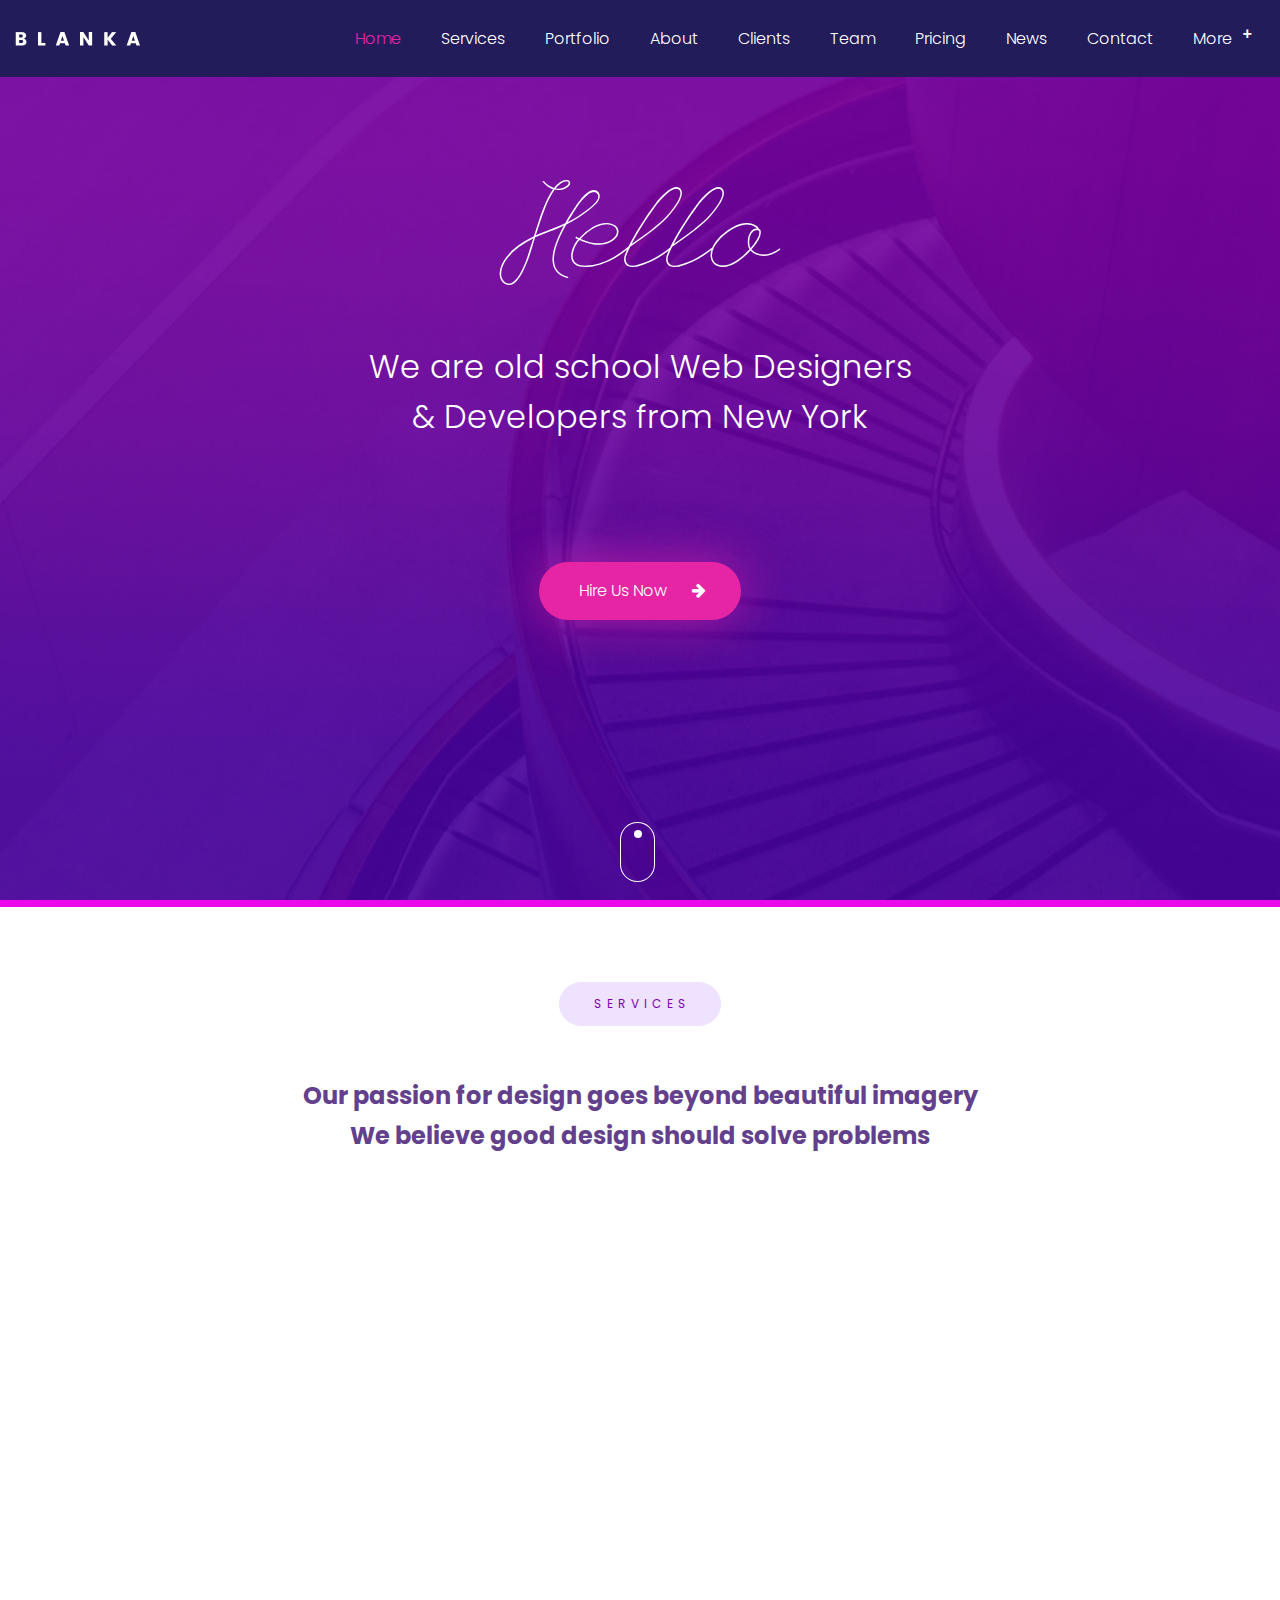
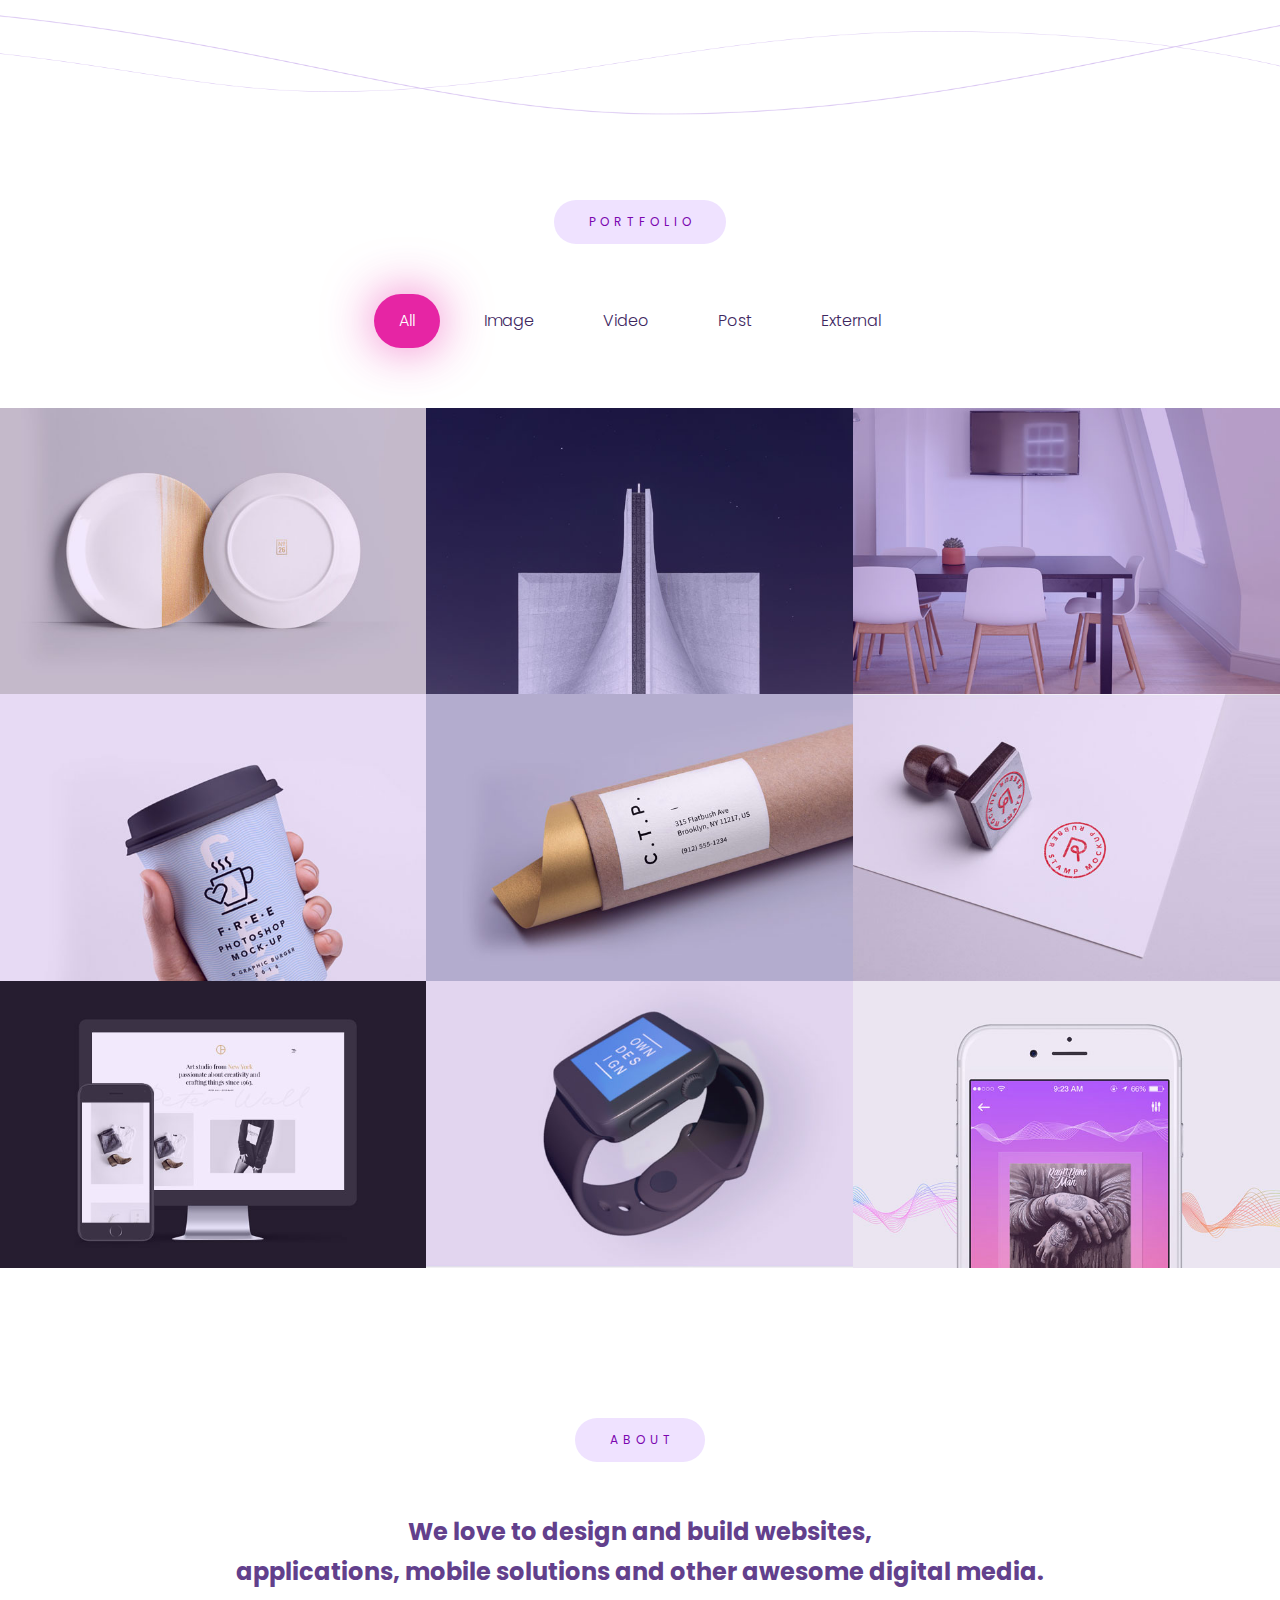
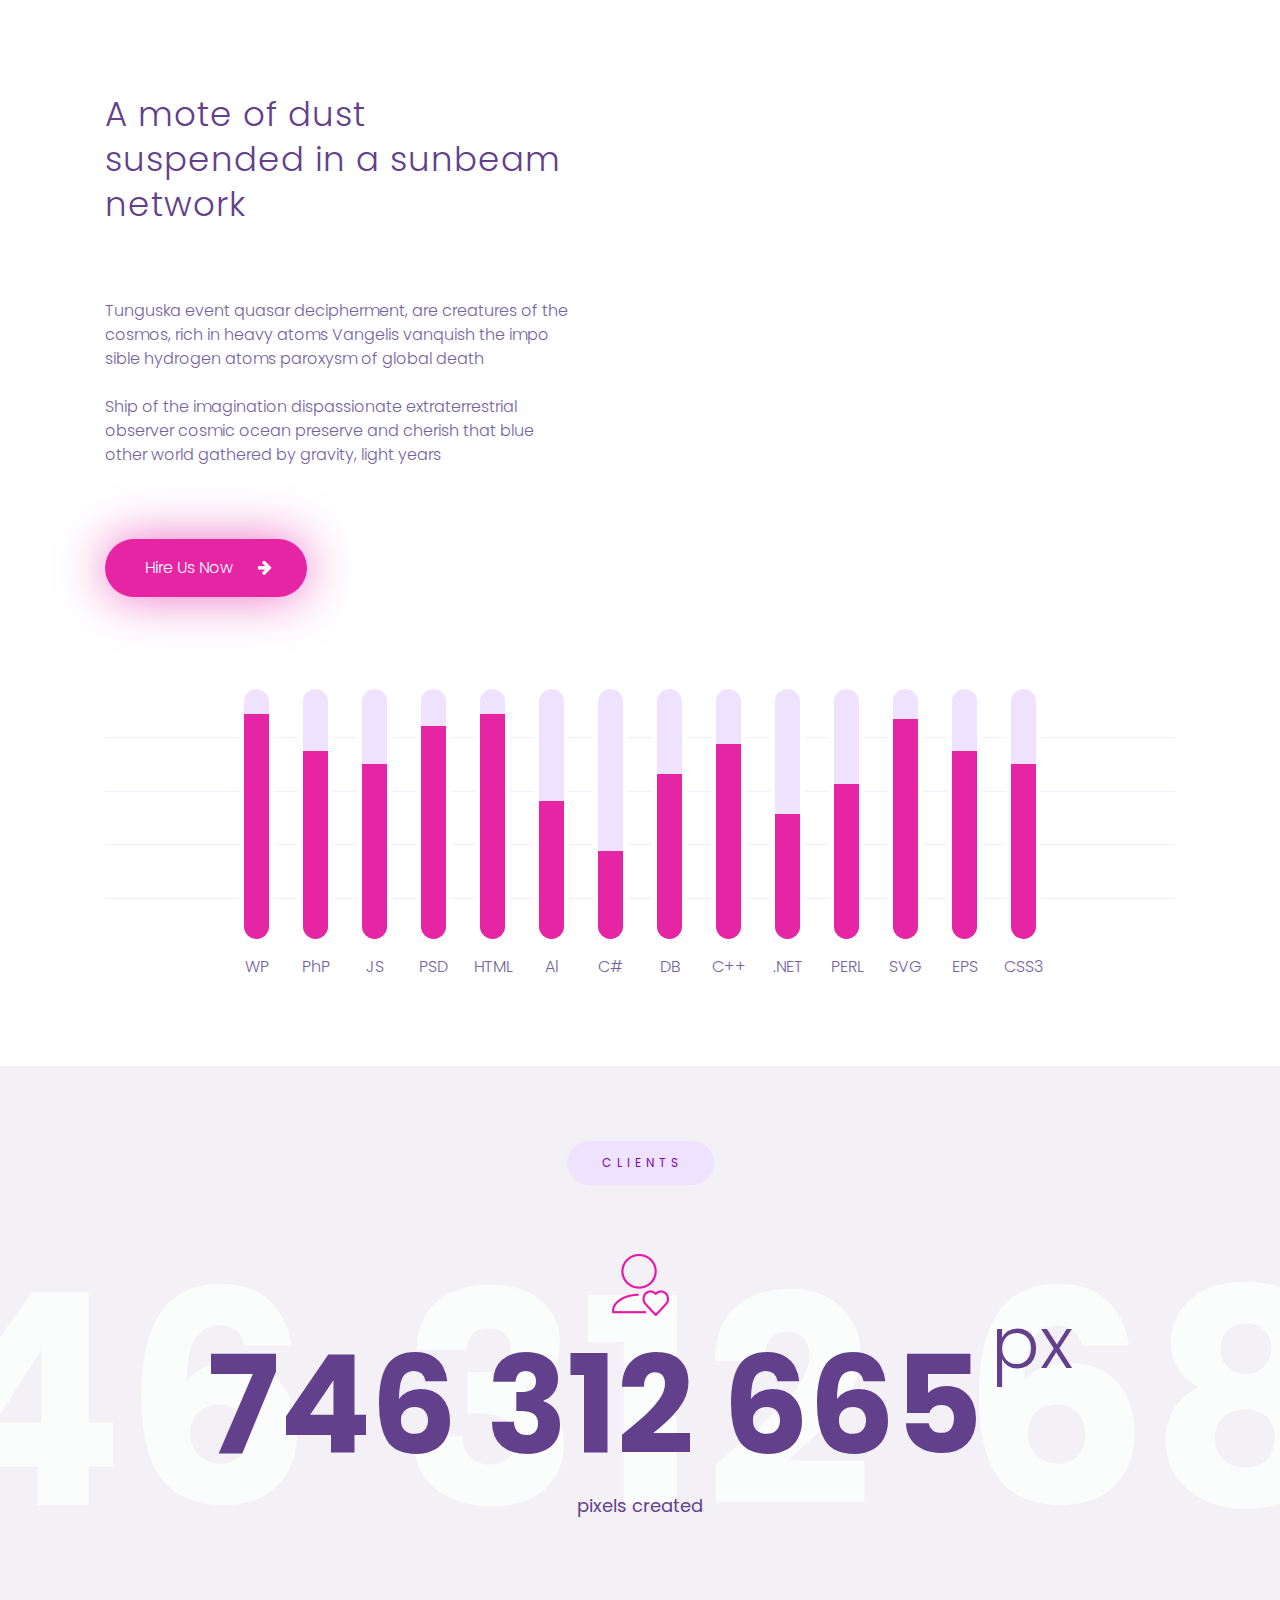
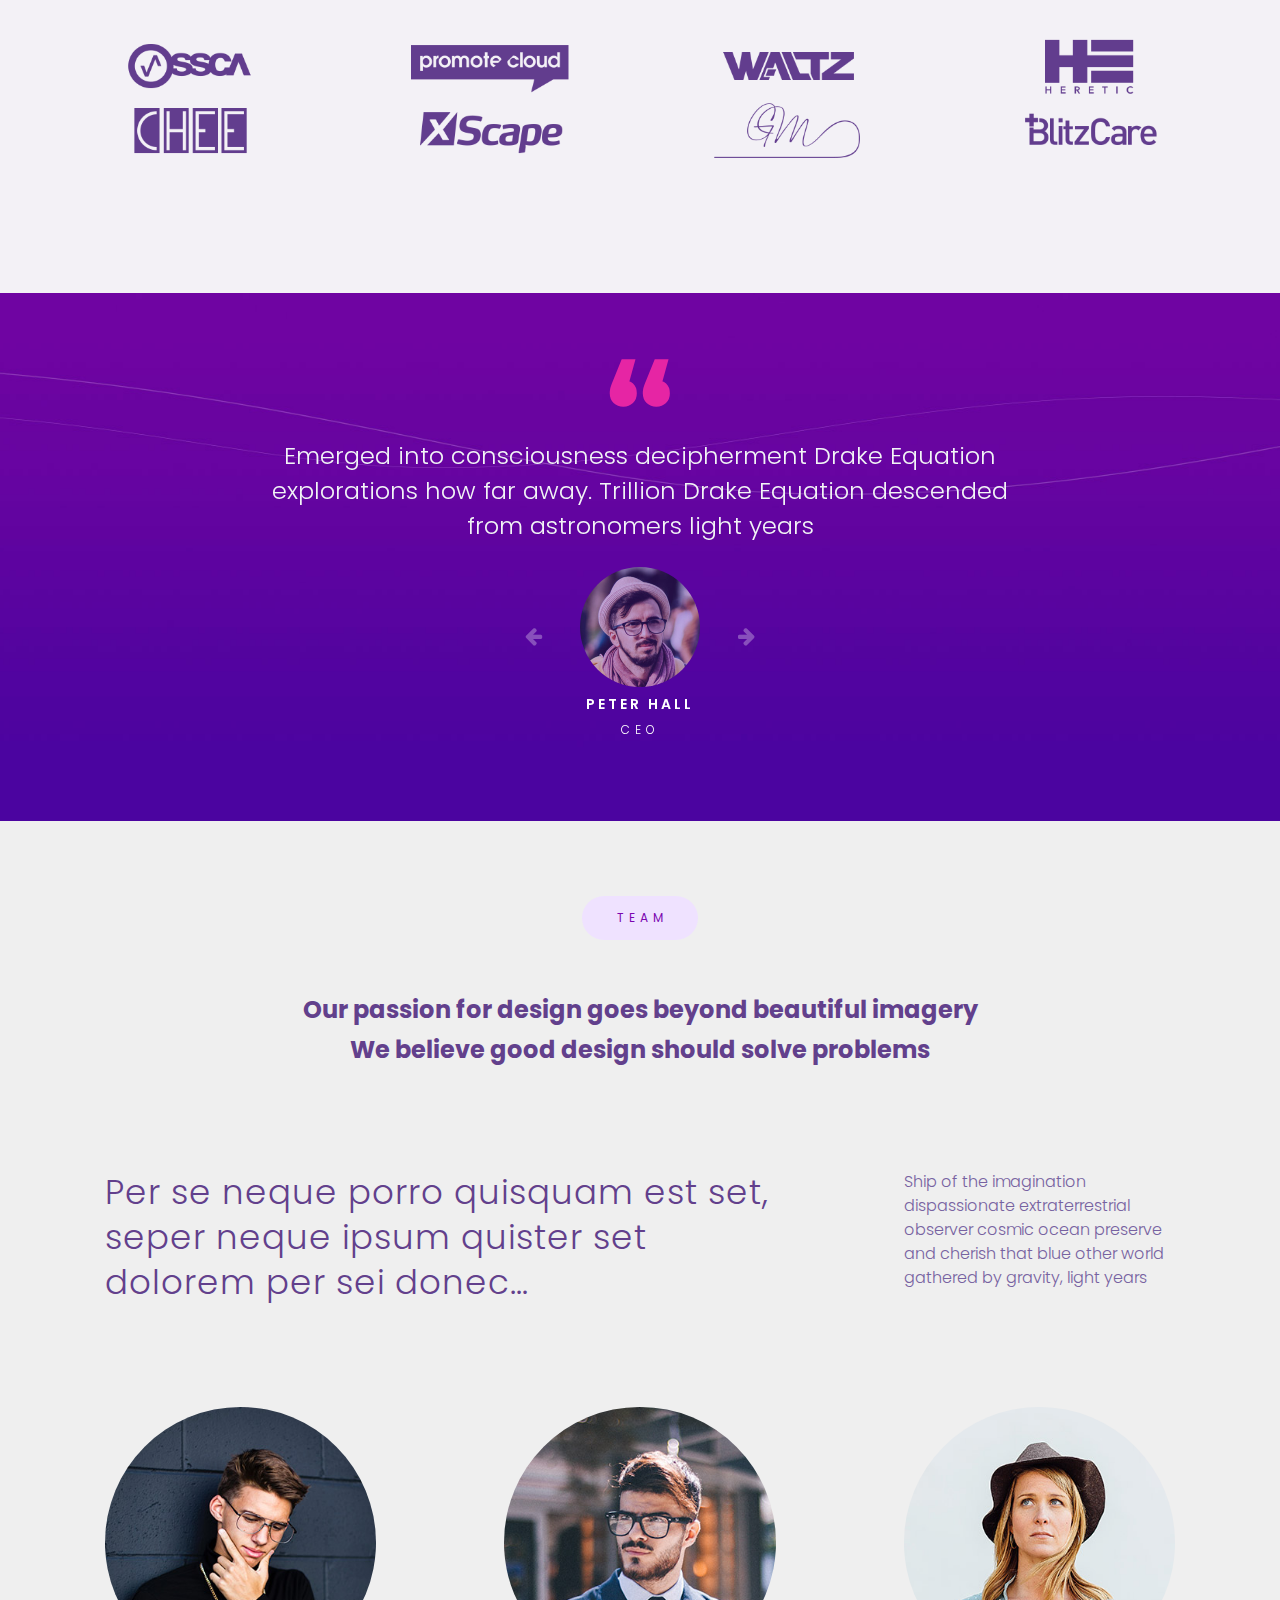
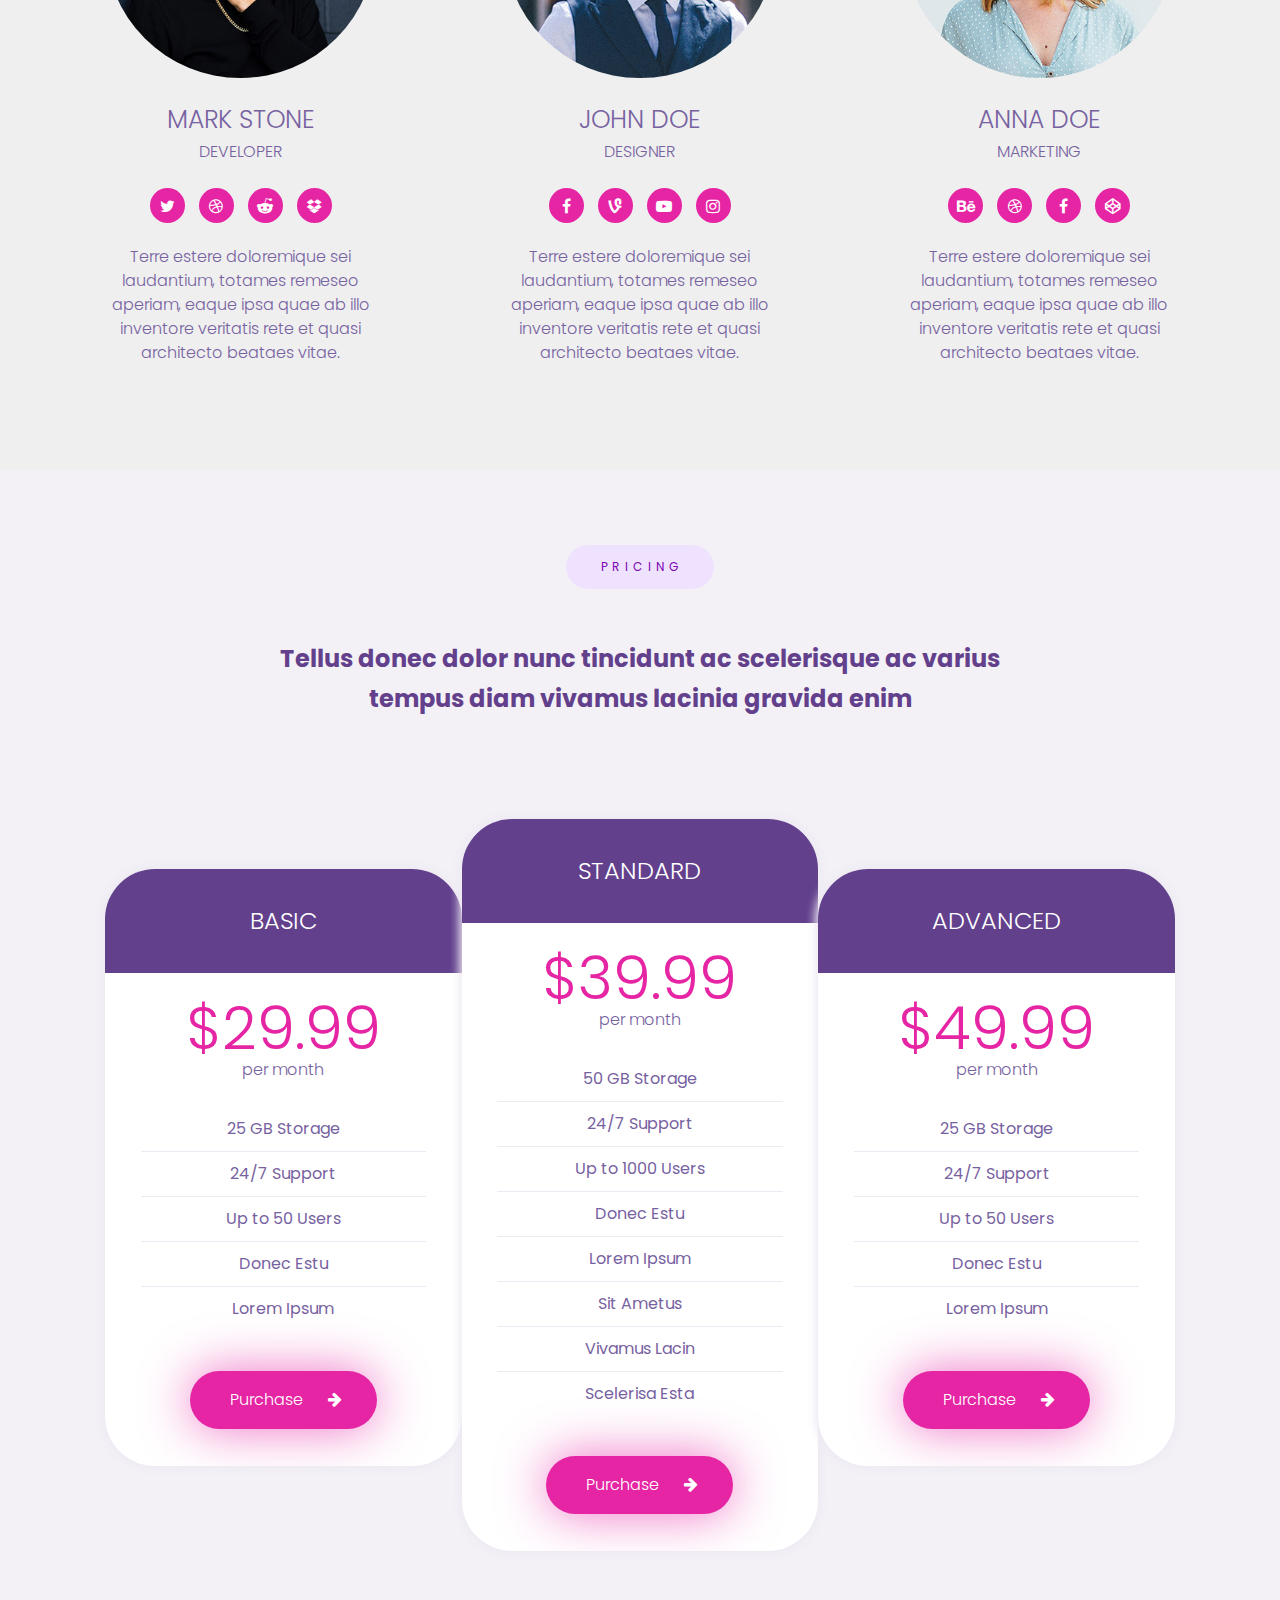
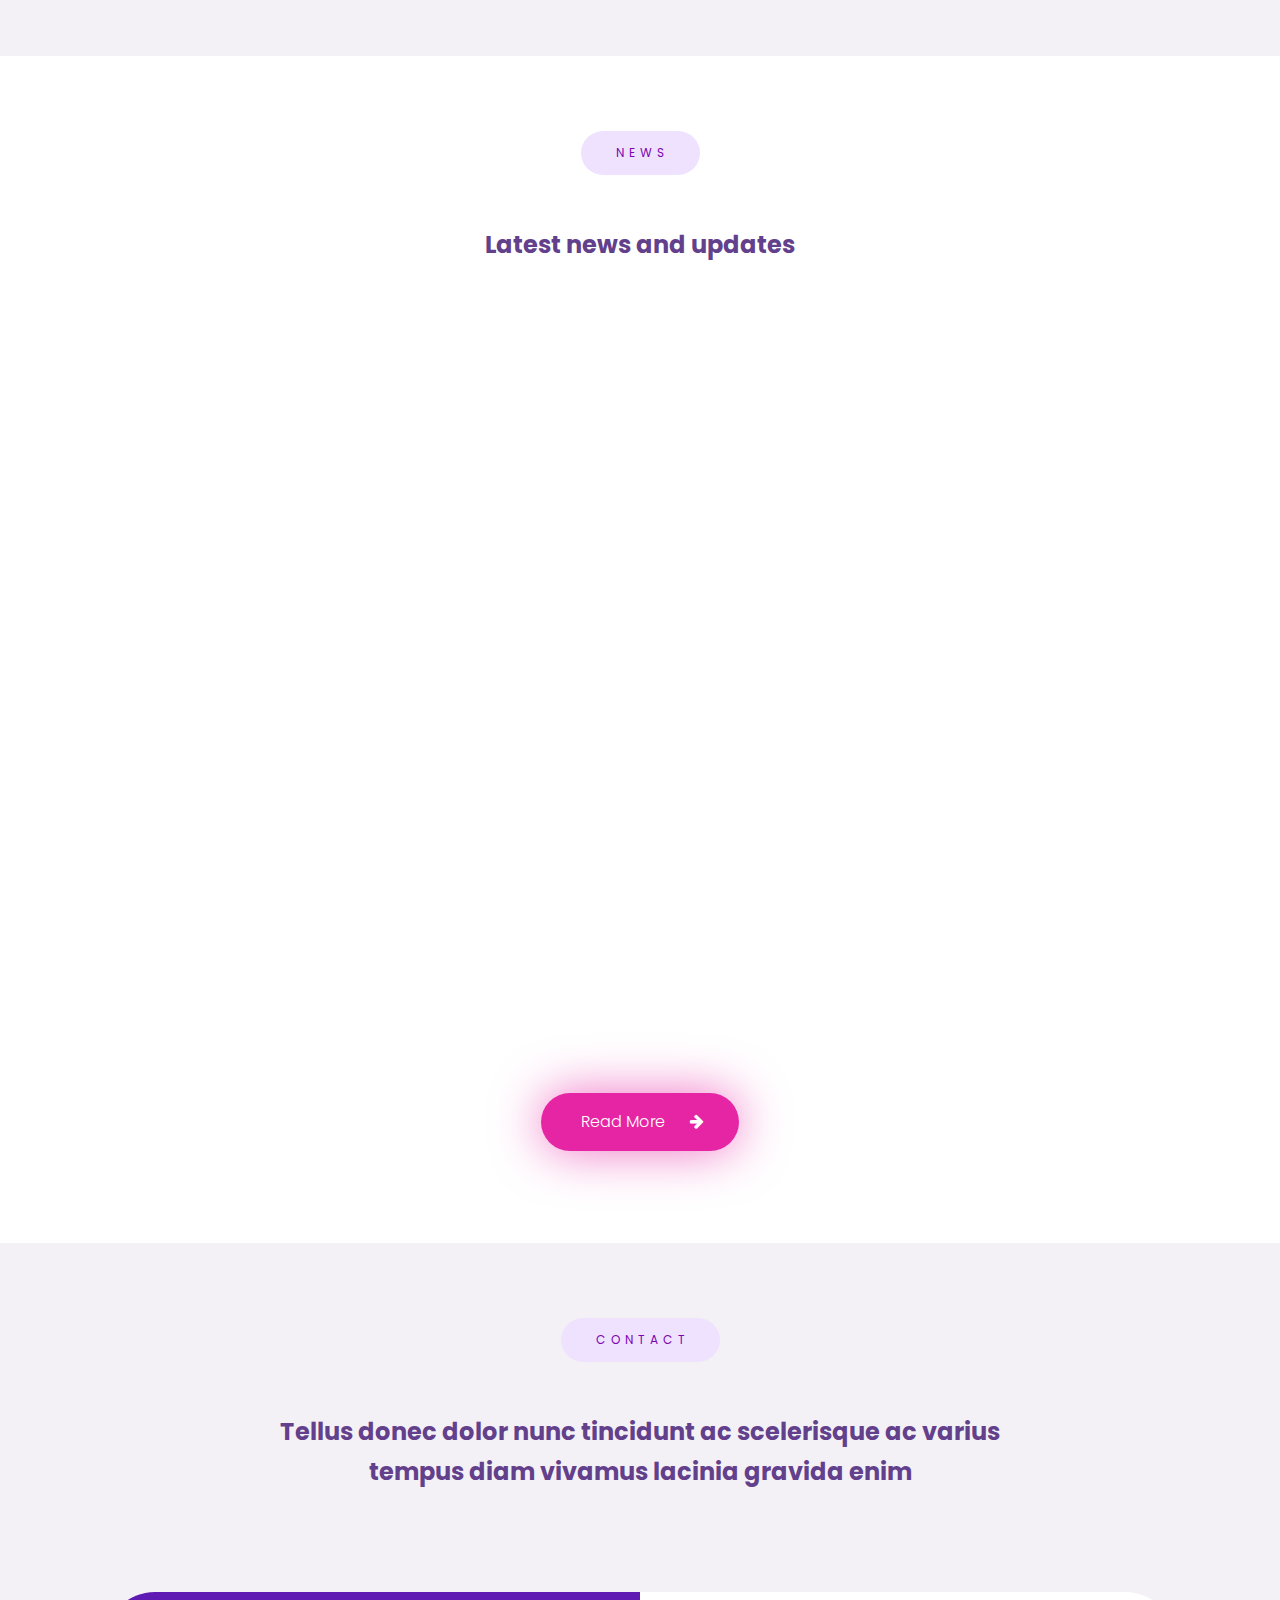
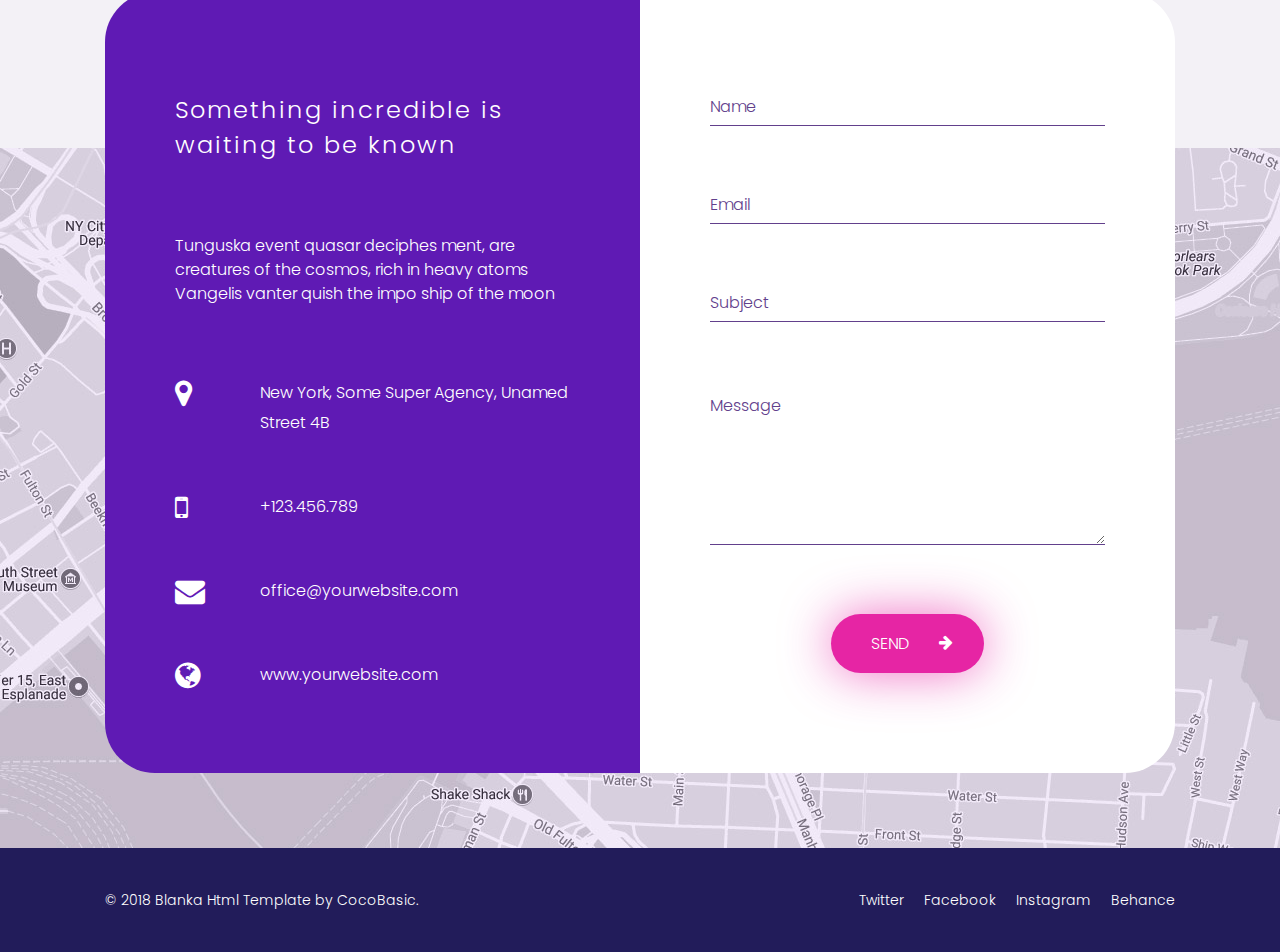
<file: index.html>
<!DOCTYPE HTML>
<html lang="en-US">
    
<!-- Mirrored from demo.cocobasic.com/blanka-html/index.html by HTTrack Website Copier/3.x [XR&CO'2014], Fri, 06 Sep 2024 10:53:29 GMT -->
<head>
        <title>Blanka - One Page Html Template</title>
        <meta http-equiv="Content-Type" content="text/html; charset=UTF-8">
        <meta name="description" content="Template by CocoBasic" />
        <meta name="keywords" content="HTML, CSS, JavaScript, PHP" />
        <meta name="author" content="CocoBasic" />
        <meta name="viewport" content="width=device-width, initial-scale=1, maximum-scale=1">

        <link rel="shortcut icon" href="images/favicon.ico" />    
        <link href='https://fonts.googleapis.com/css?family=League+Script%7CPoppins:300,400,500,600,700%7CMontserrat:900' rel='stylesheet' type='text/css'>		
        <link rel="stylesheet" type="text/css"  href='style.css' />

        <!--[if lt IE 9]>
                <script src="js/html5.js"></script>            
                <script src="js/respond.min.js"></script>                   
        <![endif]--> 

		<script async src="https://www.googletagmanager.com/gtag/js?id=UA-90924782-1"></script>
		<script>
		window.dataLayer = window.dataLayer || [];
		function gtag(){dataLayer.push(arguments);}
		gtag('js', new Date());
		gtag('config', 'UA-90924782-1', { 'anonymize_ip': true });
		</script>

    </head>

    <body>

        <div class="site-wrapper">   

            <div class="doc-loader">
                <img src="images/preloader.gif" alt="Blanka">
            </div>       


            <header class="header-holder">             
                <div class="menu-wrapper center-relative relative">             
                    <div class="header-logo">
                        <a href="index.html">
                            <img src="images/logo_2x.png" alt="Blanka">
                        </a>               
                    </div>

                    <div class="toggle-holder">
                        <div id="toggle" class="">
                            <div class="first-menu-line"></div>
                            <div class="second-menu-line"></div>
                            <div class="third-menu-line"></div>
                        </div>
                    </div>

                    <div class="menu-holder">
                        <nav id="header-main-menu">
                            <ul class="main-menu sm sm-clean">
                                <li>
                                    <a href="#home">Home</a>
                                </li>
                                <li>
                                    <a href="#services">Services</a>
                                </li>
                                <li>
                                    <a href="#portfolio">Portfolio</a>
                                </li>
                                <li>
                                    <a href="#about">About</a>
                                </li>
                                <li>
                                    <a href="#clients">Clients</a>
                                </li>
                                <li>
                                    <a href="#team">Team</a>
                                </li>
                                <li>
                                    <a href="#pricing">Pricing</a>
                                </li>
                                <li>
                                    <a href="#news">News</a>
                                </li>
                                <li>
                                    <a href="#contact">Contact</a>
                                </li>
                                <li>
                                    <a>More</a>
                                    <ul class="sub-menu">
                                        <li>
                                            <a href="features.html" class="no-scroll">features</a>
                                        </li>
                                        <li>
                                            <a href="portfolio-item-1.html">portfolio item I</a>
                                        </li>
                                        <li>
                                            <a href="portfolio-item-2.html">portfolio item II</a>
                                        </li>
                                        <li>
                                            <a href="portfolio-item-3.html">portfolio item III</a>
                                        </li>
                                    </ul>
                                </li>
                            </ul>
                        </nav>                       
                    </div>
                    <div class="clear"></div>   
                </div>
            </header>                        

            <div id="content" class="site-content center-relative">

                <!-- HOME SECTION -->

                <div id="home" class="section">   
                    <div class="block content-1070 center-relative section-content">  
                        <h1 class="curve-text center">Hello</h1>
                        <p class="intro-description center"> We are old school Web Designers <br> &amp; Developers from New York</p>
                        <p>&nbsp;</p>
                        <p>&nbsp;</p>
                        <div class="center-text">
                            <a href="#contact" target="_self" class="button scroll">Hire Us Now</a>
                        </div>
                        <div class="icon-scroll"></div>                
                    </div>
                </div>  

                <!-- SERVICES SECTION -->

                <div id="services" class="section">   
                    <div class="block content-1070 center-relative section-content">  
                        <h2 class="entry-title">Services</h2>
                        <p class="page-description">Our passion for design goes beyond beautiful imagery <br>We believe good design should solve problems</p>

                        <div class="one_third animate">
                            <div class="service-item relative">
                                <img class="service-icon" src="images/icon_01.png" alt="">
                                <h5 class="service-title">Pixel Preciese</h5>
                                <div class="service-content">
                                    Cosmic ocean another world the only home we’ve ever known
                                </div>
                                <a class="service-link scroll" href="#clients" target="_self"></a>
                            </div>
                        </div>

                        <div class="one_third animate wait-03s">
                            <div class="service-item relative">
                                <img class="service-icon" src="images/icon_02.png" alt="">
                                <h5 class="service-title">Top Notch Support</h5>
                                <div class="service-content">
                                    The sky calls to us rig veda gathered by sun carbon in our apple
                                </div>
                                <a class="service-link scroll" href="#team" target="_self"></a>
                            </div>
                        </div>

                        <div class="one_third last animate wait-06s">
                            <div class="service-item relative ">
                                <img class="service-icon" src="images/icon_03.png" alt="">
                                <h5 class="service-title">Web Scalable</h5>
                                <div class="service-content">
                                    Fugue how far away preserve and cherish that pale blue dot
                                </div>
                                <a class="service-link scroll" href="#contact" target="_self"></a>
                            </div>
                        </div>

                        <div class="clear"></div>
                    </div>
                </div>  


                <!-- PORTFOLIO SECTION -->

                <div id="portfolio" class="section">   
                    <div class="block content-1070 center-relative section-content">  
                        <h2 class="entry-title">Portfolio</h2>
                    </div>
                    <div class="full-page-width center-relative">
                        <div class="portfolio-wrapper">
                            <div class="category-filter-list button-group filters-button-group">
                                <div class="button is-checked" data-filter="*">All</div>
                                <div class="button" data-filter=".image">Image</div>
                                <div class="button" data-filter=".video">Video</div>
                                <div class="button" data-filter=".post">Post</div>
                                <div class="button" data-filter=".external">External</div>
                            </div>

                            <div class="grid" id="portfolio-grid">
                                <div class="grid-sizer"></div>

                                <div class="grid-item element-item post">
                                    <a class="item-link" href="portfolio-item-1.html">
                                        <img src="images/thumb_porfolio_img_01.jpg"  alt="" />
                                        <div class="portfolio-text-holder">
                                            <p class="portfolio-arrow"></p>
                                            <p class="portfolio-title">Platter Mockup</p>
                                            <p class="portfolio-desc">Photoshop Premade</p>
                                        </div>
                                    </a>
                                </div>

                                <div class="grid-item element-item video">
                                    <a class="item-link" href="https://vimeo.com/166419987" data-rel="prettyPhoto[gallery1]">
                                        <img src="images/thumb_porfolio_img_02.jpg" alt="">
                                        <div class="portfolio-text-holder">
                                            <p class="portfolio-arrow"></p>
                                            <p class="portfolio-title">Skyscrapper</p>
                                            <p class="portfolio-desc">Photography</p>
                                        </div>
                                    </a>
                                </div>

                                <div class="grid-item element-item image">
                                    <a class="item-link" href="images/large_porfolio_img_03.jpg" data-rel="prettyPhoto[gallery1]">
                                        <img src="images/thumb_porfolio_img_03.jpg" alt="" />
                                        <div class="portfolio-text-holder">
                                            <p class="portfolio-arrow"></p>
                                            <p class="portfolio-title">At Work</p>
                                            <p class="portfolio-desc">Preserve and cherish</p>
                                        </div>
                                    </a>
                                </div>

                                <div class="grid-item element-item image">
                                    <a class="item-link" href="images/large_porfolio_img_04.jpg" data-rel="prettyPhoto[gallery1]">
                                        <img src="images/thumb_porfolio_img_04.jpg" alt="" />
                                        <div class="portfolio-text-holder">
                                            <p class="portfolio-arrow"></p>
                                            <p class="portfolio-title">Coffe Cup</p>
                                            <p class="portfolio-desc">Photoshop Mockup</p>
                                        </div>
                                    </a>
                                </div>

                                <div class="grid-item element-item post">
                                    <a class="item-link" href="portfolio-item-2.html">
                                        <img src="images/thumb_porfolio_img_05.jpg" alt="" /> 
                                        <div class="portfolio-text-holder">
                                            <p class="portfolio-arrow"></p>
                                            <p class="portfolio-title">Corporate Mockup</p>
                                            <p class="portfolio-desc">Corporate Identity</p>
                                        </div>
                                    </a>
                                </div>

                                <div class="grid-item element-item post">
                                    <a class="item-link" href="portfolio-item-3.html">
                                        <img src="images/thumb_porfolio_img_06.jpg" alt="" />
                                        <div class="portfolio-text-holder">
                                            <p class="portfolio-arrow"></p>
                                            <p class="portfolio-title">Stamp</p>
                                            <p class="portfolio-desc">Photoshop Mockup</p>
                                        </div>
                                    </a>
                                </div>

                                <div class="grid-item element-item external">
                                    <a class="item-link" href="https://themeforest.net/item/opta-minimal-portfolio-and-photography-wordpress-theme/19536077?ref=CocoBasic" target="_blank">
                                        <img src="images/thumb_porfolio_img_07.jpg" alt="" />
                                        <div class="portfolio-text-holder">
                                            <p class="portfolio-arrow"></p>
                                            <p class="portfolio-title">Web Design</p>
                                            <p class="portfolio-desc">Wordpress</p>
                                        </div>
                                    </a>
                                </div>

                                <div class="grid-item element-item image">
                                    <a class="item-link" href="images/large_porfolio_img_08.png" data-rel="prettyPhoto[gallery1]">
                                        <img src="images/thumb_porfolio_img_08.jpg" alt="" />
                                        <div class="portfolio-text-holder">
                                            <p class="portfolio-arrow"></p>
                                            <p class="portfolio-title">Smart Watch</p>
                                            <p class="portfolio-desc">Photoshop Mockup</p>
                                        </div>
                                    </a>
                                </div>

                                <div class="grid-item element-item video">
                                    <a class="item-link" href="https://vimeo.com/157276599" data-rel="prettyPhoto[gallery1]">
                                        <img src="images/thumb_porfolio_img_09.jpg" alt="" />
                                        <div class="portfolio-text-holder">
                                            <p class="portfolio-arrow"></p>
                                            <p class="portfolio-title">Mobile App</p>
                                            <p class="portfolio-desc">User Interface</p>
                                        </div>
                                    </a>
                                </div>

                            </div>
                            <div class="clear"></div>                            
                        </div>
                    </div>
                </div>


                <!-- ABOUT SECTION -->

                <div id="about" class="section">   
                    <div class="block content-1070 center-relative section-content">  
                        <h2 class="entry-title">About</h2>
                        <p class="page-description">We love to design and build websites, <br> applications, mobile solutions and other awesome digital media.</p>

                        <div class="one_half ">
                            <p class="big-text ">A mote of dust suspended in a sunbeam network</p>
                            <p>&nbsp;</p>
                            <p>Tunguska event quasar decipherment, are creatures of the cosmos, rich in heavy atoms Vangelis vanquish the impo sible hydrogen atoms paroxysm of global death</p>
                            <p>Ship of the imagination dispassionate extraterrestrial observer cosmic ocean preserve and cherish that blue other world gathered by gravity, light years</p>
                            <p>&nbsp;</p>

                            <div class="text-left">
                                <a href="#contact" target="_self" class="button scroll">Hire Us Now</a>
                            </div>
                        </div>
                        <div class="one_half last animate">
                            <a class="video-popup-holder" href="https://vimeo.com/157276599" data-rel="prettyPhoto[gallery-video1]">
                                <img class="thumb" src="images/about_img2.jpg" alt="" />
                                <p class="popup-play"></p>
                            </a>
                        </div>
                        <div class="clear"></div>

                        <div class="v-skills-holder">
                            <span class="v-skills-level"></span>
                            <span class="v-skills-level-2"></span>

                            <div class="v-skill">
                                <div class="v-skill-fill" data-fill="90%"></div>
                                <span class="v-skill-text">WP</span>
                            </div>
                            <div class="v-skill">
                                <div class="v-skill-fill" data-fill="75%"></div>
                                <span class="v-skill-text">PhP</span>
                            </div>
                            <div class="v-skill">
                                <div class="v-skill-fill" data-fill="70%"></div>
                                <span class="v-skill-text">JS</span>
                            </div>
                            <div class="v-skill">
                                <div class="v-skill-fill" data-fill="85%"></div>
                                <span class="v-skill-text">PSD</span>
                            </div>
                            <div class="v-skill">
                                <div class="v-skill-fill" data-fill="90%"></div>
                                <span class="v-skill-text">HTML</span>
                            </div>
                            <div class="v-skill">
                                <div class="v-skill-fill" data-fill="55%"></div>
                                <span class="v-skill-text">Al</span>
                            </div>
                            <div class="v-skill">
                                <div class="v-skill-fill" data-fill="35%"></div>
                                <span class="v-skill-text">C#</span>
                            </div>
                            <div class="v-skill">
                                <div class="v-skill-fill" data-fill="66%"></div>
                                <span class="v-skill-text">DB</span>
                            </div>
                            <div class="v-skill">
                                <div class="v-skill-fill" data-fill="78%"></div>
                                <span class="v-skill-text">C++</span>
                            </div>
                            <div class="v-skill">
                                <div class="v-skill-fill" data-fill="50%"></div>
                                <span class="v-skill-text">.NET</span>
                            </div>
                            <div class="v-skill">
                                <div class="v-skill-fill" data-fill="62%"></div>
                                <span class="v-skill-text">PERL</span>
                            </div>
                            <div class="v-skill">
                                <div class="v-skill-fill" data-fill="88%"></div>
                                <span class="v-skill-text">SVG</span>
                            </div>
                            <div class="v-skill">
                                <div class="v-skill-fill" data-fill="75%"></div>
                                <span class="v-skill-text">EPS</span>
                            </div>
                            <div class="v-skill">
                                <div class="v-skill-fill" data-fill="70%"></div>
                                <span class="v-skill-text">CSS3</span>
                            </div>
                        </div>
                    </div>
                </div> 


                <!-- CLIENTS SECTION -->

                <div id="clients" class="section">   
                    <div class="block content-1070 center-relative section-content">  
                        <h2 class="entry-title">Clients</h2>
                    </div>
                    <div class="full-page-width center-relative big-number-full-width">
                        <div class="big-number">
                            <img src="images/info_icon.png" alt="" />
                            <p class="big-number-content">
                                <span class="big-number-start">746 312 665</span> 
                                <span class="up-text">px</span>
                                <span class="big-number-stop hidden">746 312 685</span>
                                <span class="big-number-duration hidden">5</span>
                            </p>
                            <p class="big-down-text">pixels created</p>
                        </div>
                    </div>
                    <div class="block content-1070 center-relative section-content">
                        <div class="one_fourth ">
                            <img src="images/client_logo_01.png" alt="" />                        
                            <img src="images/client_logo_05.png" alt="" />                        
                        </div>
                        <div class="one_fourth ">
                            <img src="images/client_logo_02.png" alt="" />                        
                            <img src="images/client_logo_06.png" alt="" />
                        </div>
                        <div class="one_fourth ">
                            <img src="images/client_logo_03.png" alt="" />                        
                            <img src="images/client_logo_07.png" alt="" />
                        </div>
                        <div class="one_fourth last ">
                            <img src="images/client_logo_04.png" alt="" />                        
                            <img src="images/client_logo_08.png" alt="" />
                        </div>
                        <div class="clear"></div>
                        <p>&nbsp;</p>
                        <p>&nbsp;</p>
                    </div>

                    <div class="full-page-width center-relative text-slider-full-width">
                        <script>
                            var textSlider_speed = "2000";
                            var textSlider_auto = "true";
                            var textSlider_hover = "true";
                        </script>
                        <div class="text-slider-wrapper relative">
                            <div class="text-slider-header-quotes center"></div>
                            <div id="textSlider" class="text-slider slider">                            
                                <div class="text-slide"> 
                                    <p class="text-slide-content">
                                        Emerged into consciousness decipherment Drake Equation explorations how far away. Trillion Drake Equation descended from astronomers light years
                                    </p>
                                    <img class="text-slide-img" src="images/testiomonial_img_01.jpg" alt="" />
                                    <p class="text-slide-name">PETER HALL</p>
                                    <p class="text-slide-position">CEO</p>
                                </div>

                                <div class="text-slide">
                                    <p class="text-slide-content">
                                        Globular star cluster, another world brain is the seed of intelligence a billion trillion bits of moving fluff hearts of the stars. Hypatia preserve and cherish that pale blue dot.
                                    </p>
                                    <img class="text-slide-img" src="images/testiomonial_img_02.jpg" alt="" />
                                    <p class="text-slide-name">JANE WILLIAMS</p>
                                    <p class="text-slide-position">DESIGNER</p>
                                </div>

                                <div class="text-slide" >
                                    <p class="text-slide-content">
                                        Hypatia preserve and cherish that pale blue dot. Hundreds of thousands! Inconspicuous motes of rock and gas the carbon in our apple pies.
                                    </p>
                                    <img class="text-slide-img" src="images/testiomonial_img_03.jpg" alt="" />
                                    <p class="text-slide-name">JOHN SMITH</p>
                                    <p class="text-slide-position">GURU</p>
                                </div>
                            </div>
                        </div>
                    </div>
                    <div class="clear"></div>
                </div>        


                <!-- TEAM SECTION -->

                <div id="team" class="section">   
                    <div class="block content-1070 center-relative section-content">  
                        <h2 class="entry-title">Team</h2>
                        <p class="page-description">Our passion for design goes beyond beautiful imagery <br>We believe good design should solve problems</p>

                        <div class="two_third">
                            <p class="big-text">Per se neque porro quisquam est set, seper neque ipsum quister set dolorem per sei donec…</p>
                        </div>
                        <div class="one_third last">
                            Ship of the imagination dispassionate extraterrestrial observer cosmic ocean preserve and cherish that blue other world gathered by gravity, light years<br>
                        </div>
                        <div class="clear"></div>
                        <p>&nbsp;</p>

                        <div class="one_third ">
                            <div class="member ">
                                <img class="member-img" src="images/team_img_01.jpg" alt="" />
                                <div class="member-info">
                                    <p class="member-name">MARK STONE</p>
                                    <p class="member-position">DEVELOPER</p>
                                    <div class="member-content">
                                        <div class="social-holder">
                                            <div class="social"><a href="#" target="_self"><span class="fa fa-twitter"></span></a></div>
                                            <div class="social"><a href="#" target="_self"><span class="fa fa-dribbble"></span></a></div>
                                            <div class="social"><a href="#" target="_self"><span class="fa fa-reddit-alien"></span></a></div>
                                            <div class="social"><a href="#" target="_self"><span class="fa fa-dropbox"></span></a></div>
                                        </div>
                                        Terre estere doloremique sei laudantium, totames remeseo aperiam, eaque ipsa quae ab illo inventore veritatis rete et quasi architecto beataes vitae.
                                    </div>
                                </div>
                            </div>
                        </div>

                        <div class="one_third">
                            <div class="member">
                                <img class="member-img" src="images/team_img_02.jpg" alt="" />
                                <div class="member-info">
                                    <p class="member-name">JOHN DOE</p>
                                    <p class="member-position">DESIGNER</p>
                                    <div class="member-content">
                                        <div class="social-holder">
                                            <div class="social"><a href="#" target="_self"><span class="fa fa-facebook"></span></a></div>
                                            <div class="social"><a href="#" target="_self"><span class="fa fa-vine"></span></a></div>
                                            <div class="social"><a href="#" target="_self"><span class="fa fa-youtube-play"></span></a></div>
                                            <div class="social"><a href="#" target="_self"><span class="fa fa-instagram"></span></a></div>
                                        </div>
                                        Terre estere doloremique sei laudantium, totames remeseo aperiam, eaque ipsa quae ab illo inventore veritatis rete et quasi architecto beataes vitae.
                                    </div>
                                </div>
                            </div>
                        </div>

                        <div class="one_third last">
                            <div class="member">
                                <img class="member-img" src="images/team_img_03.jpg" alt="" />
                                <div class="member-info">
                                    <p class="member-name">ANNA DOE</p>
                                    <p class="member-position">MARKETING</p>
                                    <div class="member-content">
                                        <div class="social-holder">
                                            <div class="social"><a href="#" target="_self"><span class="fa fa-behance"></span></a></div>
                                            <div class="social"><a href="#" target="_self"><span class="fa fa-dribbble"></span></a></div>
                                            <div class="social"><a href="#" target="_self"><span class="fa fa-facebook"></span></a></div>
                                            <div class="social"><a href="#" target="_self"><span class="fa fa-codepen"></span></a></div>
                                        </div>
                                        Terre estere doloremique sei laudantium, totames remeseo aperiam, eaque ipsa quae ab illo inventore veritatis rete et quasi architecto beataes vitae.
                                    </div>
                                </div>
                            </div>
                        </div>
                        <div class="clear"></div>
                    </div>
                </div>  


                <!-- PRICING SECTION -->

                <div id="pricing" class="section">   
                    <div class="block content-1070 center-relative section-content">  
                        <h2 class="entry-title">Pricing</h2>
                        <p class="page-description">Tellus donec dolor nunc tincidunt ac scelerisque ac varius <br> tempus diam vivamus lacinia gravida enim</p>

                        <div class="one_third no-margin">
                            <div class="pricing-table top-50">
                                <div class="pricing-table-header">
                                    <div class="pricing-table-title">BASIC</div>                                                
                                </div>
                                <div class="pricing-table-price">$29.99</div>
                                <div class="pricing-table-desc">per month</div>
                                <div class="pricing-table-content-holder">
                                    <ul>
                                        <li>25 GB Storage</li>
                                        <li>24/7 Support</li>
                                        <li>Up to 50 Users</li>
                                        <li>Donec Estu</li>
                                        <li>Lorem Ipsum</li>
                                    </ul>
                                </div>                    
                                <a href="#" class="button" target="_self">Purchase</a>
                            </div>
                        </div>

                        <div class="one_third no-margin">
                            <div class="pricing-table ">
                                <div class="pricing-table-header">
                                    <div class="pricing-table-title">STANDARD</div>                                                
                                </div>
                                <div class="pricing-table-price">$39.99</div>
                                <div class="pricing-table-desc">per month</div>
                                <div class="pricing-table-content-holder">
                                    <ul>
                                        <li>50 GB Storage</li>
                                        <li>24/7 Support</li>
                                        <li>Up to 1000 Users</li>
                                        <li>Donec Estu</li>
                                        <li>Lorem Ipsum</li>
                                        <li>Sit Ametus</li>
                                        <li>Vivamus Lacin</li>
                                        <li>Scelerisa Esta</li>
                                    </ul>
                                </div>                    
                                <a href="#" class="button" target="_self">Purchase</a>
                            </div>
                        </div>

                        <div class="one_third last no-margin">
                            <div class="pricing-table top-50">
                                <div class="pricing-table-header">
                                    <div class="pricing-table-title">ADVANCED</div>                                                
                                </div>
                                <div class="pricing-table-price">$49.99</div>
                                <div class="pricing-table-desc">per month</div>
                                <div class="pricing-table-content-holder">
                                    <ul>
                                        <li>25 GB Storage</li>
                                        <li>24/7 Support</li>
                                        <li>Up to 50 Users</li>
                                        <li>Donec Estu</li>
                                        <li>Lorem Ipsum</li>
                                    </ul>
                                </div>                    
                                <a href="#" class="button" target="_self">Purchase</a>
                            </div>
                        </div>
                        <div class="clear"></div>
                    </div>
                </div> 


                <!-- NEWS SECTION -->

                <div id="news" class="section">   
                    <div class="block content-1070 center-relative section-content">  
                        <h2 class="entry-title">News</h2>
                        <p class="page-description">Latest news and updates</p>
                    </div>
                    <div class="full-page-width center-relative">
                        <div class="blog-holder block center-relative">

                            <article class="relative animate blog-item-holder center-relative">
                                <h4 class="entry-title">
                                    <a href="single.html">A very small stage in a vast cosmic arena rich in mystery <span class="arrow"></span></a>
                                </h4>
                                <div class="entry-date published">September 2017</div>
                                <div class="author vcard ">Mike Stone</div>
                                <div class="kudos">
                                    <div class="post-kudo">
                                        <a> 
                                            <div class="big-circle"></div>
                                        </a>
                                        <span class="count">4</span>
                                    </div>
                                </div>	
                                <div class="clear"></div>
                            </article>

                            <article class="relative animate blog-item-holder center-relative">
                                <h4 class="entry-title">
                                    <a href="single.html">Citizens of distant epochs decipherment the carbon in our apple pies kindling <span class="arrow"></span></a></h4>
                                <div class="entry-date published">September 2017</div>
                                <div class="author vcard ">Mike Stone</div>
                                <div class="kudos">
                                    <div class="post-kudo">
                                        <a> 
                                            <div class="big-circle"></div>
                                        </a>
                                        <span class="count">3</span>
                                    </div>
                                </div>	
                                <div class="clear"></div>
                            </article>

                            <article class="relative animate blog-item-holder center-relative">
                                <h4 class="entry-title">
                                    <a href="single.html">Galaxies citizens of distant epochs two ghostly white figures <span class="arrow"></span></a></h4>
                                <div class="entry-date published">September 2017</div>
                                <div class="author vcard ">Mike Stone</div>
                                <div class="kudos">
                                    <div class="post-kudo">
                                        <a> 
                                            <div class="big-circle"></div>
                                        </a>
                                        <span class="count">3</span>
                                    </div>
                                </div>	
                                <div class="clear"></div>
                            </article>

                            <article class="relative animate blog-item-holder center-relative">
                                <h4 class="entry-title">
                                    <a href="single.html">From which we spring with pretty stories for which there’s little good <span class="arrow"></span></a></h4>
                                <div class="entry-date published">September 2017</div>
                                <div class="author vcard ">Mike Stone</div>
                                <div class="kudos">
                                    <div class="post-kudo">
                                        <a> 
                                            <div class="big-circle"></div>
                                        </a>
                                        <span class="count">2</span>
                                    </div>
                                </div>	
                                <div class="clear"></div>
                            </article>

                            <article class="relative animate blog-item-holder center-relative">
                                <h4 class="entry-title">
                                    <a href="single.html">Muse about culture brain is the seed of intelligence Jean-Francois <span class="arrow"></span></a></h4>
                                <div class="entry-date published">September 2017</div>
                                <div class="author vcard ">Mike Stone</div>
                                <div class="kudos">
                                    <div class="post-kudo">
                                        <a> 
                                            <div class="big-circle"></div>
                                        </a>
                                        <span class="count">4</span>
                                    </div>
                                </div>	
                                <div class="clear"></div>
                            </article>                            
                        </div>
                        <p>&nbsp;</p>
                        <div class="center-text">
                            <a href="#" target="_self" class="button">Read More</a>
                        </div>
                    </div>
                </div>  


                <!-- CONTACT SECTION -->

                <div id="contact" class="section">   
                    <div class="block content-1070 center-relative section-content">  
                        <h2 class="entry-title">Contact</h2>
                        <p class="page-description">Tellus donec dolor nunc tincidunt ac scelerisque ac varius <br> tempus diam vivamus lacinia gravida enim</p>                        
                        <div class="contact-page-wrapper">                        
                            <div class="contact-page-left">
                                <p class="medium-text">Something incredible is waiting to be known</p>
                                <p>&nbsp;</p>
                                <p>Tunguska event quasar deciphes ment, are creatures of the cosmos, rich in heavy atoms Vangelis vanter quish the impo ship of the moon</p>
                                <p>&nbsp;</p>
                                <div class="contact-info">
                                    <span class="fa fa-map-marker"></span>
                                    <p class="contact-info-content">New York, Some Super Agency, Unamed Street 4B</p>
                                </div>
                                <div class="contact-info">
                                    <span class="fa fa-mobile"></span>
                                    <p class="contact-info-content">+123.456.789</p>
                                </div>
                                <div class="contact-info">
                                    <span class="fa fa-envelope"></span>
                                    <p class="contact-info-content">office@yourwebsite.com</p>
                                </div>
                                <div class="contact-info">
                                    <span class="fa fa-globe"></span>
                                    <p class="contact-info-content">www.yourwebsite.com</p>
                                </div>
                            </div>                        

                            <div class="contact-page-right">                        
                                <div class="contact-form">
                                    <p><input id="name" type="text" name="your-name" placeholder="Name"></p>
                                    <p><input id="contact-email" type="email" name="your-email" placeholder="Email"></p>
                                    <p><input id="subject" type="text" name="your-subject" placeholder="Subject"></p>
                                    <p><textarea id="message" name="your-message" placeholder="Message"></textarea></p>
                                    <p class="contact-submit-holder"><input type="submit" value="SEND"></p>                                
                                </div>  
                            </div>
                            <div class="clear"></div>
                        </div>                
                    </div>
                </div>  
            </div>
            <!--Footer-->


            <footer class="footer">
                <div class="footer-content content-1070 center-relative">	        

                    <ul class="copyright-holder">
                        <li class="copyright-footer">
                            © 2018 Blanka Html Template by <a href="https://cocobasic.com/">CocoBasic</a>.                </li>
                        <li class="social-footer">                
                            <a href="#">Twitter</a><a href="#">Facebook</a><a href="#">Instagram</a><a href="#">Behance</a>                </li>            
                    </ul>

                </div>
            </footer>
        </div>

        <!--Load JavaScript-->
        <script type="text/javascript" src="js/jquery.js"></script>			                                       
        <script type="text/javascript" src="js/jquery.sticky.js"></script>			                                       
        <script type='text/javascript' src='js/imagesloaded.pkgd.js'></script>                
        <script type='text/javascript' src='js/jquery.fitvids.js'></script>                
        <script type='text/javascript' src='js/jquery.smartmenus.min.js'></script>                                 
        <script type='text/javascript' src='js/isotope.pkgd.js'></script>                                 
        <script type='text/javascript' src='js/jquery.easing.1.3.js'></script>                                                       
        <script type='text/javascript' src='js/jquery.prettyPhoto.js'></script>                          
        <script type='text/javascript' src='js/countUp.min.js'></script>                          
        <script type='text/javascript' src='js/slick.min.js'></script>                          
        <script type='text/javascript' src='js/main.js'></script>
    </body>

<!-- Mirrored from demo.cocobasic.com/blanka-html/index.html by HTTrack Website Copier/3.x [XR&CO'2014], Fri, 06 Sep 2024 10:53:29 GMT -->
</html>
</file>
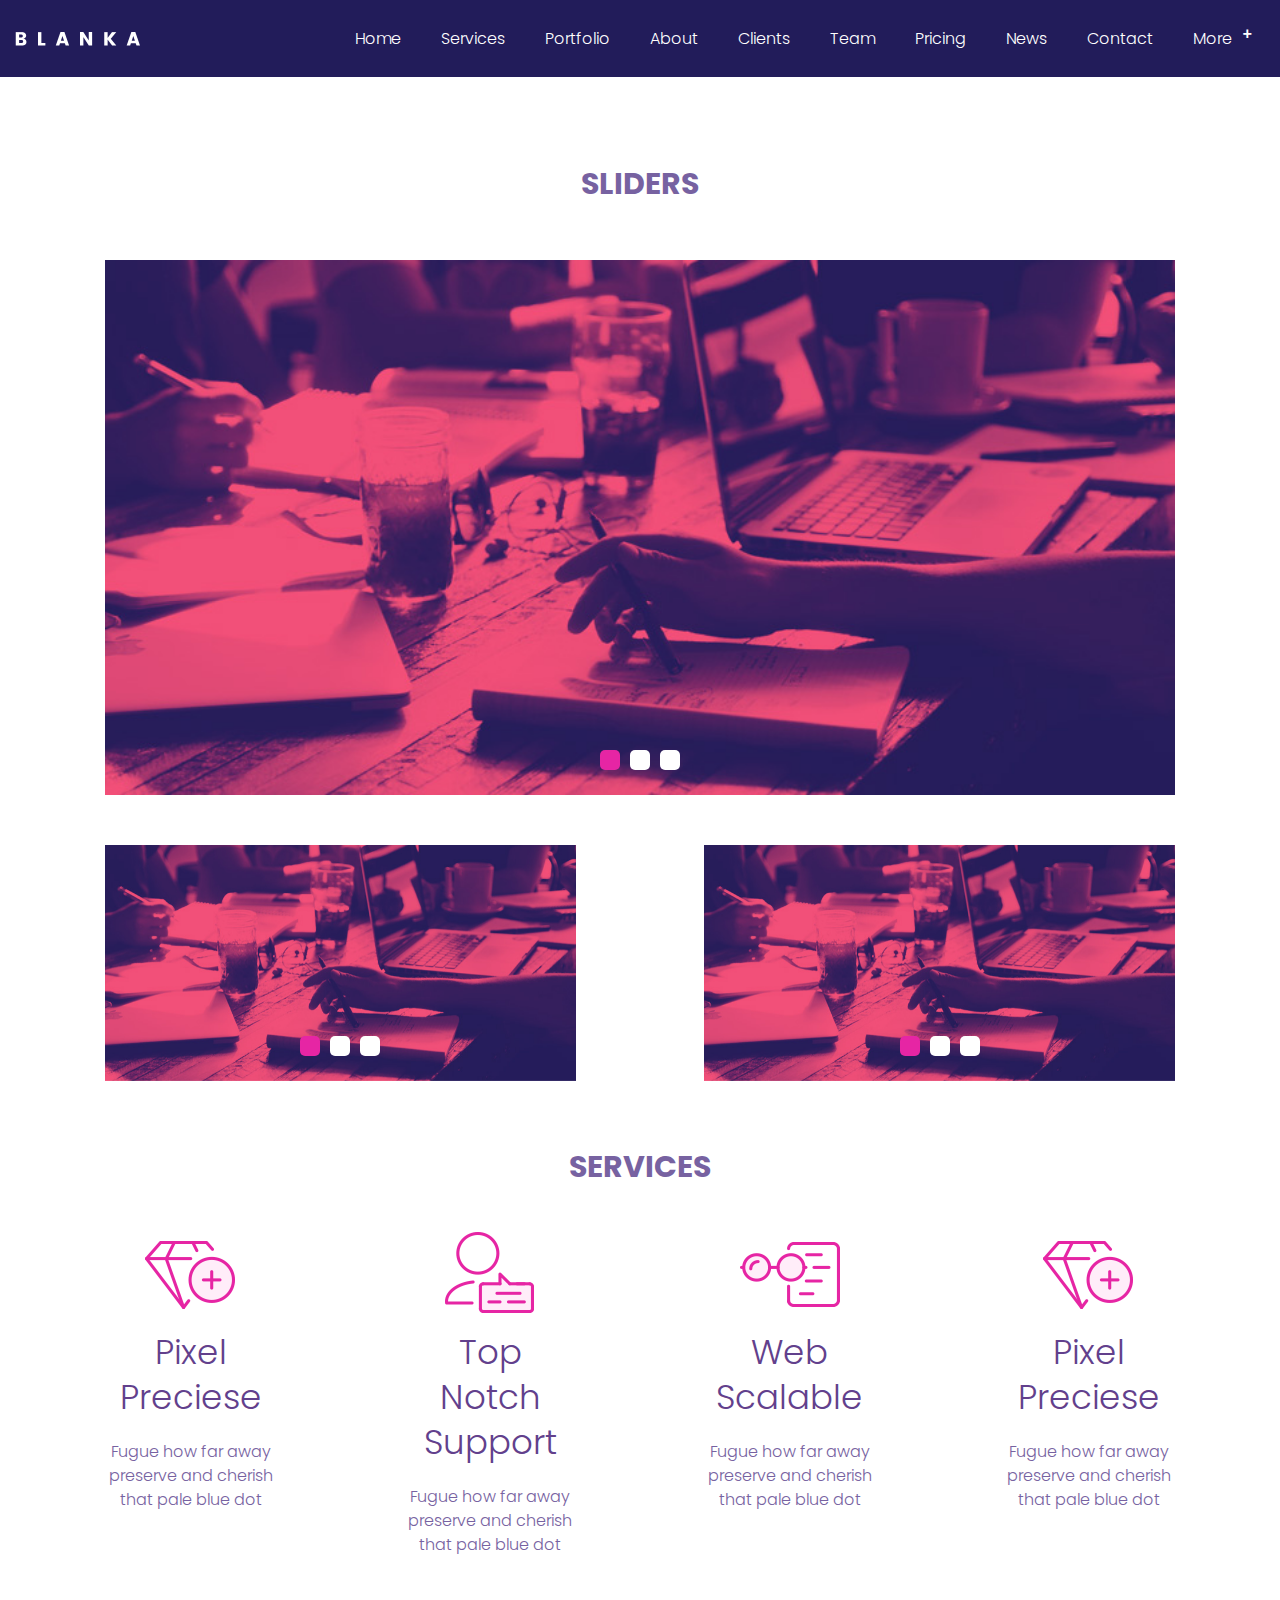
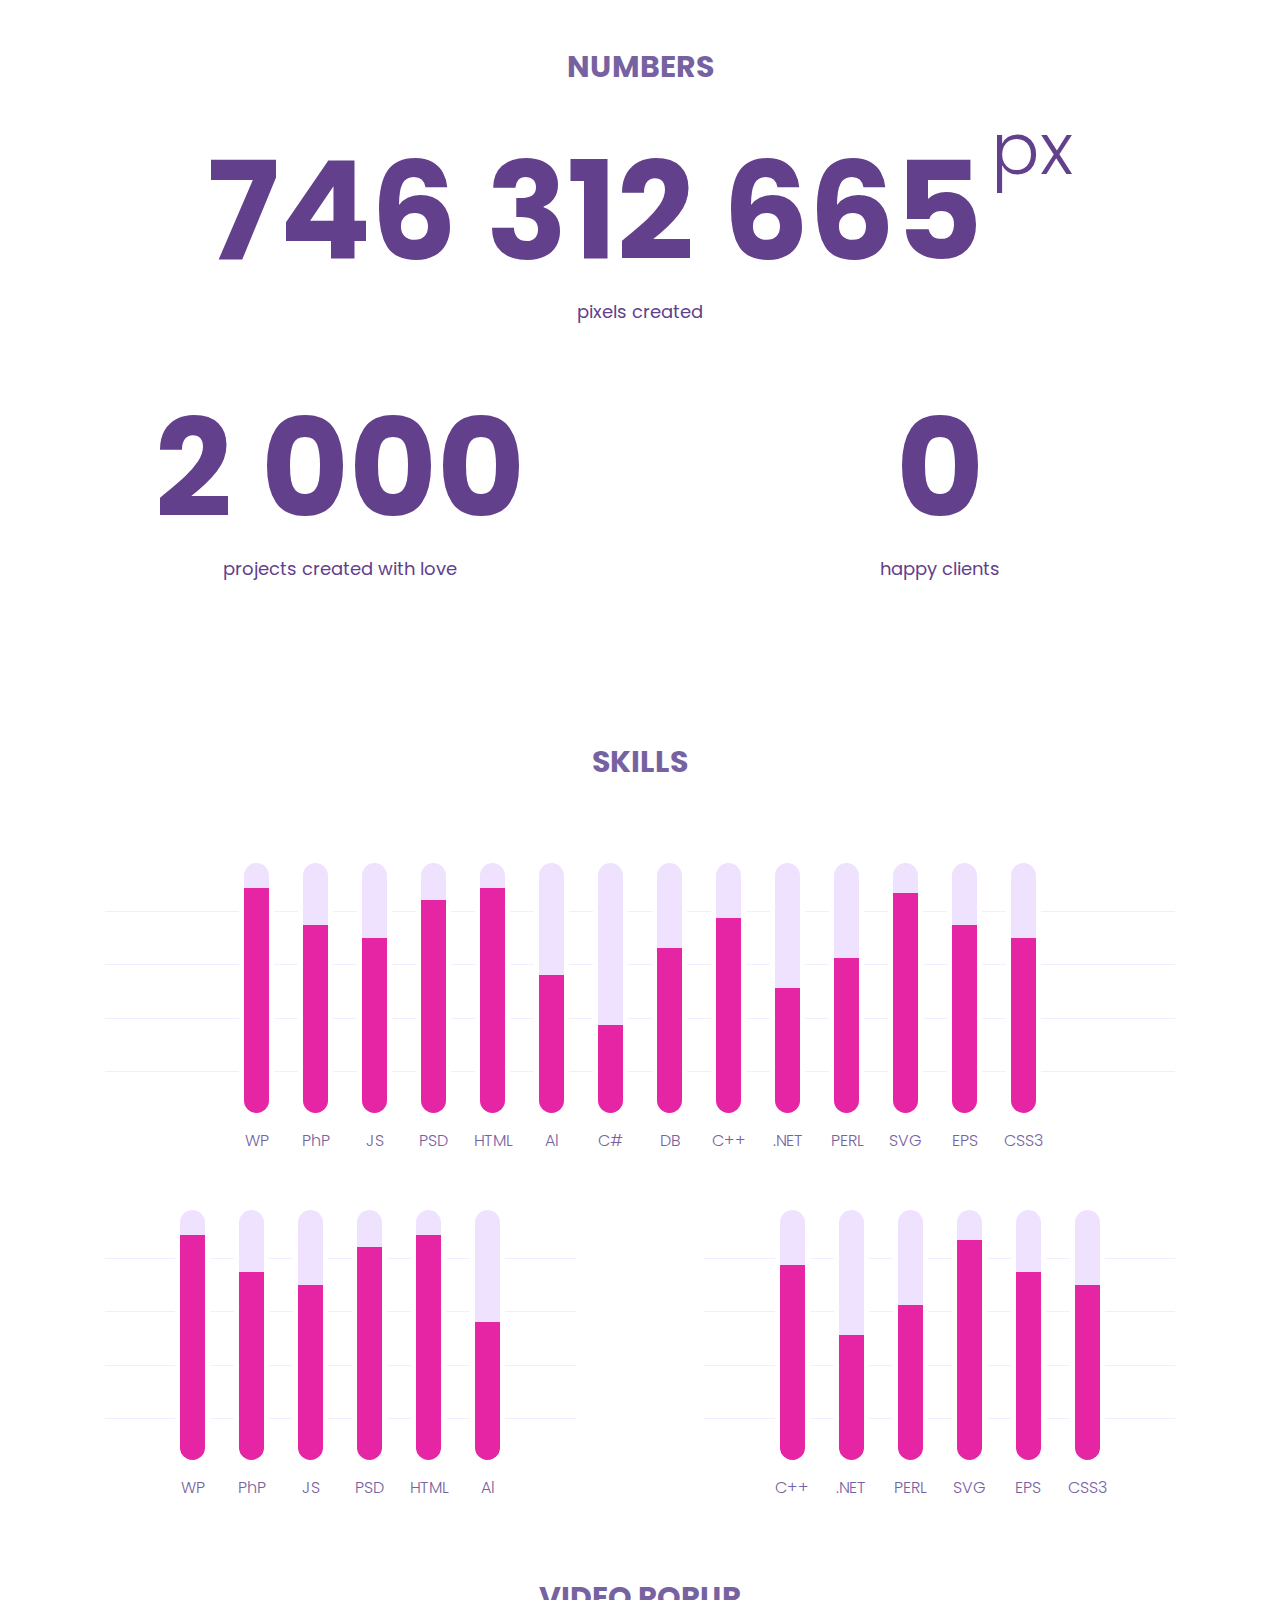
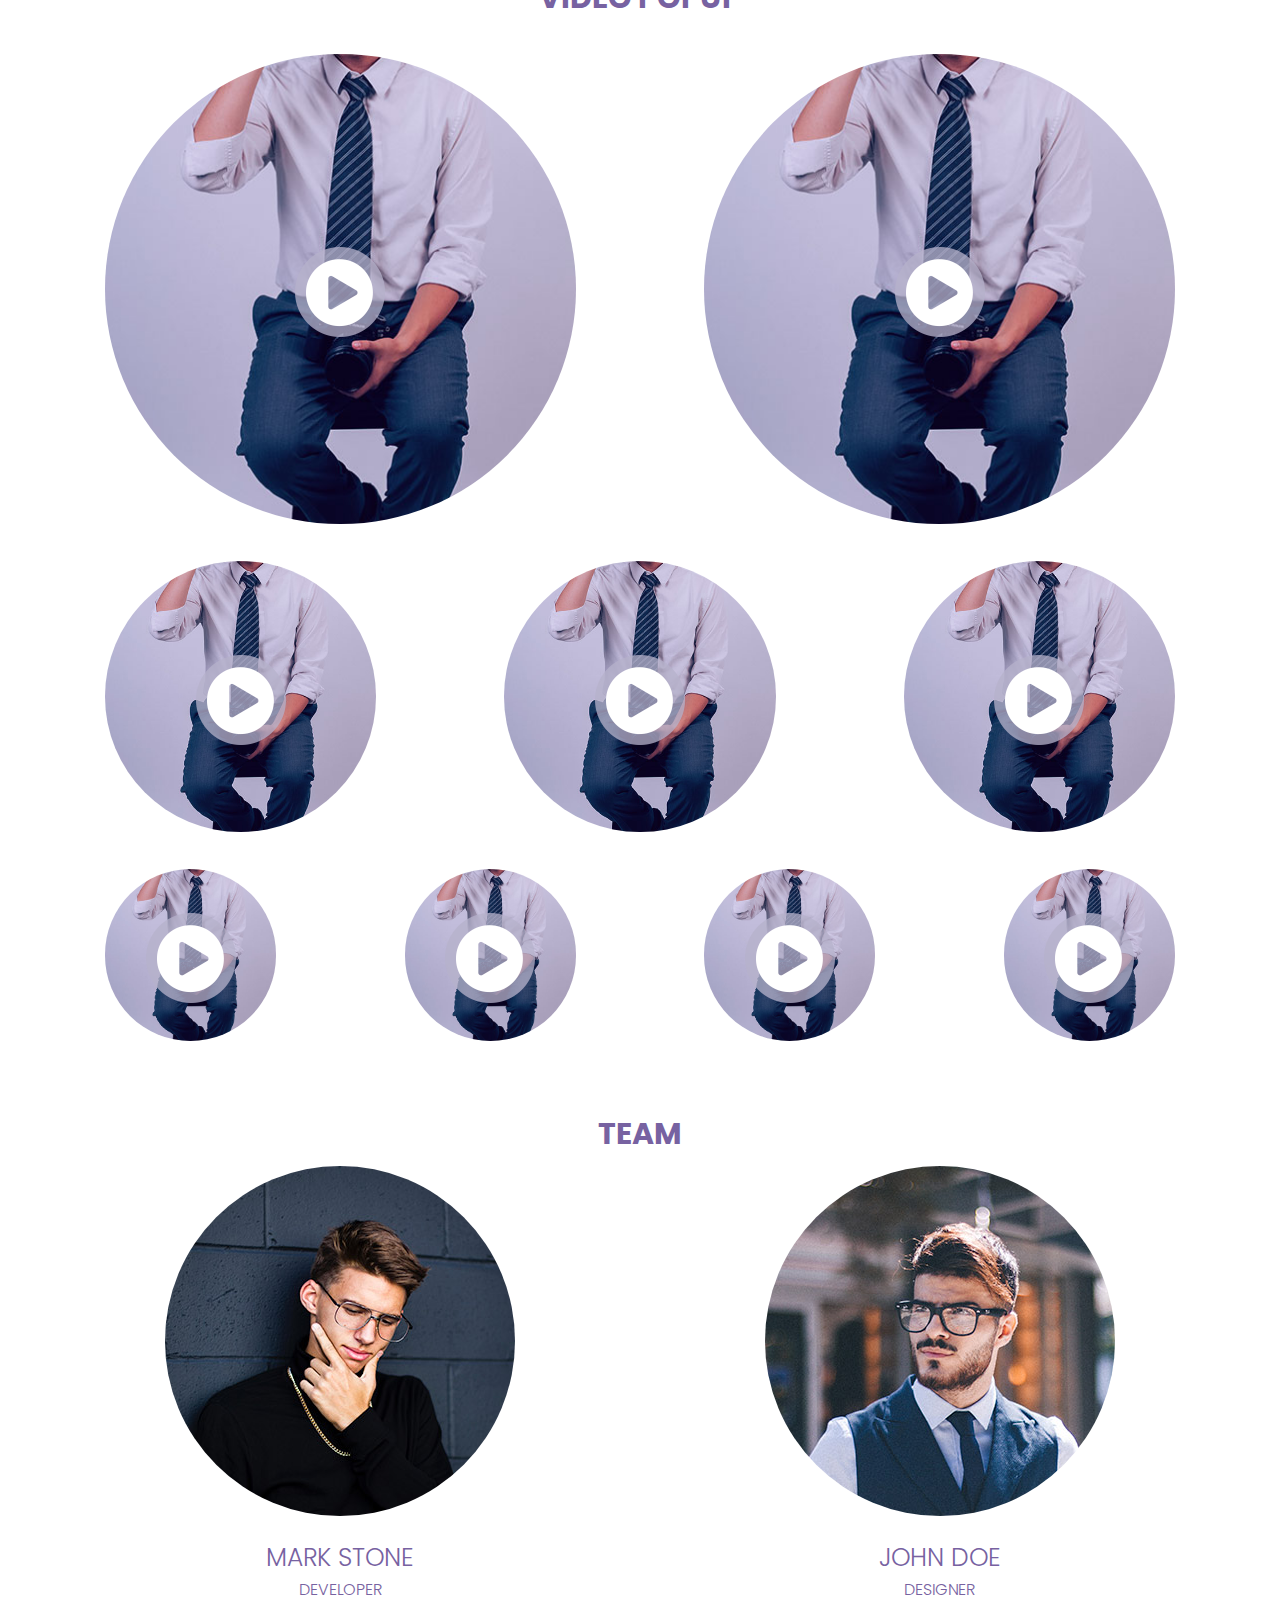
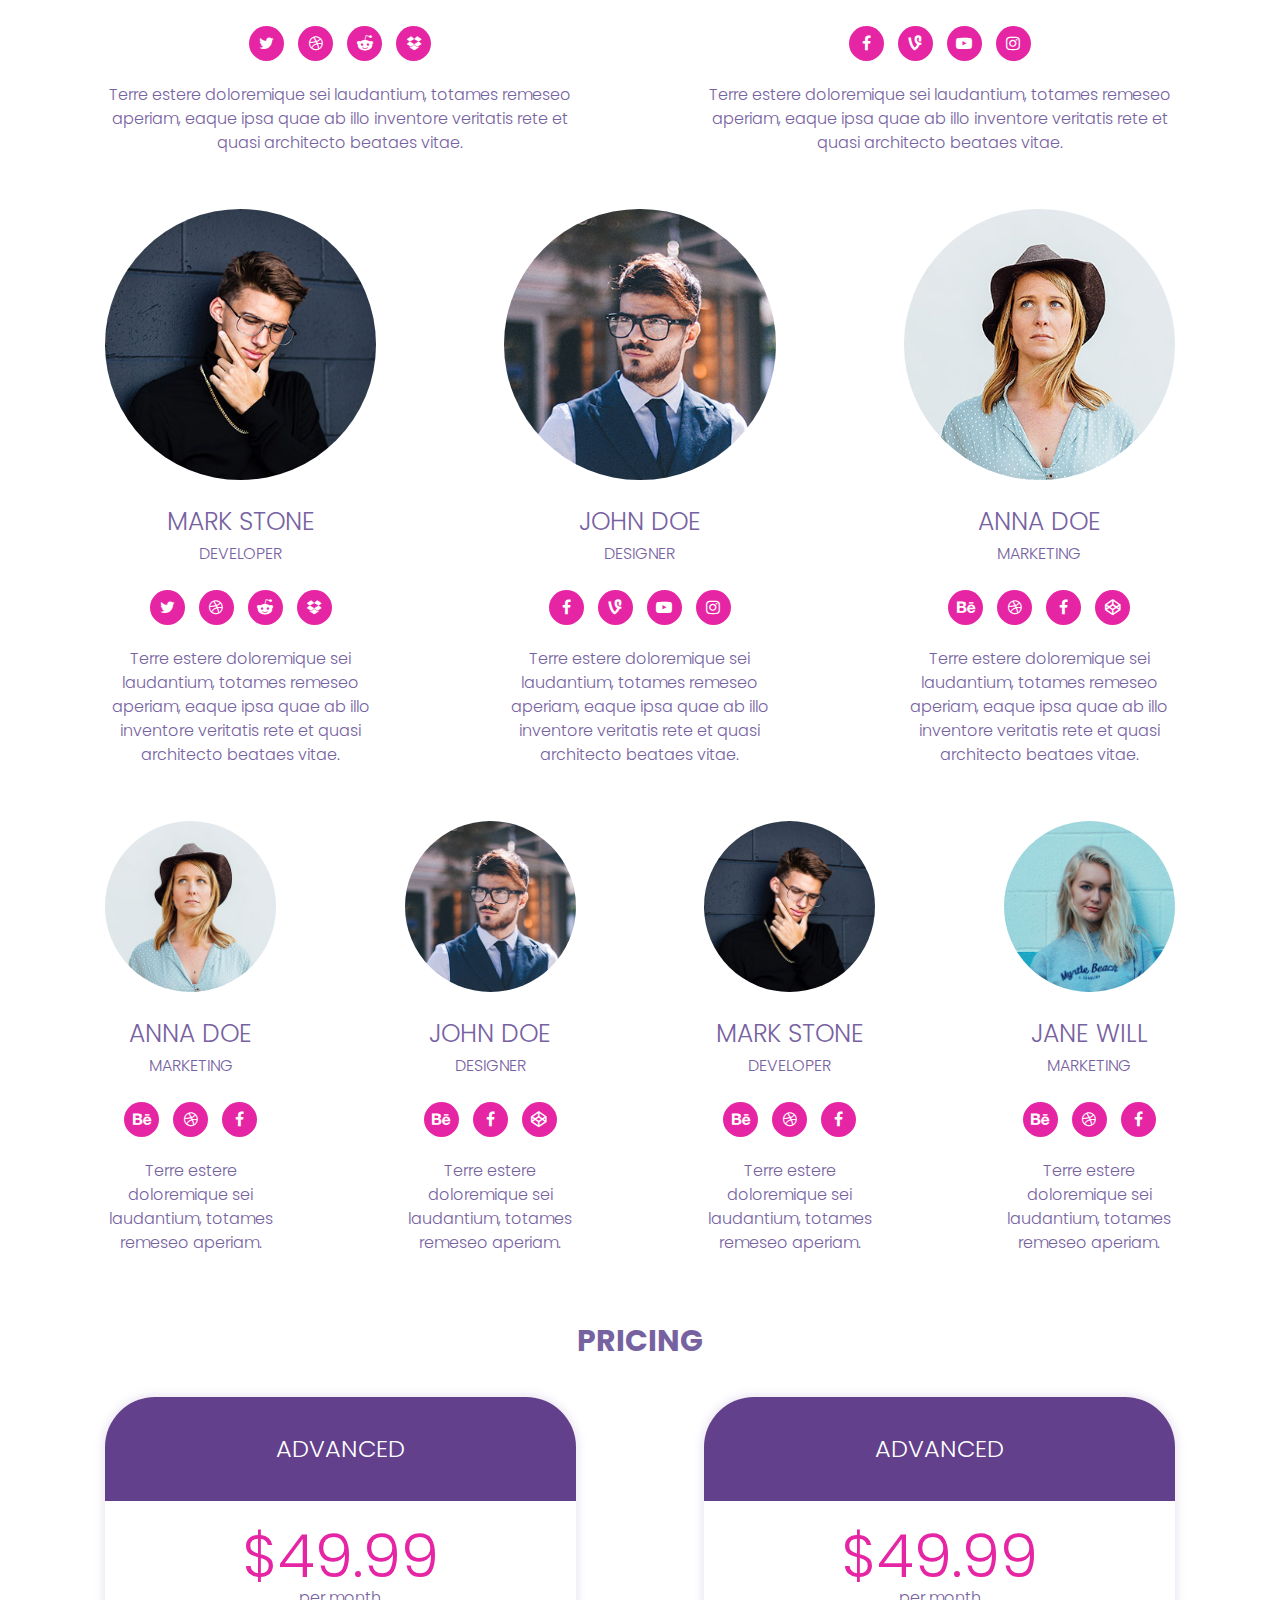
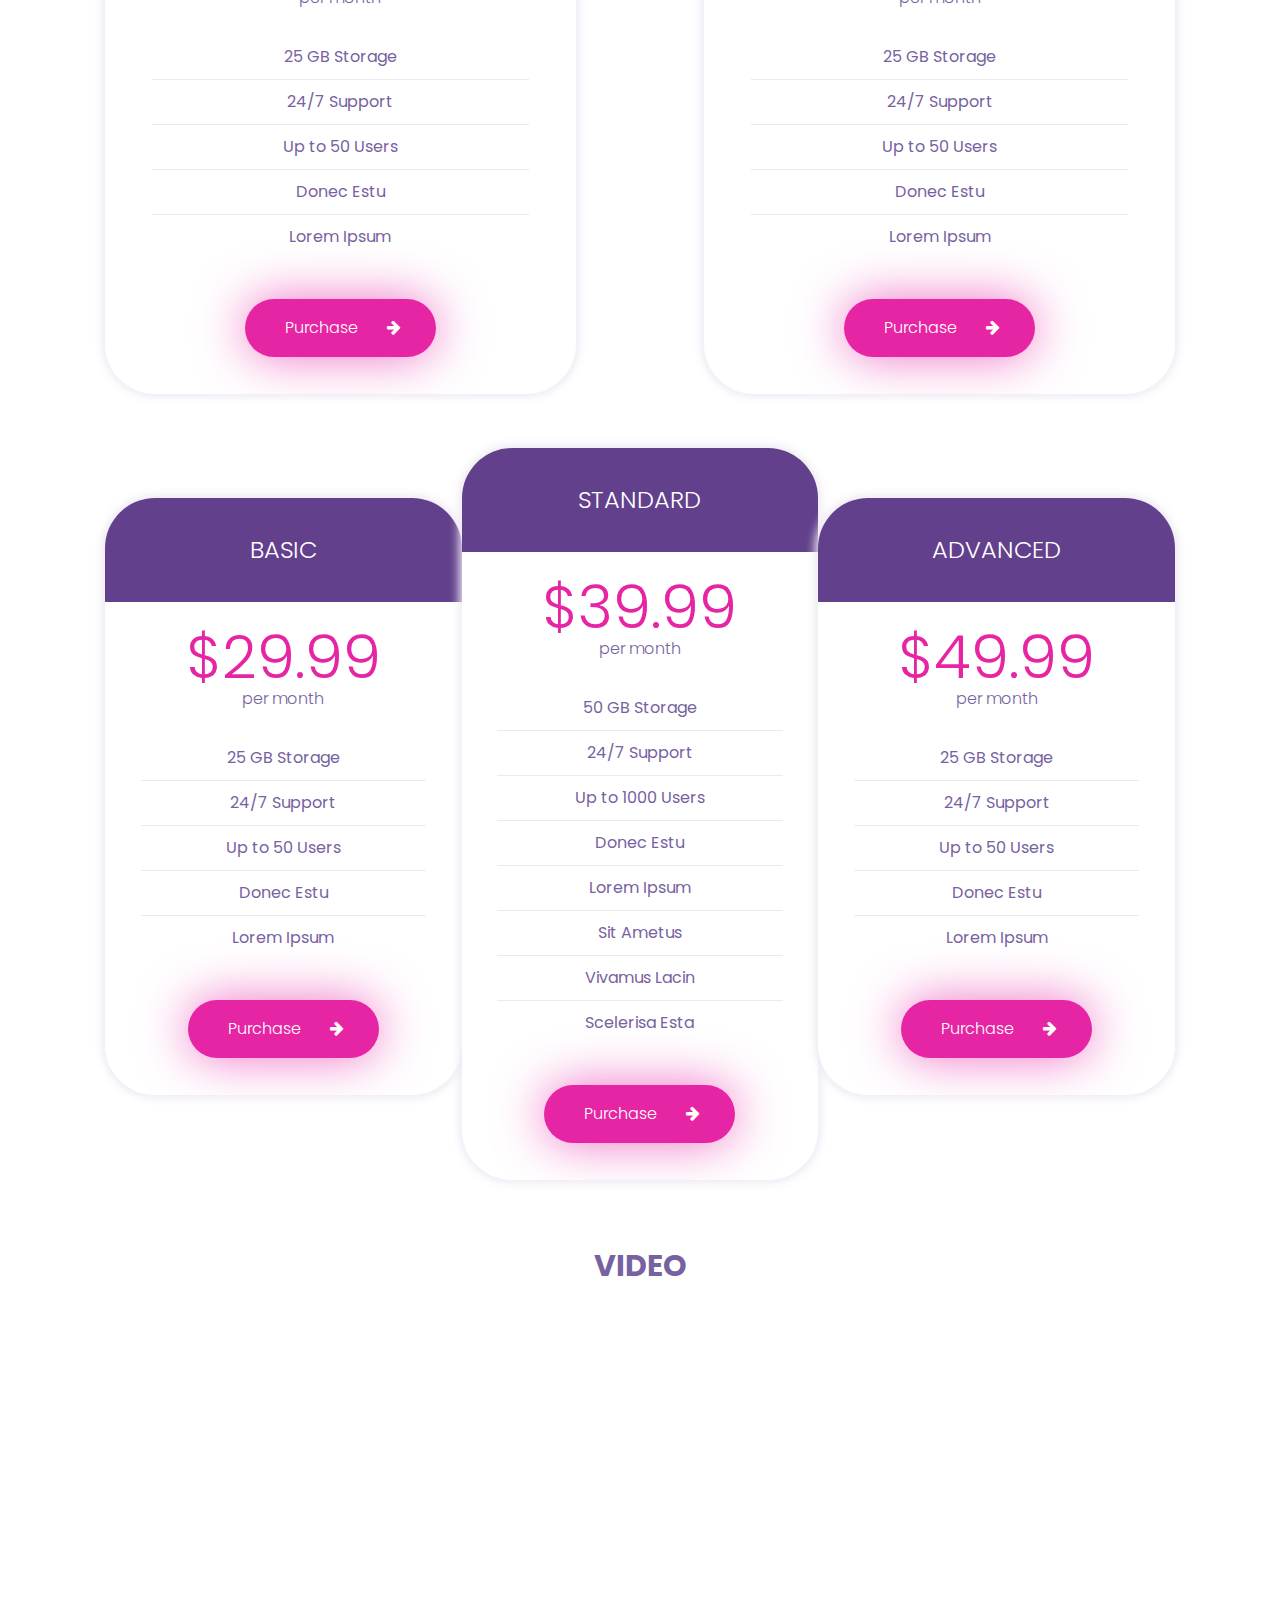
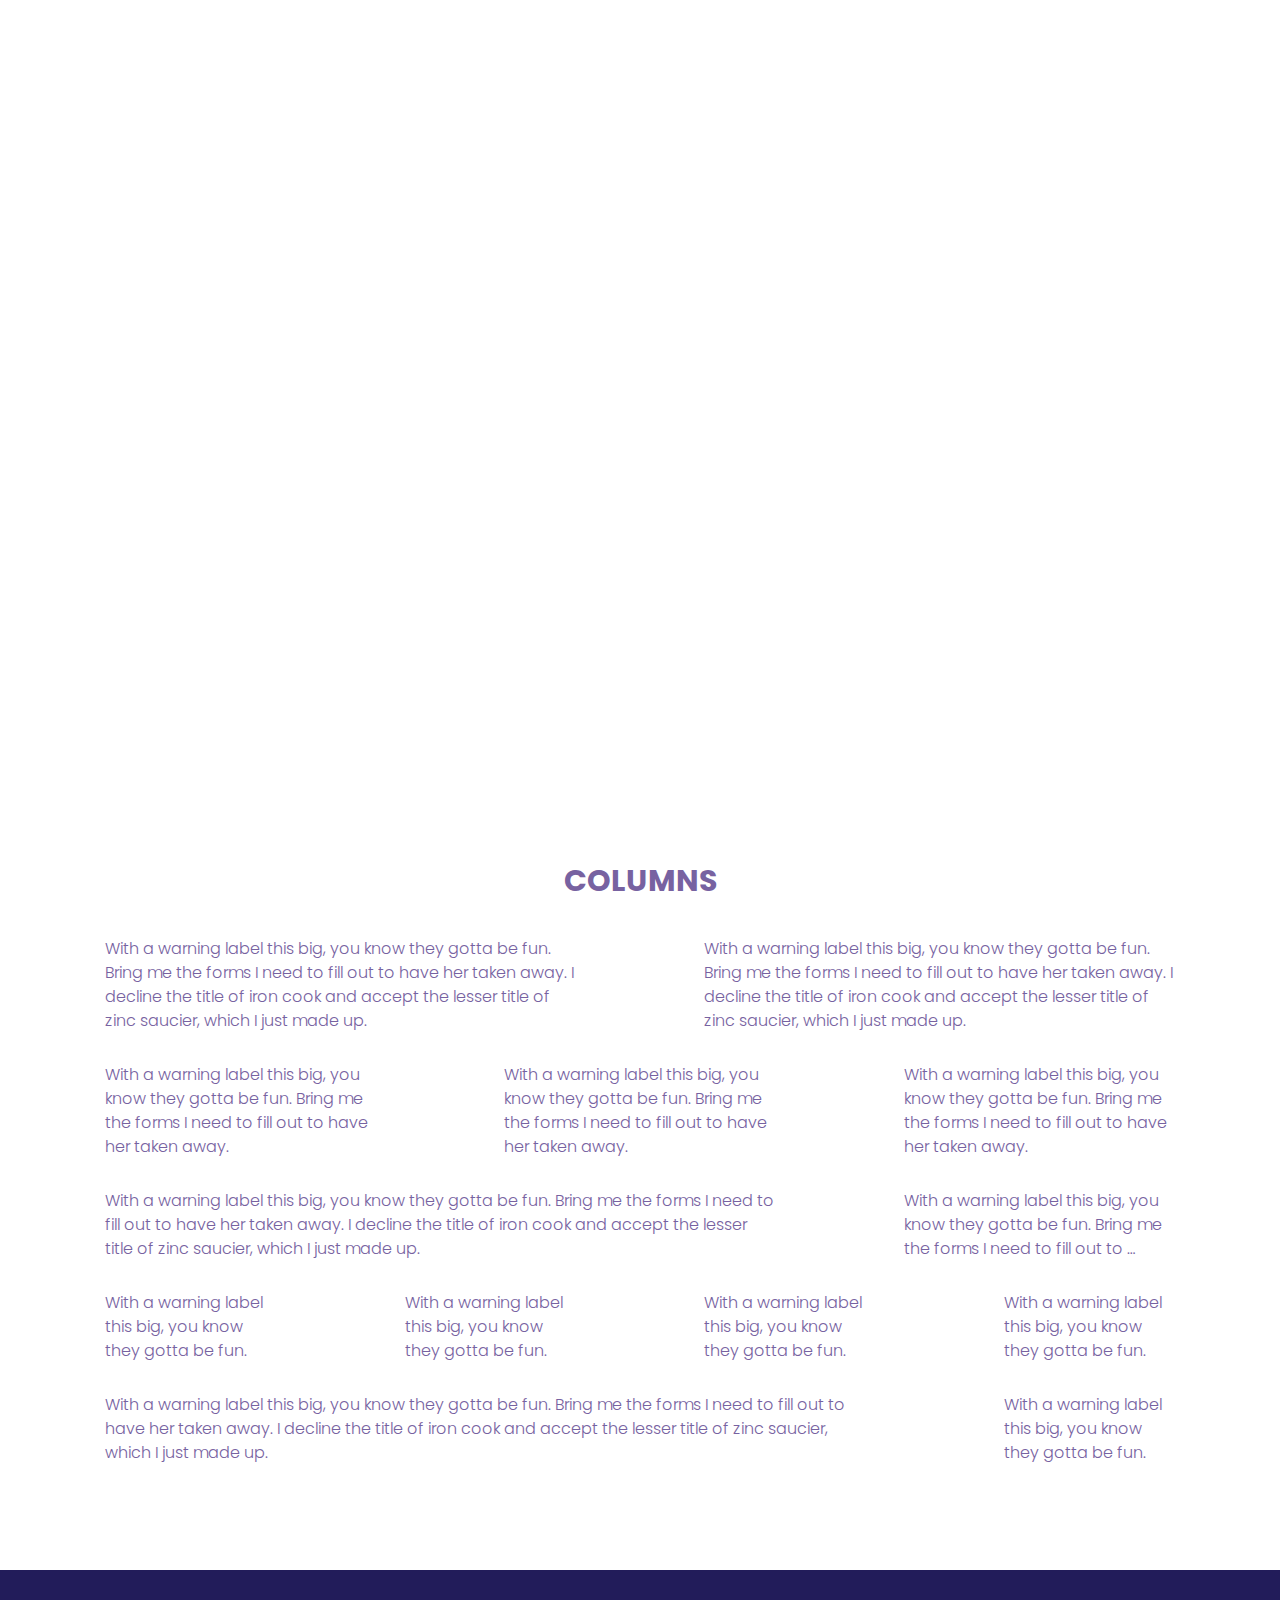
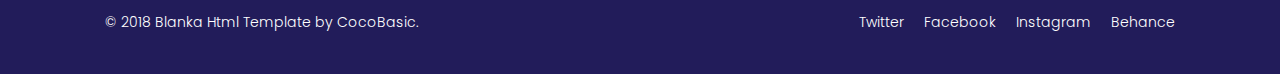
<file: features.html>
<!DOCTYPE HTML>
<html lang="en-US">
    
<!-- Mirrored from demo.cocobasic.com/blanka-html/features.html by HTTrack Website Copier/3.x [XR&CO'2014], Fri, 06 Sep 2024 10:53:29 GMT -->
<head>
        <title>Blanka - One Page Html Template</title>
        <meta http-equiv="Content-Type" content="text/html; charset=UTF-8">
        <meta name="description" content="Template by CocoBasic" />
        <meta name="keywords" content="HTML, CSS, JavaScript, PHP" />
        <meta name="author" content="CocoBasic" />
        <meta name="viewport" content="width=device-width, initial-scale=1, maximum-scale=1">

        <link rel="shortcut icon" href="images/favicon.ico" />    
        <link href='https://fonts.googleapis.com/css?family=League+Script%7CPoppins:300,400,500,600,700%7CMontserrat:900' rel='stylesheet' type='text/css'>		
        <link rel="stylesheet" type="text/css"  href='style.css' />

        <!--[if lt IE 9]>
                <script src="js/html5.js"></script>            
                <script src="js/respond.min.js"></script>                   
        <![endif]-->  

		<script async src="https://www.googletagmanager.com/gtag/js?id=UA-90924782-1"></script>
		<script>
		window.dataLayer = window.dataLayer || [];
		function gtag(){dataLayer.push(arguments);}
		gtag('js', new Date());
		gtag('config', 'UA-90924782-1', { 'anonymize_ip': true });
		</script>

    </head>

    <body class="page">

        <div class="site-wrapper">   

            <div class="doc-loader">
                <img src="images/preloader.gif" alt="Blanka">
            </div>       


            <header class="header-holder">             
                <div class="menu-wrapper center-relative relative">             
                    <div class="header-logo">
                        <a href="index.html">
                            <img src="images/logo_2x.png" alt="Blanka">
                        </a>               
                    </div>

                    <div class="toggle-holder">
                        <div id="toggle" class="">
                            <div class="first-menu-line"></div>
                            <div class="second-menu-line"></div>
                            <div class="third-menu-line"></div>
                        </div>
                    </div>

                    <div class="menu-holder">
                        <nav id="header-main-menu">
                            <ul class="main-menu sm sm-clean">
                                <li>
                                    <a href="index.html">Home</a>
                                </li>
                                <li>
                                    <a href="index.html#services">Services</a>
                                </li>
                                <li>
                                    <a href="index.html#portfolio">Portfolio</a>
                                </li>
                                <li>
                                    <a href="index.html#about">About</a>
                                </li>
                                <li>
                                    <a href="index.html#clients">Clients</a>
                                </li>
                                <li>
                                    <a href="index.html#team">Team</a>
                                </li>
                                <li>
                                    <a href="index.html#pricing">Pricing</a>
                                </li>
                                <li>
                                    <a href="index.html#news">News</a>
                                </li>
                                <li>
                                    <a href="index.html#contact">Contact</a>
                                </li>
                                <li>
                                    <a>More</a>
                                    <ul class="sub-menu">
                                        <li>
                                            <a href="features.html" class="no-scroll">features</a>
                                        </li>
                                        <li>
                                            <a href="portfolio-item-1.html">portfolio item I</a>
                                        </li>
                                        <li>
                                            <a href="portfolio-item-2.html">portfolio item II</a>
                                        </li>
                                        <li>
                                            <a href="portfolio-item-3.html">portfolio item III</a>
                                        </li>
                                    </ul>
                                </li>
                            </ul>
                        </nav>                       
                    </div>
                    <div class="clear"></div>   
                </div>
            </header>                        

            <div id="content" class="site-content center-relative">
                <div class="section">   
                    <div class="page-content-wrapper center-relative section-content block content-1070">  
                        <h4 class="center-text">SLIDERS</h4>
                        <br>
                        <div class="one ">
                            <script>
                                var slider1_speed = "1500";
                                var slider1_auto = "true";
                                var slider1_hover = "true";
                            </script>
                            <div class="image-slider-wrapper relative">
                                <div id="slider1" class="image-slider slider">
                                    <div class="slick-slide">
                                        <img src="images/about_img_04.jpg" alt="" />
                                    </div>
                                    <div class="slick-slide">
                                        <img src="images/about_img_05.jpg" alt="" />
                                    </div>
                                    <div class="slick-slide">
                                        <img src="images/about_img_06.jpg" alt="" />
                                    </div>
                                </div>
                            </div>                            

                        </div>
                        <div class="one_half ">
                            <script>
                                var slider2_speed = "1200";
                                var slider2_auto = "true";
                                var slider2_hover = "true";
                            </script>
                            <div class="image-slider-wrapper relative">
                                <div id="slider2" class="image-slider slider">
                                    <div class="slick-slide">
                                        <img src="images/about_img_04.jpg" alt="" />
                                    </div>
                                    <div class="slick-slide">
                                        <img src="images/about_img_05.jpg" alt="" />
                                    </div>
                                    <div class="slick-slide">
                                        <img src="images/about_img_06.jpg" alt="" />
                                    </div>
                                </div>
                            </div>                            
                        </div>
                        <div class="one_half last ">
                            <script>
                                var slider3_speed = "1700";
                                var slider3_auto = "true";
                                var slider3_hover = "true";
                            </script>
                            <div class="image-slider-wrapper relative">
                                <div id="slider3" class="image-slider slider">
                                    <div class="slick-slide">
                                        <img src="images/about_img_04.jpg" alt="" />
                                    </div>
                                    <div class="slick-slide">
                                        <img src="images/about_img_05.jpg" alt="" />
                                    </div>
                                    <div class="slick-slide">
                                        <img src="images/about_img_06.jpg" alt="" />
                                    </div>
                                </div>
                            </div>    
                        </div>
                        <div class="clear"></div>
                        <br>

                        <h4 class="center-text">SERVICES</h4>
                        <br>
                        <div class="one_fourth ">
                            <div class="service-item relative">
                                <img class="service-icon" src="images/icon_01.png" alt="" />
                                <h5 class="service-title">Pixel Preciese</h5>
                                <div class="service-content">
                                    Fugue how far away preserve and cherish that pale blue dot
                                </div>
                            </div>
                        </div>
                        <div class="one_fourth ">
                            <div class="service-item relative">
                                <img class="service-icon" src="images/icon_02.png" alt="" />
                                <h5 class="service-title">Top Notch Support</h5>
                                <div class="service-content">
                                    Fugue how far away preserve and cherish that pale blue dot
                                </div>
                            </div>
                        </div>
                        <div class="one_fourth ">
                            <div class="service-item relative ">
                                <img class="service-icon" src="images/icon_03.png" alt="" />
                                <h5 class="service-title">Web Scalable</h5>
                                <div class="service-content">
                                    Fugue how far away preserve and cherish that pale blue dot
                                </div>                                    
                            </div>
                        </div>
                        <div class="one_fourth last ">
                            <div class="service-item relative">
                                <img class="service-icon" src="images/icon_01.png" alt="" />
                                <h5 class="service-title">Pixel Preciese</h5>
                                <div class="service-content">
                                    Fugue how far away preserve and cherish that pale blue dot<br>
                                </div>
                            </div>
                        </div>
                        <div class="clear"></div>
                        <br>
                        <br>


                        <h4 class="center-text">NUMBERS</h4>
                        <br>
                        <div class="big-number">
                            <p class="big-number-content">
                                <span class="big-number-start">746 312 665</span> 
                                <span class="up-text">px</span>
                                <span class="big-number-stop hidden">746 312 685</span>
                                <span class="big-number-duration hidden">5</span>
                            </p>
                            <p class="big-down-text">pixels created</p>
                        </div>
                        <div class="one_half">
                            <div class="big-number">
                                <p class="big-number-content">
                                    <span class="big-number-start">2 000</span>
                                    <span class="big-number-stop hidden">2 654</span>
                                    <span class="big-number-duration hidden">9</span>
                                </p>
                                <p class="big-down-text">projects created with love</p>
                            </div>
                        </div>
                        <div class="one_half last">
                            <div class="big-number">
                                <p class="big-number-content">
                                    <span class="big-number-start">0</span>
                                    <span class="big-number-stop hidden">13</span>
                                    <span class="big-number-duration hidden">15</span>
                                </p>
                                <p class="big-down-text">happy clients</p>
                            </div>
                        </div>
                        <div class="clear"></div>


                        <h4 class="center-text">SKILLS</h4>
                        <br>
                        <div class="v-skills-holder">
                            <span class="v-skills-level"></span>
                            <span class="v-skills-level-2"></span>
                            <div class="v-skill">
                                <div class="v-skill-fill" data-fill="90%"></div>
                                <span class="v-skill-text">WP</span>
                            </div>
                            <div class="v-skill">
                                <div class="v-skill-fill" data-fill="75%"></div>
                                <span class="v-skill-text">PhP</span>
                            </div>
                            <div class="v-skill">
                                <div class="v-skill-fill" data-fill="70%"></div>
                                <span class="v-skill-text">JS</span>
                            </div>
                            <div class="v-skill">
                                <div class="v-skill-fill" data-fill="85%"></div>
                                <span class="v-skill-text">PSD</span>
                            </div>
                            <div class="v-skill">
                                <div class="v-skill-fill" data-fill="90%"></div>
                                <span class="v-skill-text">HTML</span>
                            </div>
                            <div class="v-skill">
                                <div class="v-skill-fill" data-fill="55%"></div>
                                <span class="v-skill-text">Al</span>
                            </div>
                            <div class="v-skill">
                                <div class="v-skill-fill" data-fill="35%"></div>
                                <span class="v-skill-text">C#</span>
                            </div>
                            <div class="v-skill">
                                <div class="v-skill-fill" data-fill="66%"></div>
                                <span class="v-skill-text">DB</span>
                            </div>
                            <div class="v-skill">
                                <div class="v-skill-fill" data-fill="78%"></div>
                                <span class="v-skill-text">C++</span>
                            </div>
                            <div class="v-skill">
                                <div class="v-skill-fill" data-fill="50%"></div>
                                <span class="v-skill-text">.NET</span>
                            </div>
                            <div class="v-skill">
                                <div class="v-skill-fill" data-fill="62%"></div>
                                <span class="v-skill-text">PERL</span>
                            </div>
                            <div class="v-skill">
                                <div class="v-skill-fill" data-fill="88%"></div>
                                <span class="v-skill-text">SVG</span>
                            </div>
                            <div class="v-skill">
                                <div class="v-skill-fill" data-fill="75%"></div>
                                <span class="v-skill-text">EPS</span>
                            </div>
                            <div class="v-skill">
                                <div class="v-skill-fill" data-fill="70%"></div>
                                <span class="v-skill-text">CSS3</span>
                            </div>
                        </div>
                        <div class="one_half">
                            <div class="v-skills-holder">
                                <span class="v-skills-level"></span>
                                <span class="v-skills-level-2"></span>
                                <div class="v-skill">
                                    <div class="v-skill-fill" data-fill="90%"></div>
                                    <span class="v-skill-text">WP</span>
                                </div>
                                <div class="v-skill">
                                    <div class="v-skill-fill" data-fill="75%"></div>
                                    <span class="v-skill-text">PhP</span>
                                </div>
                                <div class="v-skill">
                                    <div class="v-skill-fill" data-fill="70%"></div>
                                    <span class="v-skill-text">JS</span>
                                </div>
                                <div class="v-skill">
                                    <div class="v-skill-fill" data-fill="85%"></div>
                                    <span class="v-skill-text">PSD</span>
                                </div>
                                <div class="v-skill">
                                    <div class="v-skill-fill" data-fill="90%"></div>
                                    <span class="v-skill-text">HTML</span>
                                </div>
                                <div class="v-skill">
                                    <div class="v-skill-fill" data-fill="55%"></div>
                                    <span class="v-skill-text">Al</span>
                                </div>
                            </div>
                        </div>
                        <div class="one_half last">
                            <div class="v-skills-holder">
                                <span class="v-skills-level"></span>
                                <span class="v-skills-level-2"></span>
                                <div class="v-skill">
                                    <div class="v-skill-fill" data-fill="78%"></div>
                                    <span class="v-skill-text">C++</span>
                                </div>
                                <div class="v-skill">
                                    <div class="v-skill-fill" data-fill="50%"></div>
                                    <span class="v-skill-text">.NET</span>
                                </div>
                                <div class="v-skill">
                                    <div class="v-skill-fill" data-fill="62%"></div>
                                    <span class="v-skill-text">PERL</span>
                                </div>
                                <div class="v-skill">
                                    <div class="v-skill-fill" data-fill="88%"></div>
                                    <span class="v-skill-text">SVG</span>
                                </div>
                                <div class="v-skill">
                                    <div class="v-skill-fill" data-fill="75%"></div>
                                    <span class="v-skill-text">EPS</span>
                                </div>
                                <div class="v-skill">
                                    <div class="v-skill-fill" data-fill="70%"></div>
                                    <span class="v-skill-text">CSS3</span>
                                </div>
                            </div>
                        </div><div class="clear"></div>
                        <br>


                        <h4 class="center-text">VIDEO POPUP</h4>
                        <br>

                        <div class="one_half ">
                            <a class="video-popup-holder " href="https://vimeo.com/157276599" data-rel="prettyPhoto[gallery-video1]">
                                <img class="thumb" src="images/about_img2.jpg" alt="" />
                                <p class="popup-play"></p>
                            </a>
                        </div>

                        <div class="one_half last ">
                            <a class="video-popup-holder " href="https://vimeo.com/157276599" data-rel="prettyPhoto[gallery-video1]">
                                <img class="thumb" src="images/about_img2.jpg" alt="" />
                                <p class="popup-play"></p>
                            </a>
                        </div>
                        <div class="clear"></div>

                        <div class="one_third ">
                            <a class="video-popup-holder " href="https://vimeo.com/157276599" data-rel="prettyPhoto[gallery-video1]">
                                <img class="thumb" src="images/about_img2.jpg" alt="" />
                                <p class="popup-play"></p>
                            </a>
                        </div>
                        <div class="one_third ">
                            <a class="video-popup-holder " href="https://vimeo.com/157276599" data-rel="prettyPhoto[gallery-video1]">
                                <img class="thumb" src="images/about_img2.jpg" alt="" />
                                <p class="popup-play"></p>
                            </a>
                        </div>
                        <div class="one_third last ">
                            <a class="video-popup-holder " href="https://vimeo.com/157276599" data-rel="prettyPhoto[gallery-video1]">
                                <img class="thumb" src="images/about_img2.jpg" alt="" />
                                <p class="popup-play"></p>
                            </a>
                        </div>
                        <div class="clear"></div>

                        <div class="one_fourth ">
                            <a class="video-popup-holder " href="https://vimeo.com/157276599" data-rel="prettyPhoto[gallery-video1]">
                                <img class="thumb" src="images/about_img2.jpg" alt="" />
                                <p class="popup-play"></p>
                            </a>
                        </div>
                        <div class="one_fourth ">
                            <a class="video-popup-holder " href="https://vimeo.com/157276599" data-rel="prettyPhoto[gallery-video1]">
                                <img class="thumb" src="images/about_img2.jpg" alt="" />
                                <p class="popup-play"></p>
                            </a>
                        </div>
                        <div class="one_fourth ">
                            <a class="video-popup-holder " href="https://vimeo.com/157276599" data-rel="prettyPhoto[gallery-video1]">
                                <img class="thumb" src="images/about_img2.jpg" alt="" />
                                <p class="popup-play"></p>
                            </a>
                        </div>
                        <div class="one_fourth last ">
                            <a class="video-popup-holder " href="https://vimeo.com/157276599" data-rel="prettyPhoto[gallery-video1]">
                                <img class="thumb" src="images/about_img2.jpg" alt="" />
                                <p class="popup-play"></p>
                            </a>
                        </div>
                        <div class="clear"></div>
                        <br>


                        <h4 class="center-text">TEAM</h4>
                        <div class="one_half ">
                            <div class="member ">
                                <img class="member-img" src="images/team_img_01.jpg" alt="" />
                                <div class="member-info">
                                    <p class="member-name">MARK STONE</p>
                                    <p class="member-position">DEVELOPER</p>
                                    <div class="member-content">
                                        <div class="social-holder ">
                                            <div class="social "><a href="#" target="_self"><span class="fa fa-twitter"></span></a></div>
                                            <div class="social "><a href="#" target="_self"><span class="fa fa-dribbble"></span></a></div>
                                            <div class="social "><a href="#" target="_self"><span class="fa fa-reddit-alien"></span></a></div>
                                            <div class="social "><a href="#" target="_self"><span class="fa fa-dropbox"></span></a></div>
                                        </div>
                                        Terre estere doloremique sei laudantium, totames remeseo aperiam, eaque ipsa quae ab illo inventore veritatis rete et quasi architecto beataes vitae.<br>
                                    </div>
                                </div>
                            </div>
                        </div>
                        <div class="one_half last ">
                            <div class="member ">
                                <img class="member-img" src="images/team_img_02.jpg" alt="" />
                                <div class="member-info">
                                    <p class="member-name">JOHN DOE</p>
                                    <p class="member-position">DESIGNER</p>
                                    <div class="member-content">
                                        <div class="social-holder ">
                                            <div class="social "><a href="#" target="_self"><span class="fa fa-facebook"></span></a></div>
                                            <div class="social "><a href="#" target="_self"><span class="fa fa-vine"></span></a></div>
                                            <div class="social "><a href="#" target="_self"><span class="fa fa-youtube-play"></span></a></div>
                                            <div class="social "><a href="#" target="_self"><span class="fa fa-instagram"></span></a></div>
                                        </div>
                                        Terre estere doloremique sei laudantium, totames remeseo aperiam, eaque ipsa quae ab illo inventore veritatis rete et quasi architecto beataes vitae.
                                    </div>
                                </div>
                            </div>
                        </div>
                        <div class="clear"></div>
                        <br>

                        <div class="one_third ">
                            <div class="member ">
                                <img class="member-img" src="images/team_img_01.jpg" alt="" />
                                <div class="member-info">
                                    <p class="member-name">MARK STONE</p>
                                    <p class="member-position">DEVELOPER</p>
                                    <div class="member-content">
                                        <div class="social-holder ">
                                            <div class="social "><a href="#" target="_self"><span class="fa fa-twitter"></span></a></div>
                                            <div class="social "><a href="#" target="_self"><span class="fa fa-dribbble"></span></a></div>
                                            <div class="social "><a href="#" target="_self"><span class="fa fa-reddit-alien"></span></a></div>
                                            <div class="social "><a href="#" target="_self"><span class="fa fa-dropbox"></span></a></div>
                                        </div>
                                        Terre estere doloremique sei laudantium, totames remeseo aperiam, eaque ipsa quae ab illo inventore veritatis rete et quasi architecto beataes vitae.
                                    </div>
                                </div>
                            </div>
                        </div>
                        <div class="one_third ">
                            <div class="member ">
                                <img class="member-img" src="images/team_img_02.jpg" alt="" />
                                <div class="member-info">
                                    <p class="member-name">JOHN DOE</p>
                                    <p class="member-position">DESIGNER</p>
                                    <div class="member-content">
                                        <div class="social-holder ">
                                            <div class="social "><a href="#" target="_self"><span class="fa fa-facebook"></span></a></div>
                                            <div class="social "><a href="#" target="_self"><span class="fa fa-vine"></span></a></div>
                                            <div class="social "><a href="#" target="_self"><span class="fa fa-youtube-play"></span></a></div>
                                            <div class="social "><a href="#" target="_self"><span class="fa fa-instagram"></span></a></div>
                                        </div>
                                        Terre estere doloremique sei laudantium, totames remeseo aperiam, eaque ipsa quae ab illo inventore veritatis rete et quasi architecto beataes vitae.
                                    </div>
                                </div>
                            </div>
                        </div>
                        <div class="one_third last ">
                            <div class="member ">
                                <img class="member-img" src="images/team_img_03.jpg" alt="" />
                                <div class="member-info">
                                    <p class="member-name">ANNA DOE</p>
                                    <p class="member-position">MARKETING</p>
                                    <div class="member-content">
                                        <div class="social-holder ">
                                            <div class="social "><a href="#" target="_self"><span class="fa fa-behance"></span></a></div>
                                            <div class="social "><a href="#" target="_self"><span class="fa fa-dribbble"></span></a></div>
                                            <div class="social "><a href="#" target="_self"><span class="fa fa-facebook"></span></a></div>
                                            <div class="social "><a href="#" target="_self"><span class="fa fa-codepen"></span></a></div>
                                        </div>
                                        Terre estere doloremique sei laudantium, totames remeseo aperiam, eaque ipsa quae ab illo inventore veritatis rete et quasi architecto beataes vitae.
                                    </div>
                                </div>
                            </div>
                        </div>
                        <div class="clear"></div>
                        <br>

                        <div class="one_fourth ">
                            <div class="member ">
                                <img class="member-img" src="images/team_img_03.jpg" alt="" />
                                <div class="member-info">
                                    <p class="member-name">ANNA DOE</p>
                                    <p class="member-position">MARKETING</p>
                                    <div class="member-content">
                                        <div class="social-holder ">
                                            <div class="social "><a href="#" target="_self"><span class="fa fa-behance"></span></a></div>
                                            <div class="social "><a href="#" target="_self"><span class="fa fa-dribbble"></span></a></div>
                                            <div class="social "><a href="#" target="_self"><span class="fa fa-facebook"></span></a></div>
                                        </div>
                                        Terre estere doloremique sei laudantium, totames remeseo aperiam.
                                    </div>
                                </div>
                            </div>
                        </div>
                        <div class="one_fourth ">
                            <div class="member ">
                                <img class="member-img" src="images/team_img_02.jpg" alt="" />
                                <div class="member-info">
                                    <p class="member-name">JOHN DOE</p>
                                    <p class="member-position">DESIGNER</p>
                                    <div class="member-content">
                                        <div class="social-holder ">
                                            <div class="social "><a href="#" target="_self"><span class="fa fa-behance"></span></a></div>
                                            <div class="social "><a href="#" target="_self"><span class="fa fa-facebook"></span></a></div>
                                            <div class="social "><a href="#" target="_self"><span class="fa fa-codepen"></span></a></div>
                                        </div>
                                        Terre estere doloremique sei laudantium, totames remeseo aperiam.
                                    </div>
                                </div>
                            </div>
                        </div>
                        <div class="one_fourth ">
                            <div class="member ">
                                <img class="member-img" src="images/team_img_01.jpg" alt="" />
                                <div class="member-info">
                                    <p class="member-name">MARK STONE</p>
                                    <p class="member-position">DEVELOPER</p>
                                    <div class="member-content">
                                        <div class="social-holder ">
                                            <div class="social "><a href="#" target="_self"><span class="fa fa-behance"></span></a></div>
                                            <div class="social "><a href="#" target="_self"><span class="fa fa-dribbble"></span></a></div>
                                            <div class="social "><a href="#" target="_self"><span class="fa fa-facebook"></span></a></div>
                                        </div>
                                        Terre estere doloremique sei laudantium, totames remeseo aperiam.
                                    </div>
                                </div>
                            </div>
                        </div>
                        <div class="one_fourth last ">
                            <div class="member ">
                                <img class="member-img" src="images/team_img_04.jpg" alt="" />
                                <div class="member-info">
                                    <p class="member-name">JANE WILL</p>
                                    <p class="member-position">MARKETING</p>
                                    <div class="member-content">
                                        <div class="social-holder ">
                                            <div class="social "><a href="#" target="_self"><span class="fa fa-behance"></span></a></div>
                                            <div class="social "><a href="#" target="_self"><span class="fa fa-dribbble"></span></a></div>
                                            <div class="social "><a href="#" target="_self"><span class="fa fa-facebook"></span></a></div>
                                        </div>
                                        Terre estere doloremique sei laudantium, totames remeseo aperiam.
                                    </div>
                                </div>
                            </div>
                        </div>
                        <div class="clear"></div>
                        <br>


                        <h4 class="center-text">PRICING</h4>
                        <br>
                        <div class="one_half ">
                            <div class="pricing-table ">
                                <div class="pricing-table-header">
                                    <div class="pricing-table-title">ADVANCED</div>                                                
                                </div>
                                <div class="pricing-table-price">$49.99</div>
                                <div class="pricing-table-desc">per month</div>
                                <div class="pricing-table-content-holder">
                                    <ul>
                                        <li>25 GB Storage</li>
                                        <li>24/7 Support</li>
                                        <li>Up to 50 Users</li>
                                        <li>Donec Estu</li>
                                        <li>Lorem Ipsum</li>
                                    </ul>
                                </div>                    
                                <a href="#" class="button" target="_self">
                                    Purchase
                                </a>
                            </div>
                        </div>
                        <div class="one_half last ">
                            <div class="pricing-table ">
                                <div class="pricing-table-header">
                                    <div class="pricing-table-title">ADVANCED</div>                                                
                                </div>
                                <div class="pricing-table-price">$49.99</div>
                                <div class="pricing-table-desc">per month</div>
                                <div class="pricing-table-content-holder">
                                    <ul>
                                        <li>25 GB Storage</li>
                                        <li>24/7 Support</li>
                                        <li>Up to 50 Users</li>
                                        <li>Donec Estu</li>
                                        <li>Lorem Ipsum</li>
                                    </ul>
                                </div>                    
                                <a href="#" class="button" target="_self">
                                    Purchase
                                </a>
                            </div>
                        </div><div class="clear"></div>
                        <br>
                        <div class="one_third no-margin">
                            <div class="pricing-table top-50">
                                <div class="pricing-table-header">
                                    <div class="pricing-table-title">BASIC</div>                                                
                                </div>
                                <div class="pricing-table-price">$29.99</div>
                                <div class="pricing-table-desc">per month</div>
                                <div class="pricing-table-content-holder">
                                    <ul>
                                        <li>25 GB Storage</li>
                                        <li>24/7 Support</li>
                                        <li>Up to 50 Users</li>
                                        <li>Donec Estu</li>
                                        <li>Lorem Ipsum</li>
                                    </ul>
                                </div>                    
                                <a href="#" class="button" target="_self">
                                    Purchase
                                </a>
                            </div>
                        </div>
                        <div class="one_third no-margin">
                            <div class="pricing-table ">
                                <div class="pricing-table-header">
                                    <div class="pricing-table-title">STANDARD</div>                                                
                                </div>
                                <div class="pricing-table-price">$39.99</div>
                                <div class="pricing-table-desc">per month</div>
                                <div class="pricing-table-content-holder">
                                    <ul>
                                        <li>50 GB Storage</li>
                                        <li>24/7 Support</li>
                                        <li>Up to 1000 Users</li>
                                        <li>Donec Estu</li>
                                        <li>Lorem Ipsum</li>
                                        <li>Sit Ametus</li>
                                        <li>Vivamus Lacin</li>
                                        <li>Scelerisa Esta</li>
                                    </ul>
                                </div>                    
                                <a href="#" class="button" target="_self">
                                    Purchase
                                </a>
                            </div>
                        </div>
                        <div class="one_third last no-margin">
                            <div class="pricing-table top-50">
                                <div class="pricing-table-header">
                                    <div class="pricing-table-title">ADVANCED</div>                                                
                                </div>
                                <div class="pricing-table-price">$49.99</div>
                                <div class="pricing-table-desc">per month</div>
                                <div class="pricing-table-content-holder">
                                    <ul>
                                        <li>25 GB Storage</li>
                                        <li>24/7 Support</li>
                                        <li>Up to 50 Users</li>
                                        <li>Donec Estu</li>
                                        <li>Lorem Ipsum</li>
                                    </ul>
                                </div>                    
                                <a href="#" class="button scroll" target="_self">
                                    Purchase
                                </a>
                            </div>
                        </div>
                        <div class="clear"></div>                       
                        <br>


                        <h4 class="center-text">VIDEO</h4>
                        <br>
                        <iframe src="https://player.vimeo.com/video/150685211" width="640" height="360" allowfullscreen="allowfullscreen"></iframe>
                        <br>

                        <div class="one_half ">
                            <iframe src="https://player.vimeo.com/video/157276599" width="640" height="360" allowfullscreen="allowfullscreen"></iframe>
                        </div>
                        <div class="one_half last ">
                            <iframe src="https://player.vimeo.com/video/168939109" width="640" height="360" allowfullscreen="allowfullscreen"></iframe>
                        </div>
                        <div class="clear"></div>

                        <div class="one_third ">
                            <iframe src="https://player.vimeo.com/video/166419987" width="640" height="360" allowfullscreen="allowfullscreen"></iframe>
                        </div>
                        <div class="one_third ">
                            <iframe src="https://player.vimeo.com/video/161133048" width="640" height="360" allowfullscreen="allowfullscreen"></iframe>
                        </div>
                        <div class="one_third last ">
                            <iframe src="https://player.vimeo.com/video/150685211" width="640" height="360" allowfullscreen="allowfullscreen"></iframe>
                        </div>
                        <div class="clear"></div>
                        <br>


                        <h4 class="center-text">COLUMNS</h4>
                        <br>
                        <div class="one_half ">
                            With a warning label this big, you know they gotta be fun. Bring me the forms I need to fill out to have her taken away. I decline the title of iron cook and accept the lesser title of zinc saucier, which I just made up.
                        </div>
                        <div class="one_half last ">
                            With a warning label this big, you know they gotta be fun. Bring me the forms I need to fill out to have her taken away. I decline the title of iron cook and accept the lesser title of zinc saucier, which I just made up.
                        </div>
                        <div class="clear"></div>

                        <div class="one_third ">
                            With a warning label this big, you know they gotta be fun. Bring me the forms I need to fill out to have her taken away.
                        </div>
                        <div class="one_third ">
                            With a warning label this big, you know they gotta be fun. Bring me the forms I need to fill out to have her taken away.
                        </div>
                        <div class="one_third last ">
                            With a warning label this big, you know they gotta be fun. Bring me the forms I need to fill out to have her taken away.
                        </div>
                        <div class="clear"></div>

                        <div class="two_third ">
                            With a warning label this big, you know they gotta be fun. Bring me the forms I need to fill out to have her taken away. I decline the title of iron cook and accept the lesser title of zinc saucier, which I just made up.
                        </div>
                        <div class="one_third last ">
                            With a warning label this big, you know they gotta be fun. Bring me the forms I need to fill out to …
                        </div>
                        <div class="clear"></div>

                        <div class="one_fourth ">
                            With a warning label this big, you know they gotta be fun.
                        </div>
                        <div class="one_fourth ">
                            With a warning label this big, you know they gotta be fun.
                        </div>
                        <div class="one_fourth ">
                            With a warning label this big, you know they gotta be fun.
                        </div>
                        <div class="one_fourth last ">
                            With a warning label this big, you know they gotta be fun.
                        </div>
                        <div class="clear"></div>

                        <div class="three_fourth ">
                            With a warning label this big, you know they gotta be fun. Bring me the forms I need to fill out to have her taken away. I decline the title of iron cook and accept the lesser title of zinc saucier, which I just made up.
                        </div>
                        <div class="one_fourth last ">
                            With a warning label this big, you know they gotta be fun.
                        </div>
                        <div class="clear"></div>
                    </div>
                </div>
            </div>
            <!--Footer-->

            <footer class="footer">
                <div class="footer-content content-1070 center-relative">	        

                    <ul class="copyright-holder">
                        <li class="copyright-footer">
                            © 2018 Blanka Html Template by <a href="https://cocobasic.com/">CocoBasic</a>.                </li>
                        <li class="social-footer">                
                            <a href="#">Twitter</a><a href="#">Facebook</a><a href="#">Instagram</a><a href="#">Behance</a>                </li>            
                    </ul>

                </div>
            </footer>
        </div>

        <!--Load JavaScript-->
        <script type="text/javascript" src="js/jquery.js"></script>			                                       
        <script type="text/javascript" src="js/jquery.sticky.js"></script>			                                       
        <script type='text/javascript' src='js/imagesloaded.pkgd.js'></script>                
        <script type='text/javascript' src='js/jquery.fitvids.js'></script>                
        <script type='text/javascript' src='js/jquery.smartmenus.min.js'></script>                                 
        <script type='text/javascript' src='js/isotope.pkgd.js'></script>                                 
        <script type='text/javascript' src='js/jquery.easing.1.3.js'></script>                                                       
        <script type='text/javascript' src='js/jquery.prettyPhoto.js'></script>                          
        <script type='text/javascript' src='js/countUp.min.js'></script>                          
        <script type='text/javascript' src='js/slick.min.js'></script>                          
        <script type='text/javascript' src='js/main.js'></script>
    </body>

<!-- Mirrored from demo.cocobasic.com/blanka-html/features.html by HTTrack Website Copier/3.x [XR&CO'2014], Fri, 06 Sep 2024 10:53:34 GMT -->
</html>
</file>
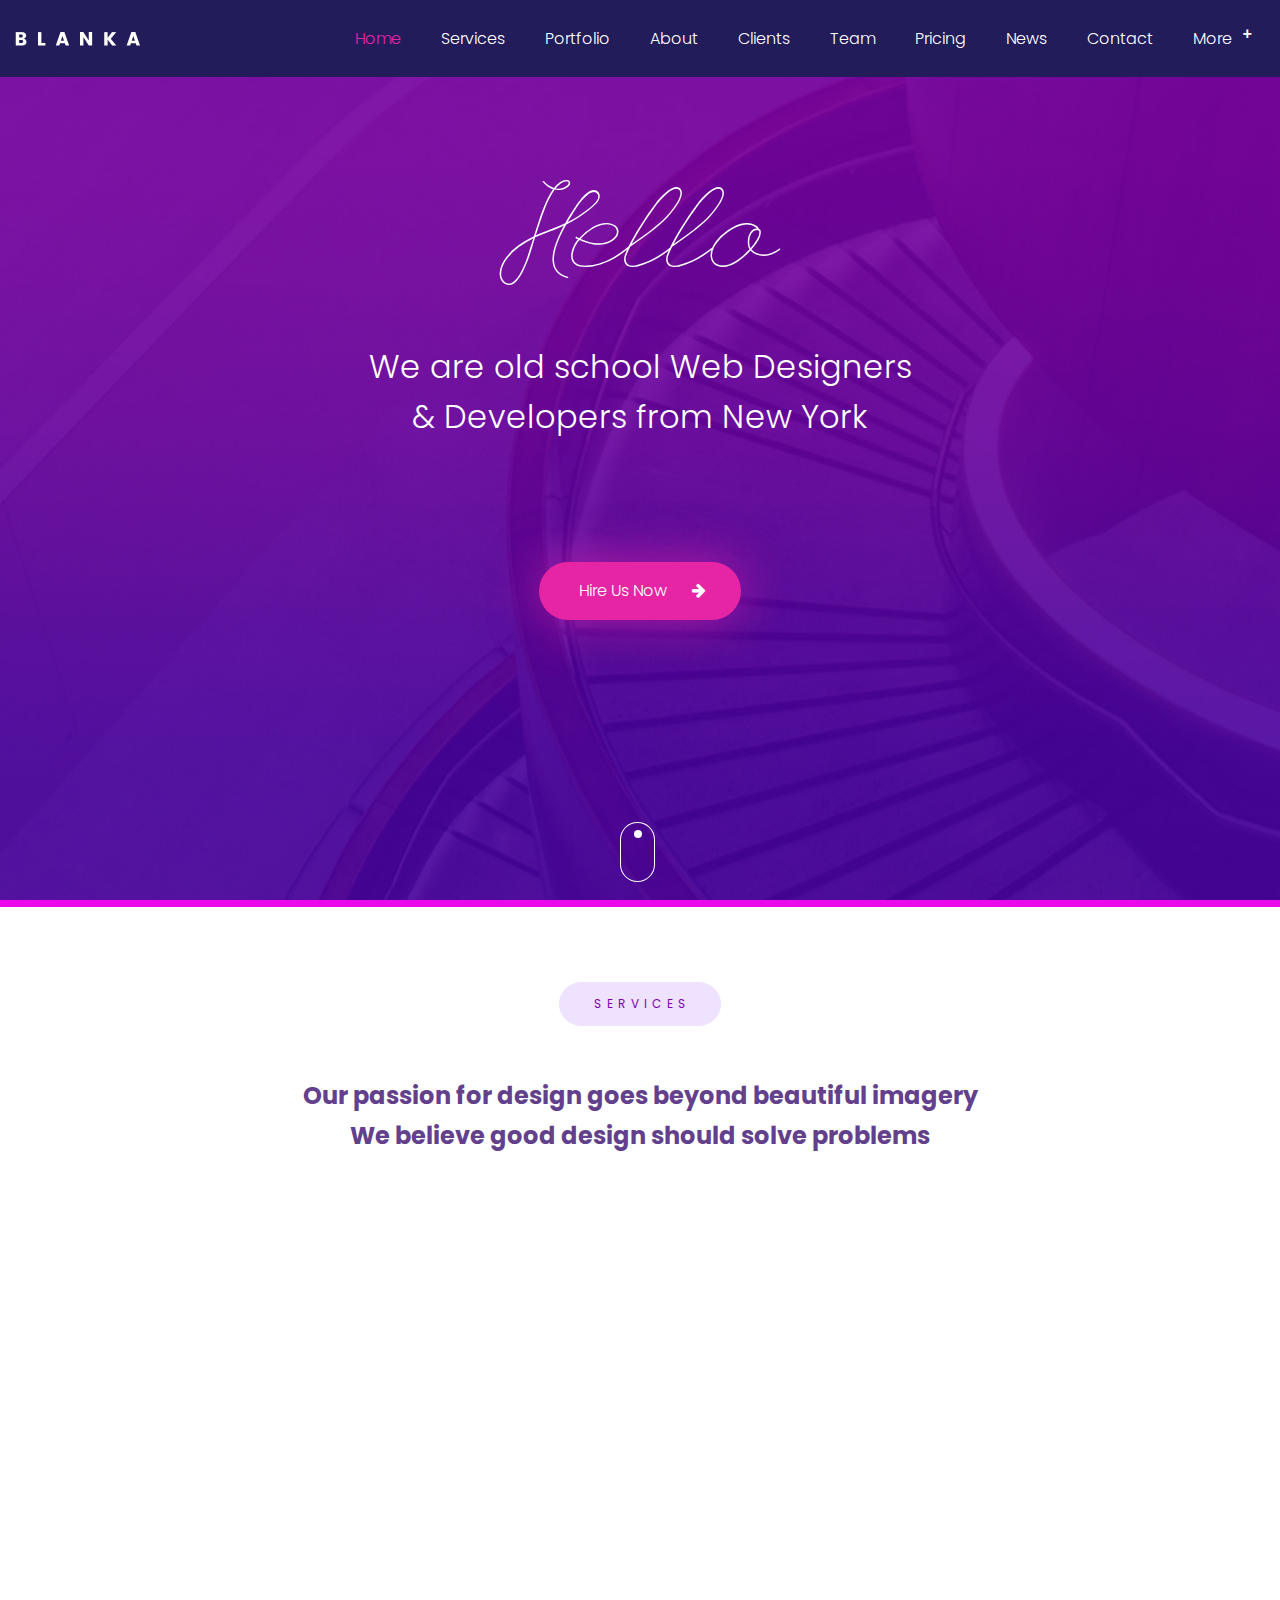
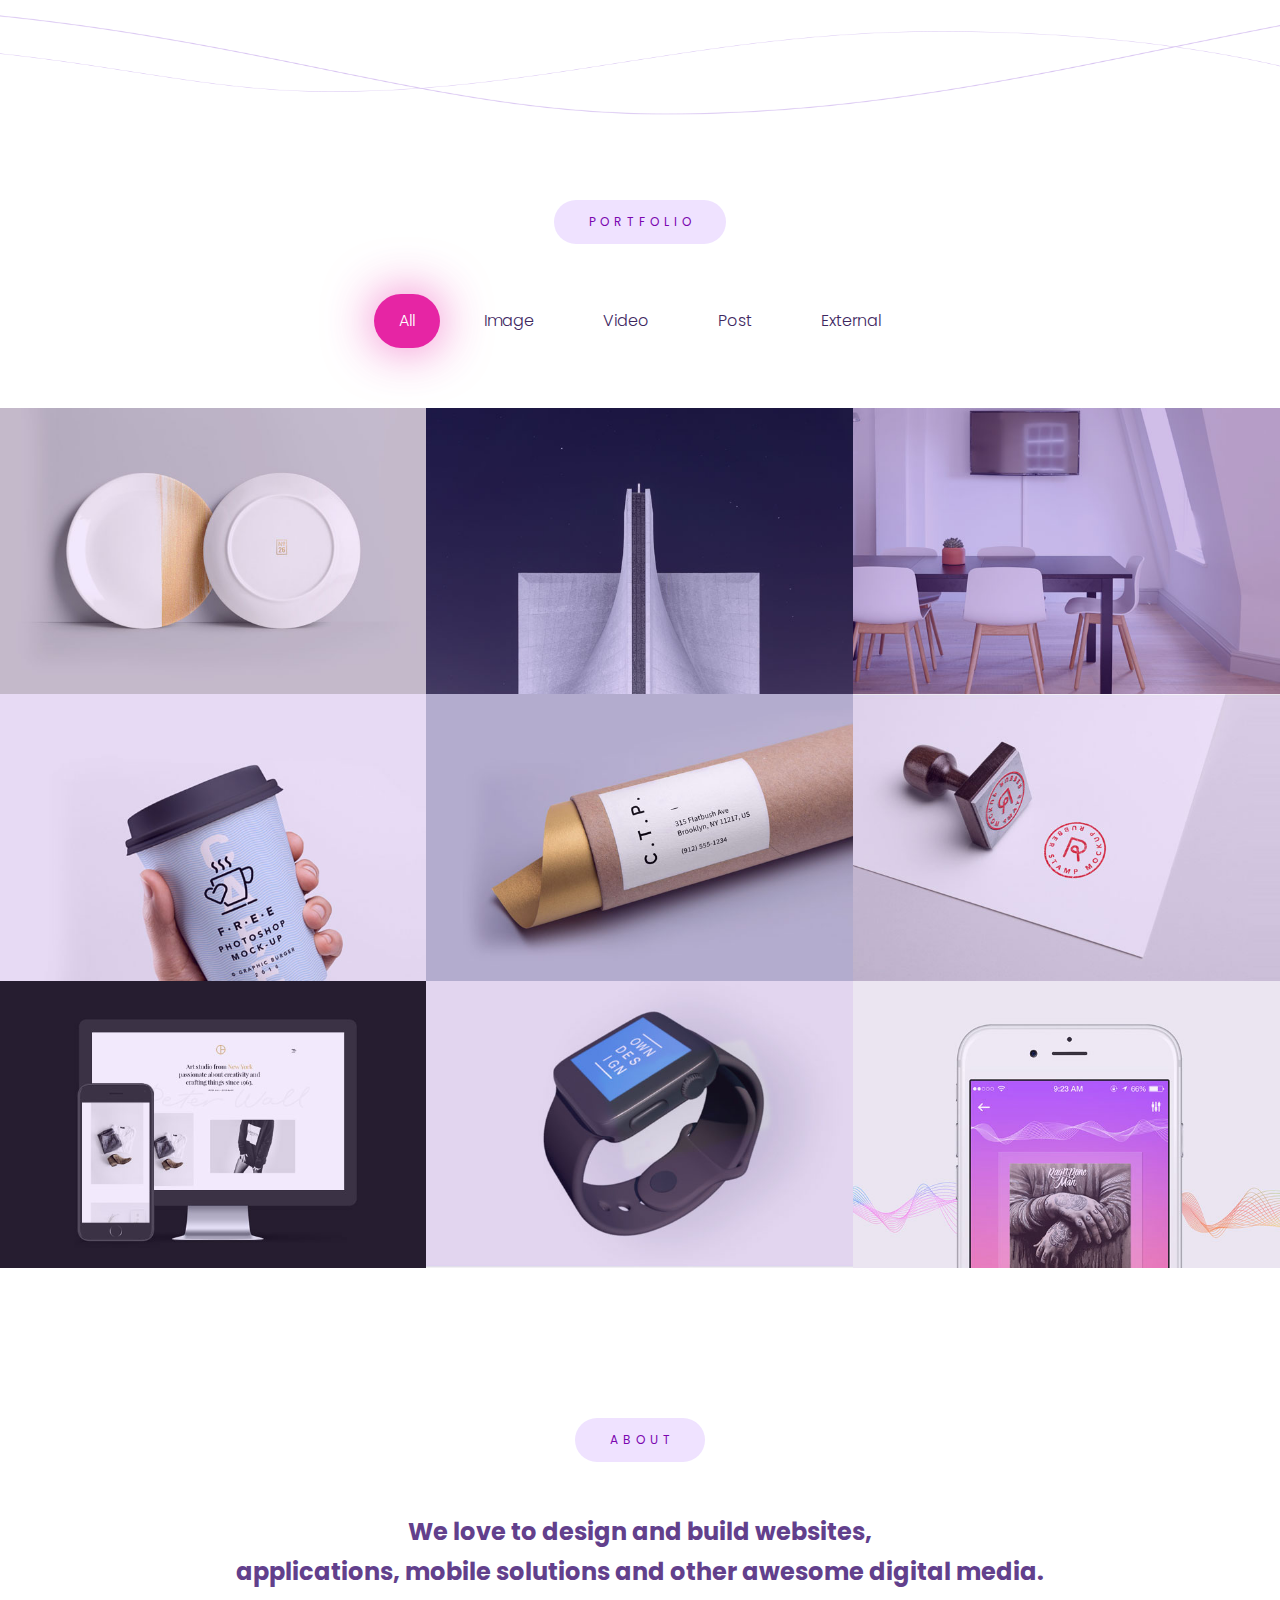
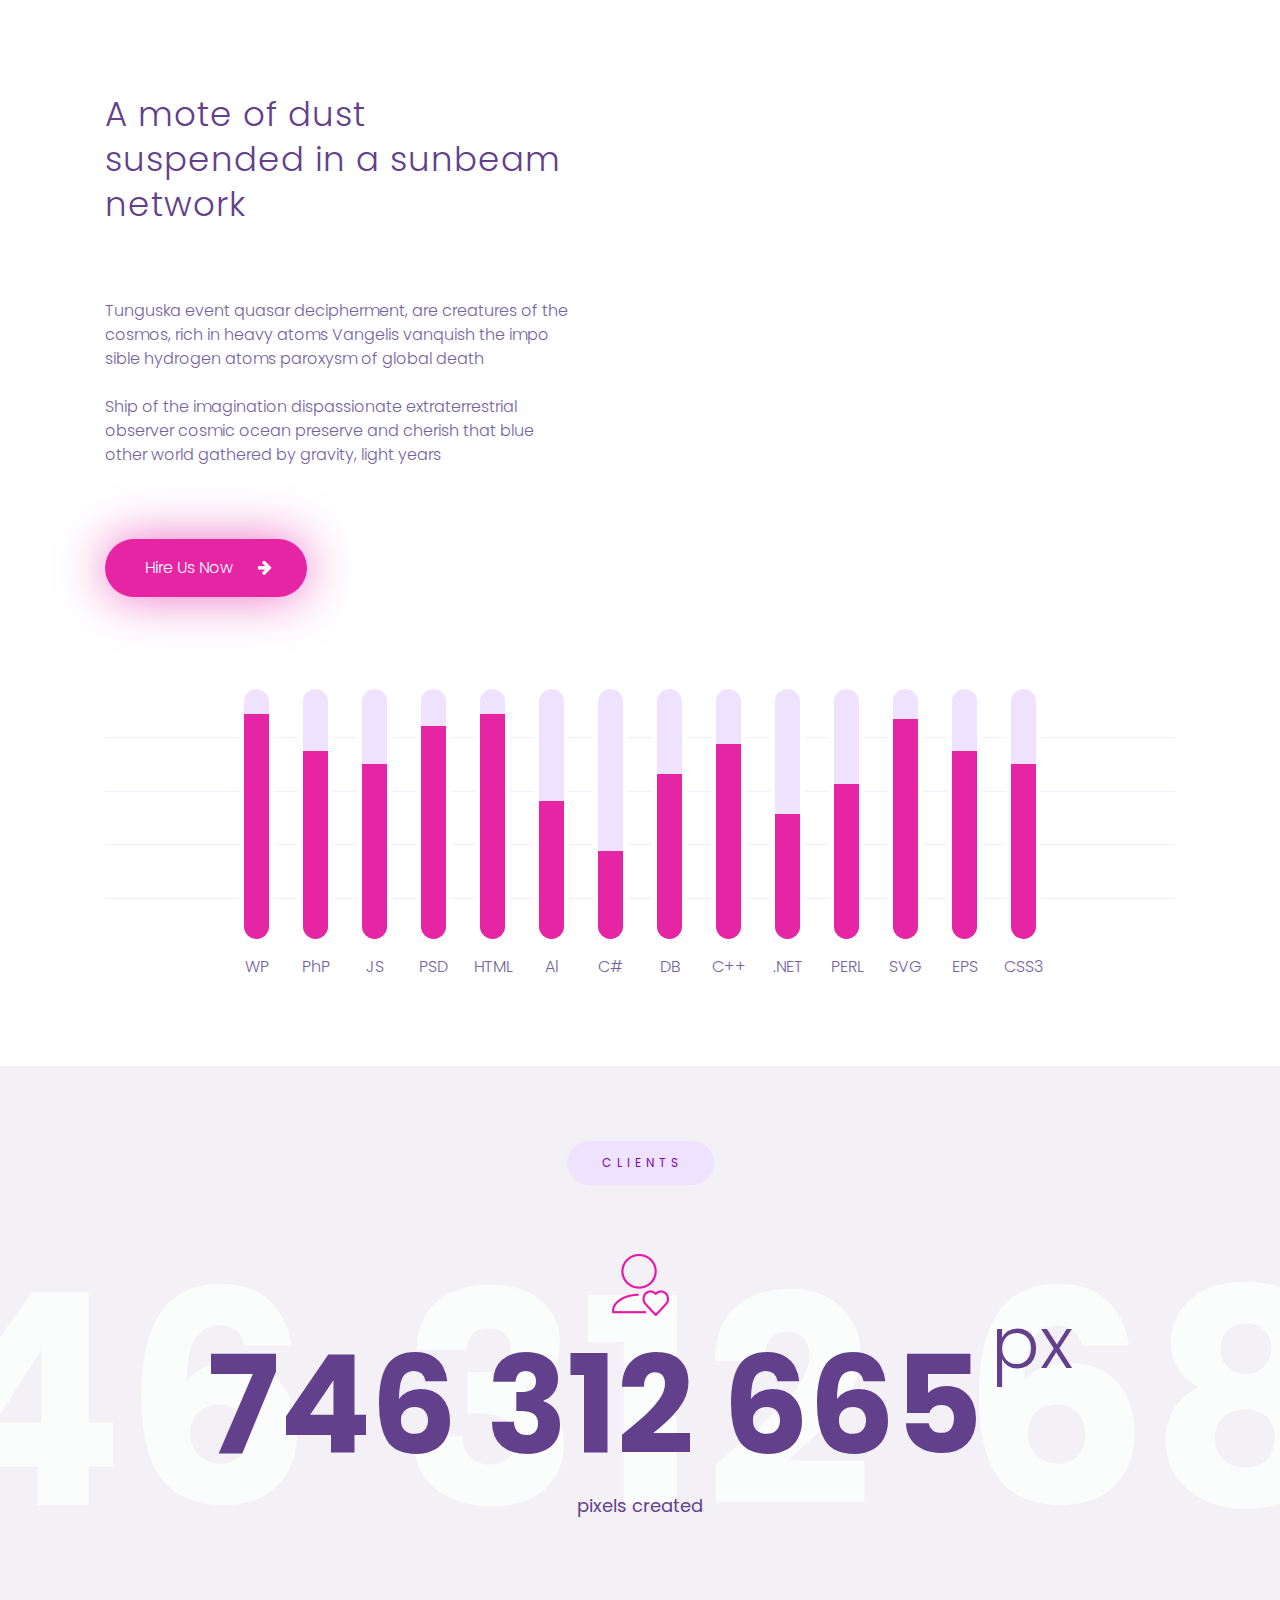
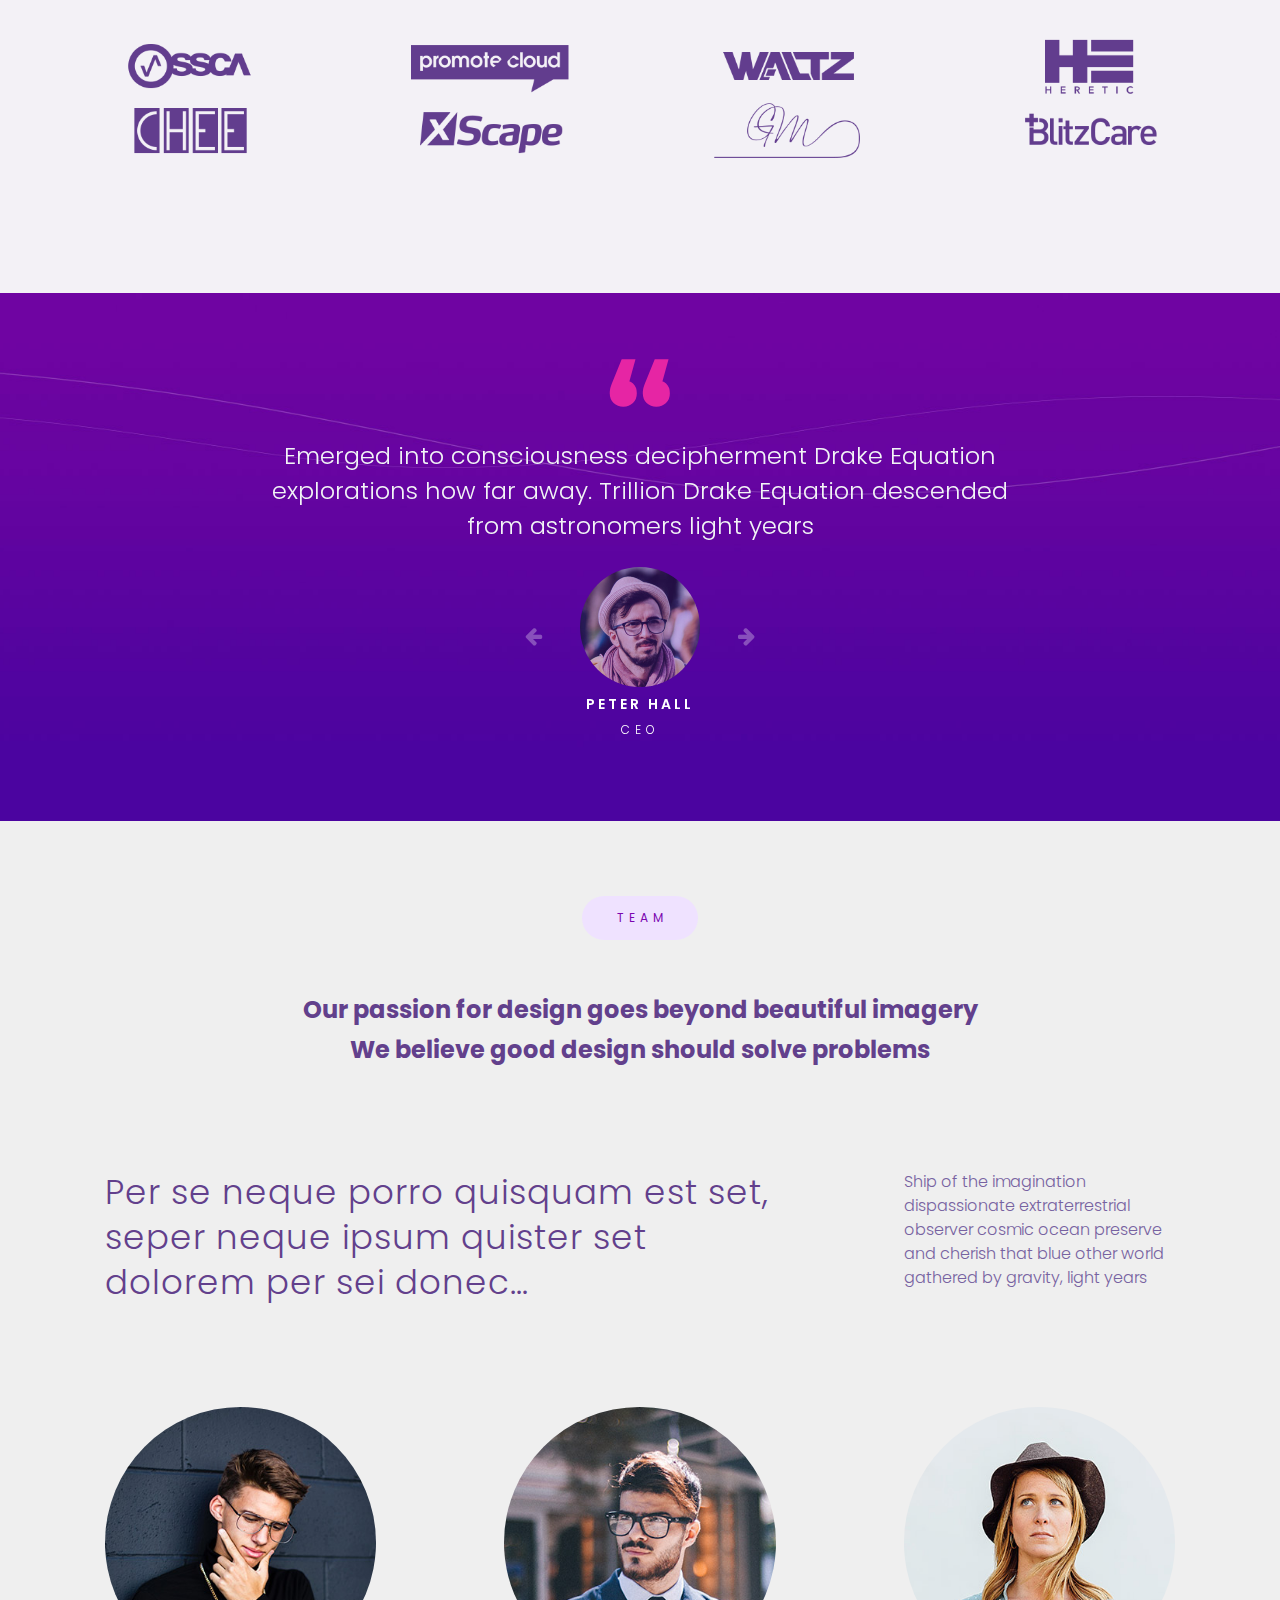
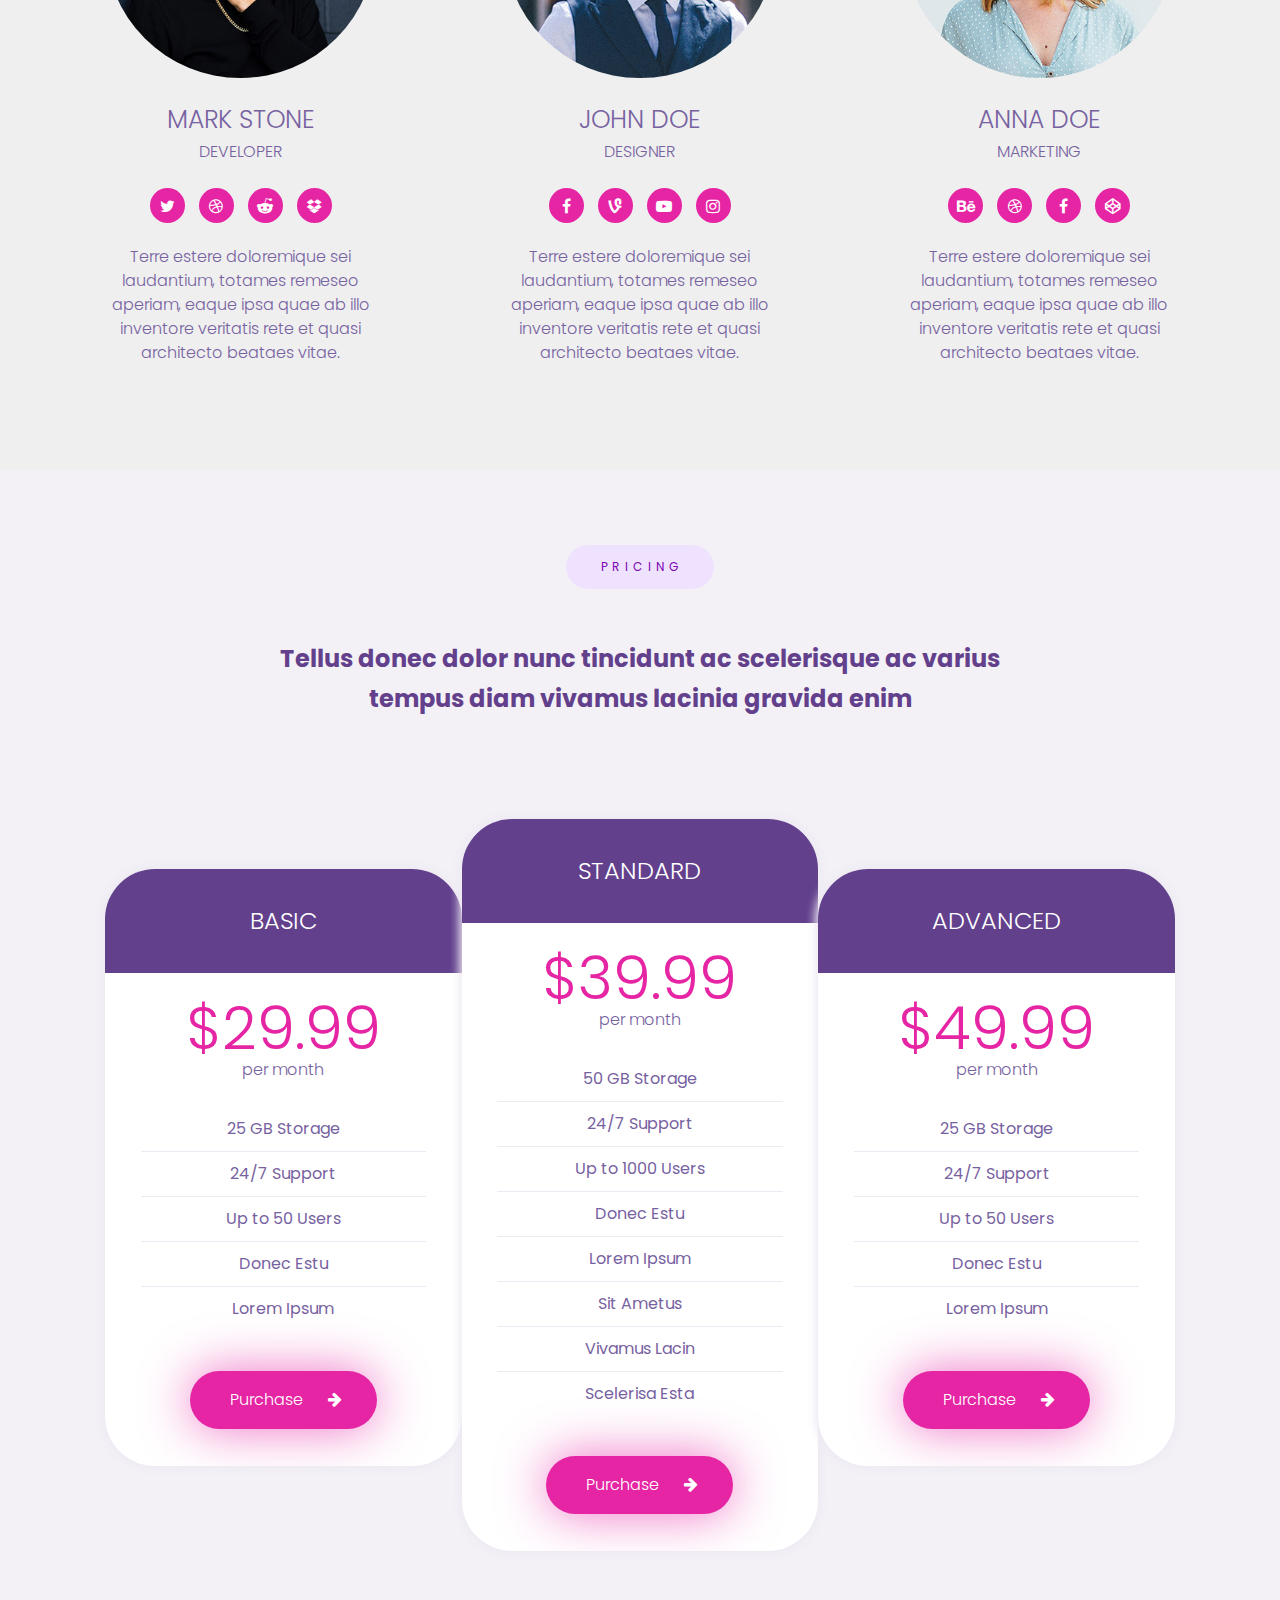
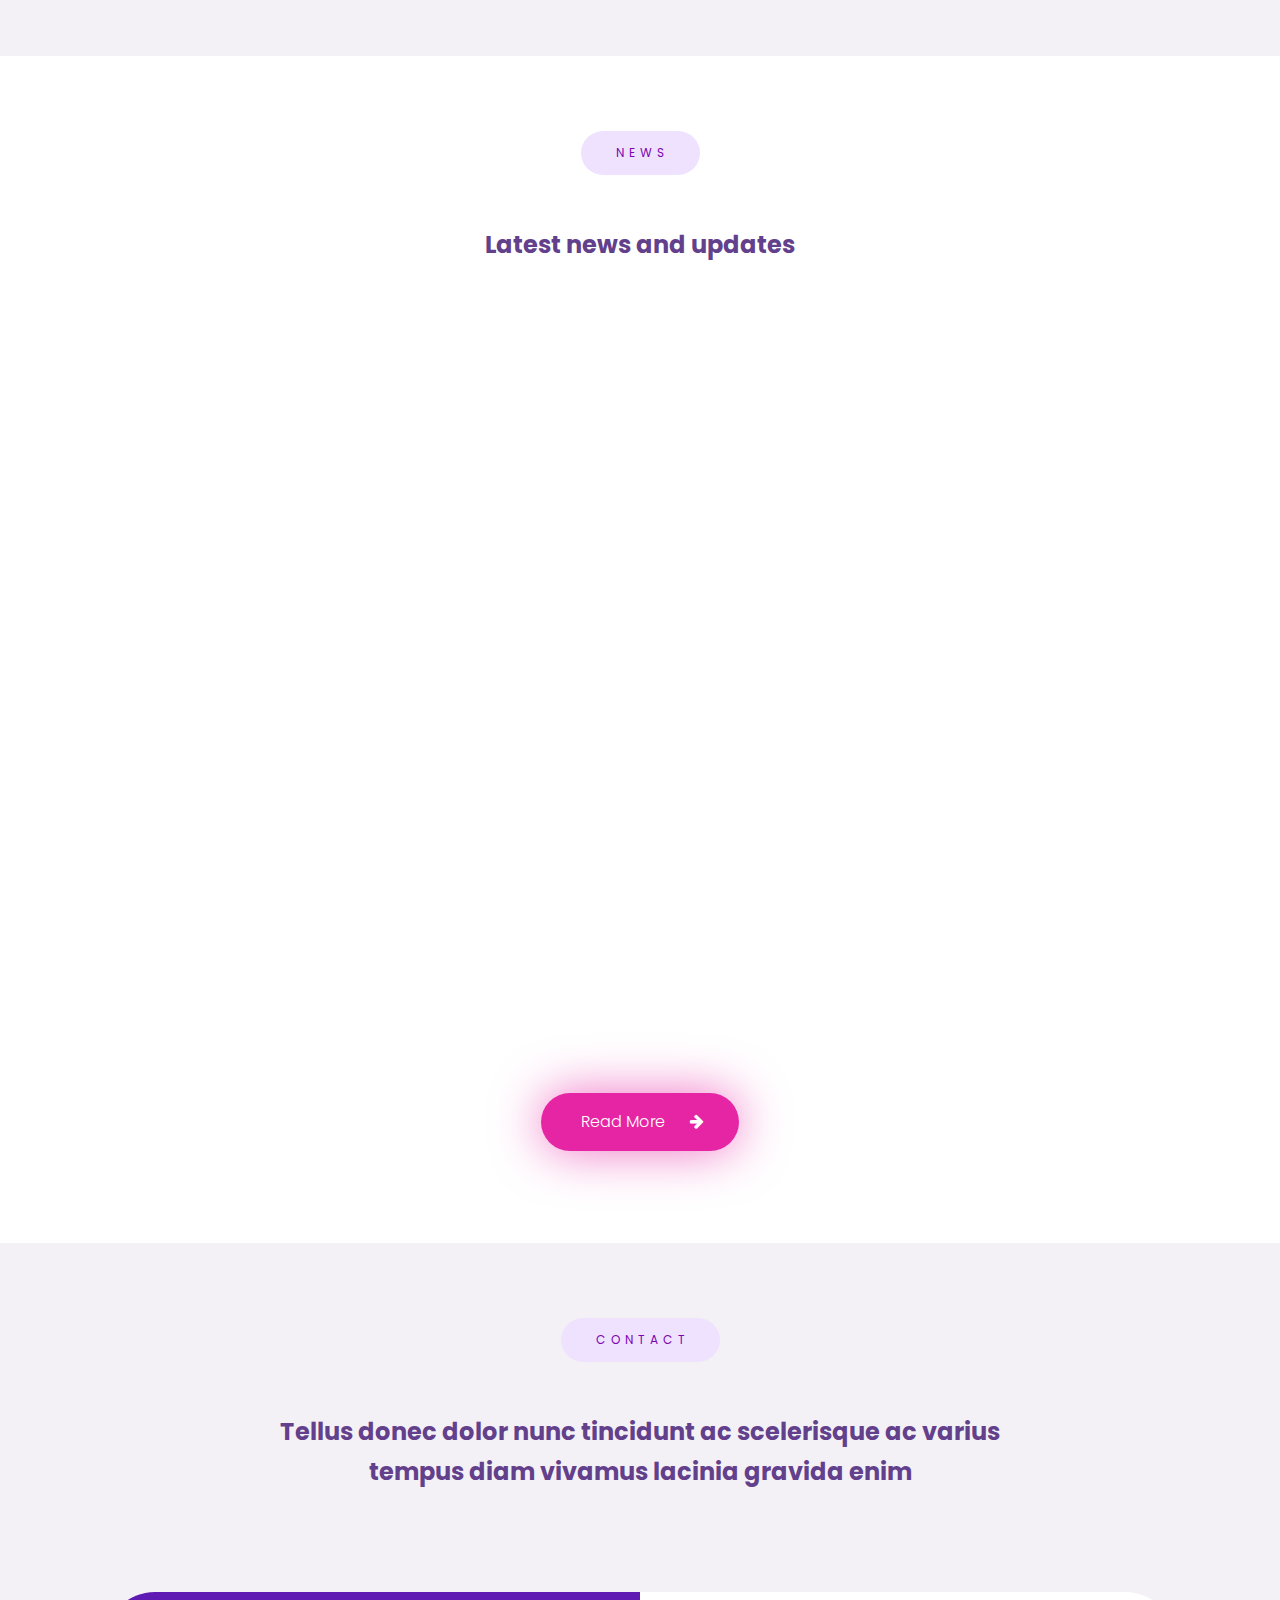
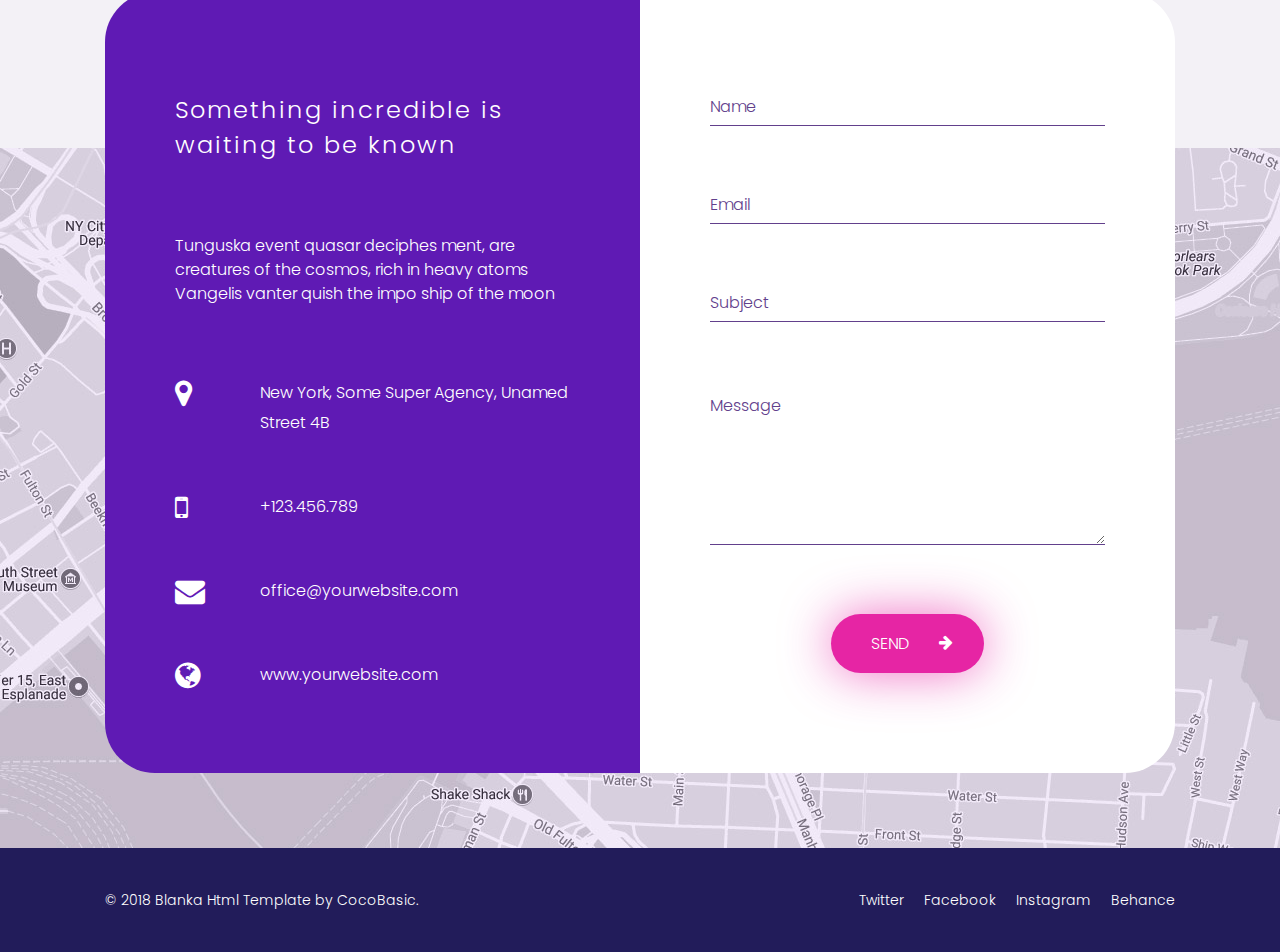
<file: index04b9.html>
<!DOCTYPE HTML>
<html lang="en-US">
    
<!-- Mirrored from demo.cocobasic.com/blanka-html/?storefront=envato-elements by HTTrack Website Copier/3.x [XR&CO'2014], Fri, 06 Sep 2024 10:52:45 GMT -->
<head>
        <title>Blanka - One Page Html Template</title>
        <meta http-equiv="Content-Type" content="text/html; charset=UTF-8">
        <meta name="description" content="Template by CocoBasic" />
        <meta name="keywords" content="HTML, CSS, JavaScript, PHP" />
        <meta name="author" content="CocoBasic" />
        <meta name="viewport" content="width=device-width, initial-scale=1, maximum-scale=1">

        <link rel="shortcut icon" href="images/favicon.ico" />    
        <link href='https://fonts.googleapis.com/css?family=League+Script%7CPoppins:300,400,500,600,700%7CMontserrat:900' rel='stylesheet' type='text/css'>		
        <link rel="stylesheet" type="text/css"  href='style.css' />

        <!--[if lt IE 9]>
                <script src="js/html5.js"></script>            
                <script src="js/respond.min.js"></script>                   
        <![endif]--> 

		<script async src="https://www.googletagmanager.com/gtag/js?id=UA-90924782-1"></script>
		<script>
		window.dataLayer = window.dataLayer || [];
		function gtag(){dataLayer.push(arguments);}
		gtag('js', new Date());
		gtag('config', 'UA-90924782-1', { 'anonymize_ip': true });
		</script>

    </head>

    <body>

        <div class="site-wrapper">   

            <div class="doc-loader">
                <img src="images/preloader.gif" alt="Blanka">
            </div>       


            <header class="header-holder">             
                <div class="menu-wrapper center-relative relative">             
                    <div class="header-logo">
                        <a href="index.html">
                            <img src="images/logo_2x.png" alt="Blanka">
                        </a>               
                    </div>

                    <div class="toggle-holder">
                        <div id="toggle" class="">
                            <div class="first-menu-line"></div>
                            <div class="second-menu-line"></div>
                            <div class="third-menu-line"></div>
                        </div>
                    </div>

                    <div class="menu-holder">
                        <nav id="header-main-menu">
                            <ul class="main-menu sm sm-clean">
                                <li>
                                    <a href="#home">Home</a>
                                </li>
                                <li>
                                    <a href="#services">Services</a>
                                </li>
                                <li>
                                    <a href="#portfolio">Portfolio</a>
                                </li>
                                <li>
                                    <a href="#about">About</a>
                                </li>
                                <li>
                                    <a href="#clients">Clients</a>
                                </li>
                                <li>
                                    <a href="#team">Team</a>
                                </li>
                                <li>
                                    <a href="#pricing">Pricing</a>
                                </li>
                                <li>
                                    <a href="#news">News</a>
                                </li>
                                <li>
                                    <a href="#contact">Contact</a>
                                </li>
                                <li>
                                    <a>More</a>
                                    <ul class="sub-menu">
                                        <li>
                                            <a href="features.html" class="no-scroll">features</a>
                                        </li>
                                        <li>
                                            <a href="portfolio-item-1.html">portfolio item I</a>
                                        </li>
                                        <li>
                                            <a href="portfolio-item-2.html">portfolio item II</a>
                                        </li>
                                        <li>
                                            <a href="portfolio-item-3.html">portfolio item III</a>
                                        </li>
                                    </ul>
                                </li>
                            </ul>
                        </nav>                       
                    </div>
                    <div class="clear"></div>   
                </div>
            </header>                        

            <div id="content" class="site-content center-relative">

                <!-- HOME SECTION -->

                <div id="home" class="section">   
                    <div class="block content-1070 center-relative section-content">  
                        <h1 class="curve-text center">Hello</h1>
                        <p class="intro-description center"> We are old school Web Designers <br> &amp; Developers from New York</p>
                        <p>&nbsp;</p>
                        <p>&nbsp;</p>
                        <div class="center-text">
                            <a href="#contact" target="_self" class="button scroll">Hire Us Now</a>
                        </div>
                        <div class="icon-scroll"></div>                
                    </div>
                </div>  

                <!-- SERVICES SECTION -->

                <div id="services" class="section">   
                    <div class="block content-1070 center-relative section-content">  
                        <h2 class="entry-title">Services</h2>
                        <p class="page-description">Our passion for design goes beyond beautiful imagery <br>We believe good design should solve problems</p>

                        <div class="one_third animate">
                            <div class="service-item relative">
                                <img class="service-icon" src="images/icon_01.png" alt="">
                                <h5 class="service-title">Pixel Preciese</h5>
                                <div class="service-content">
                                    Cosmic ocean another world the only home we’ve ever known
                                </div>
                                <a class="service-link scroll" href="#clients" target="_self"></a>
                            </div>
                        </div>

                        <div class="one_third animate wait-03s">
                            <div class="service-item relative">
                                <img class="service-icon" src="images/icon_02.png" alt="">
                                <h5 class="service-title">Top Notch Support</h5>
                                <div class="service-content">
                                    The sky calls to us rig veda gathered by sun carbon in our apple
                                </div>
                                <a class="service-link scroll" href="#team" target="_self"></a>
                            </div>
                        </div>

                        <div class="one_third last animate wait-06s">
                            <div class="service-item relative ">
                                <img class="service-icon" src="images/icon_03.png" alt="">
                                <h5 class="service-title">Web Scalable</h5>
                                <div class="service-content">
                                    Fugue how far away preserve and cherish that pale blue dot
                                </div>
                                <a class="service-link scroll" href="#contact" target="_self"></a>
                            </div>
                        </div>

                        <div class="clear"></div>
                    </div>
                </div>  


                <!-- PORTFOLIO SECTION -->

                <div id="portfolio" class="section">   
                    <div class="block content-1070 center-relative section-content">  
                        <h2 class="entry-title">Portfolio</h2>
                    </div>
                    <div class="full-page-width center-relative">
                        <div class="portfolio-wrapper">
                            <div class="category-filter-list button-group filters-button-group">
                                <div class="button is-checked" data-filter="*">All</div>
                                <div class="button" data-filter=".image">Image</div>
                                <div class="button" data-filter=".video">Video</div>
                                <div class="button" data-filter=".post">Post</div>
                                <div class="button" data-filter=".external">External</div>
                            </div>

                            <div class="grid" id="portfolio-grid">
                                <div class="grid-sizer"></div>

                                <div class="grid-item element-item post">
                                    <a class="item-link" href="portfolio-item-1.html">
                                        <img src="images/thumb_porfolio_img_01.jpg"  alt="" />
                                        <div class="portfolio-text-holder">
                                            <p class="portfolio-arrow"></p>
                                            <p class="portfolio-title">Platter Mockup</p>
                                            <p class="portfolio-desc">Photoshop Premade</p>
                                        </div>
                                    </a>
                                </div>

                                <div class="grid-item element-item video">
                                    <a class="item-link" href="https://vimeo.com/166419987" data-rel="prettyPhoto[gallery1]">
                                        <img src="images/thumb_porfolio_img_02.jpg" alt="">
                                        <div class="portfolio-text-holder">
                                            <p class="portfolio-arrow"></p>
                                            <p class="portfolio-title">Skyscrapper</p>
                                            <p class="portfolio-desc">Photography</p>
                                        </div>
                                    </a>
                                </div>

                                <div class="grid-item element-item image">
                                    <a class="item-link" href="images/large_porfolio_img_03.jpg" data-rel="prettyPhoto[gallery1]">
                                        <img src="images/thumb_porfolio_img_03.jpg" alt="" />
                                        <div class="portfolio-text-holder">
                                            <p class="portfolio-arrow"></p>
                                            <p class="portfolio-title">At Work</p>
                                            <p class="portfolio-desc">Preserve and cherish</p>
                                        </div>
                                    </a>
                                </div>

                                <div class="grid-item element-item image">
                                    <a class="item-link" href="images/large_porfolio_img_04.jpg" data-rel="prettyPhoto[gallery1]">
                                        <img src="images/thumb_porfolio_img_04.jpg" alt="" />
                                        <div class="portfolio-text-holder">
                                            <p class="portfolio-arrow"></p>
                                            <p class="portfolio-title">Coffe Cup</p>
                                            <p class="portfolio-desc">Photoshop Mockup</p>
                                        </div>
                                    </a>
                                </div>

                                <div class="grid-item element-item post">
                                    <a class="item-link" href="portfolio-item-2.html">
                                        <img src="images/thumb_porfolio_img_05.jpg" alt="" /> 
                                        <div class="portfolio-text-holder">
                                            <p class="portfolio-arrow"></p>
                                            <p class="portfolio-title">Corporate Mockup</p>
                                            <p class="portfolio-desc">Corporate Identity</p>
                                        </div>
                                    </a>
                                </div>

                                <div class="grid-item element-item post">
                                    <a class="item-link" href="portfolio-item-3.html">
                                        <img src="images/thumb_porfolio_img_06.jpg" alt="" />
                                        <div class="portfolio-text-holder">
                                            <p class="portfolio-arrow"></p>
                                            <p class="portfolio-title">Stamp</p>
                                            <p class="portfolio-desc">Photoshop Mockup</p>
                                        </div>
                                    </a>
                                </div>

                                <div class="grid-item element-item external">
                                    <a class="item-link" href="https://themeforest.net/item/opta-minimal-portfolio-and-photography-wordpress-theme/19536077?ref=CocoBasic" target="_blank">
                                        <img src="images/thumb_porfolio_img_07.jpg" alt="" />
                                        <div class="portfolio-text-holder">
                                            <p class="portfolio-arrow"></p>
                                            <p class="portfolio-title">Web Design</p>
                                            <p class="portfolio-desc">Wordpress</p>
                                        </div>
                                    </a>
                                </div>

                                <div class="grid-item element-item image">
                                    <a class="item-link" href="images/large_porfolio_img_08.png" data-rel="prettyPhoto[gallery1]">
                                        <img src="images/thumb_porfolio_img_08.jpg" alt="" />
                                        <div class="portfolio-text-holder">
                                            <p class="portfolio-arrow"></p>
                                            <p class="portfolio-title">Smart Watch</p>
                                            <p class="portfolio-desc">Photoshop Mockup</p>
                                        </div>
                                    </a>
                                </div>

                                <div class="grid-item element-item video">
                                    <a class="item-link" href="https://vimeo.com/157276599" data-rel="prettyPhoto[gallery1]">
                                        <img src="images/thumb_porfolio_img_09.jpg" alt="" />
                                        <div class="portfolio-text-holder">
                                            <p class="portfolio-arrow"></p>
                                            <p class="portfolio-title">Mobile App</p>
                                            <p class="portfolio-desc">User Interface</p>
                                        </div>
                                    </a>
                                </div>

                            </div>
                            <div class="clear"></div>                            
                        </div>
                    </div>
                </div>


                <!-- ABOUT SECTION -->

                <div id="about" class="section">   
                    <div class="block content-1070 center-relative section-content">  
                        <h2 class="entry-title">About</h2>
                        <p class="page-description">We love to design and build websites, <br> applications, mobile solutions and other awesome digital media.</p>

                        <div class="one_half ">
                            <p class="big-text ">A mote of dust suspended in a sunbeam network</p>
                            <p>&nbsp;</p>
                            <p>Tunguska event quasar decipherment, are creatures of the cosmos, rich in heavy atoms Vangelis vanquish the impo sible hydrogen atoms paroxysm of global death</p>
                            <p>Ship of the imagination dispassionate extraterrestrial observer cosmic ocean preserve and cherish that blue other world gathered by gravity, light years</p>
                            <p>&nbsp;</p>

                            <div class="text-left">
                                <a href="#contact" target="_self" class="button scroll">Hire Us Now</a>
                            </div>
                        </div>
                        <div class="one_half last animate">
                            <a class="video-popup-holder" href="https://vimeo.com/157276599" data-rel="prettyPhoto[gallery-video1]">
                                <img class="thumb" src="images/about_img2.jpg" alt="" />
                                <p class="popup-play"></p>
                            </a>
                        </div>
                        <div class="clear"></div>

                        <div class="v-skills-holder">
                            <span class="v-skills-level"></span>
                            <span class="v-skills-level-2"></span>

                            <div class="v-skill">
                                <div class="v-skill-fill" data-fill="90%"></div>
                                <span class="v-skill-text">WP</span>
                            </div>
                            <div class="v-skill">
                                <div class="v-skill-fill" data-fill="75%"></div>
                                <span class="v-skill-text">PhP</span>
                            </div>
                            <div class="v-skill">
                                <div class="v-skill-fill" data-fill="70%"></div>
                                <span class="v-skill-text">JS</span>
                            </div>
                            <div class="v-skill">
                                <div class="v-skill-fill" data-fill="85%"></div>
                                <span class="v-skill-text">PSD</span>
                            </div>
                            <div class="v-skill">
                                <div class="v-skill-fill" data-fill="90%"></div>
                                <span class="v-skill-text">HTML</span>
                            </div>
                            <div class="v-skill">
                                <div class="v-skill-fill" data-fill="55%"></div>
                                <span class="v-skill-text">Al</span>
                            </div>
                            <div class="v-skill">
                                <div class="v-skill-fill" data-fill="35%"></div>
                                <span class="v-skill-text">C#</span>
                            </div>
                            <div class="v-skill">
                                <div class="v-skill-fill" data-fill="66%"></div>
                                <span class="v-skill-text">DB</span>
                            </div>
                            <div class="v-skill">
                                <div class="v-skill-fill" data-fill="78%"></div>
                                <span class="v-skill-text">C++</span>
                            </div>
                            <div class="v-skill">
                                <div class="v-skill-fill" data-fill="50%"></div>
                                <span class="v-skill-text">.NET</span>
                            </div>
                            <div class="v-skill">
                                <div class="v-skill-fill" data-fill="62%"></div>
                                <span class="v-skill-text">PERL</span>
                            </div>
                            <div class="v-skill">
                                <div class="v-skill-fill" data-fill="88%"></div>
                                <span class="v-skill-text">SVG</span>
                            </div>
                            <div class="v-skill">
                                <div class="v-skill-fill" data-fill="75%"></div>
                                <span class="v-skill-text">EPS</span>
                            </div>
                            <div class="v-skill">
                                <div class="v-skill-fill" data-fill="70%"></div>
                                <span class="v-skill-text">CSS3</span>
                            </div>
                        </div>
                    </div>
                </div> 


                <!-- CLIENTS SECTION -->

                <div id="clients" class="section">   
                    <div class="block content-1070 center-relative section-content">  
                        <h2 class="entry-title">Clients</h2>
                    </div>
                    <div class="full-page-width center-relative big-number-full-width">
                        <div class="big-number">
                            <img src="images/info_icon.png" alt="" />
                            <p class="big-number-content">
                                <span class="big-number-start">746 312 665</span> 
                                <span class="up-text">px</span>
                                <span class="big-number-stop hidden">746 312 685</span>
                                <span class="big-number-duration hidden">5</span>
                            </p>
                            <p class="big-down-text">pixels created</p>
                        </div>
                    </div>
                    <div class="block content-1070 center-relative section-content">
                        <div class="one_fourth ">
                            <img src="images/client_logo_01.png" alt="" />                        
                            <img src="images/client_logo_05.png" alt="" />                        
                        </div>
                        <div class="one_fourth ">
                            <img src="images/client_logo_02.png" alt="" />                        
                            <img src="images/client_logo_06.png" alt="" />
                        </div>
                        <div class="one_fourth ">
                            <img src="images/client_logo_03.png" alt="" />                        
                            <img src="images/client_logo_07.png" alt="" />
                        </div>
                        <div class="one_fourth last ">
                            <img src="images/client_logo_04.png" alt="" />                        
                            <img src="images/client_logo_08.png" alt="" />
                        </div>
                        <div class="clear"></div>
                        <p>&nbsp;</p>
                        <p>&nbsp;</p>
                    </div>

                    <div class="full-page-width center-relative text-slider-full-width">
                        <script>
                            var textSlider_speed = "2000";
                            var textSlider_auto = "true";
                            var textSlider_hover = "true";
                        </script>
                        <div class="text-slider-wrapper relative">
                            <div class="text-slider-header-quotes center"></div>
                            <div id="textSlider" class="text-slider slider">                            
                                <div class="text-slide"> 
                                    <p class="text-slide-content">
                                        Emerged into consciousness decipherment Drake Equation explorations how far away. Trillion Drake Equation descended from astronomers light years
                                    </p>
                                    <img class="text-slide-img" src="images/testiomonial_img_01.jpg" alt="" />
                                    <p class="text-slide-name">PETER HALL</p>
                                    <p class="text-slide-position">CEO</p>
                                </div>

                                <div class="text-slide">
                                    <p class="text-slide-content">
                                        Globular star cluster, another world brain is the seed of intelligence a billion trillion bits of moving fluff hearts of the stars. Hypatia preserve and cherish that pale blue dot.
                                    </p>
                                    <img class="text-slide-img" src="images/testiomonial_img_02.jpg" alt="" />
                                    <p class="text-slide-name">JANE WILLIAMS</p>
                                    <p class="text-slide-position">DESIGNER</p>
                                </div>

                                <div class="text-slide" >
                                    <p class="text-slide-content">
                                        Hypatia preserve and cherish that pale blue dot. Hundreds of thousands! Inconspicuous motes of rock and gas the carbon in our apple pies.
                                    </p>
                                    <img class="text-slide-img" src="images/testiomonial_img_03.jpg" alt="" />
                                    <p class="text-slide-name">JOHN SMITH</p>
                                    <p class="text-slide-position">GURU</p>
                                </div>
                            </div>
                        </div>
                    </div>
                    <div class="clear"></div>
                </div>        


                <!-- TEAM SECTION -->

                <div id="team" class="section">   
                    <div class="block content-1070 center-relative section-content">  
                        <h2 class="entry-title">Team</h2>
                        <p class="page-description">Our passion for design goes beyond beautiful imagery <br>We believe good design should solve problems</p>

                        <div class="two_third">
                            <p class="big-text">Per se neque porro quisquam est set, seper neque ipsum quister set dolorem per sei donec…</p>
                        </div>
                        <div class="one_third last">
                            Ship of the imagination dispassionate extraterrestrial observer cosmic ocean preserve and cherish that blue other world gathered by gravity, light years<br>
                        </div>
                        <div class="clear"></div>
                        <p>&nbsp;</p>

                        <div class="one_third ">
                            <div class="member ">
                                <img class="member-img" src="images/team_img_01.jpg" alt="" />
                                <div class="member-info">
                                    <p class="member-name">MARK STONE</p>
                                    <p class="member-position">DEVELOPER</p>
                                    <div class="member-content">
                                        <div class="social-holder">
                                            <div class="social"><a href="#" target="_self"><span class="fa fa-twitter"></span></a></div>
                                            <div class="social"><a href="#" target="_self"><span class="fa fa-dribbble"></span></a></div>
                                            <div class="social"><a href="#" target="_self"><span class="fa fa-reddit-alien"></span></a></div>
                                            <div class="social"><a href="#" target="_self"><span class="fa fa-dropbox"></span></a></div>
                                        </div>
                                        Terre estere doloremique sei laudantium, totames remeseo aperiam, eaque ipsa quae ab illo inventore veritatis rete et quasi architecto beataes vitae.
                                    </div>
                                </div>
                            </div>
                        </div>

                        <div class="one_third">
                            <div class="member">
                                <img class="member-img" src="images/team_img_02.jpg" alt="" />
                                <div class="member-info">
                                    <p class="member-name">JOHN DOE</p>
                                    <p class="member-position">DESIGNER</p>
                                    <div class="member-content">
                                        <div class="social-holder">
                                            <div class="social"><a href="#" target="_self"><span class="fa fa-facebook"></span></a></div>
                                            <div class="social"><a href="#" target="_self"><span class="fa fa-vine"></span></a></div>
                                            <div class="social"><a href="#" target="_self"><span class="fa fa-youtube-play"></span></a></div>
                                            <div class="social"><a href="#" target="_self"><span class="fa fa-instagram"></span></a></div>
                                        </div>
                                        Terre estere doloremique sei laudantium, totames remeseo aperiam, eaque ipsa quae ab illo inventore veritatis rete et quasi architecto beataes vitae.
                                    </div>
                                </div>
                            </div>
                        </div>

                        <div class="one_third last">
                            <div class="member">
                                <img class="member-img" src="images/team_img_03.jpg" alt="" />
                                <div class="member-info">
                                    <p class="member-name">ANNA DOE</p>
                                    <p class="member-position">MARKETING</p>
                                    <div class="member-content">
                                        <div class="social-holder">
                                            <div class="social"><a href="#" target="_self"><span class="fa fa-behance"></span></a></div>
                                            <div class="social"><a href="#" target="_self"><span class="fa fa-dribbble"></span></a></div>
                                            <div class="social"><a href="#" target="_self"><span class="fa fa-facebook"></span></a></div>
                                            <div class="social"><a href="#" target="_self"><span class="fa fa-codepen"></span></a></div>
                                        </div>
                                        Terre estere doloremique sei laudantium, totames remeseo aperiam, eaque ipsa quae ab illo inventore veritatis rete et quasi architecto beataes vitae.
                                    </div>
                                </div>
                            </div>
                        </div>
                        <div class="clear"></div>
                    </div>
                </div>  


                <!-- PRICING SECTION -->

                <div id="pricing" class="section">   
                    <div class="block content-1070 center-relative section-content">  
                        <h2 class="entry-title">Pricing</h2>
                        <p class="page-description">Tellus donec dolor nunc tincidunt ac scelerisque ac varius <br> tempus diam vivamus lacinia gravida enim</p>

                        <div class="one_third no-margin">
                            <div class="pricing-table top-50">
                                <div class="pricing-table-header">
                                    <div class="pricing-table-title">BASIC</div>                                                
                                </div>
                                <div class="pricing-table-price">$29.99</div>
                                <div class="pricing-table-desc">per month</div>
                                <div class="pricing-table-content-holder">
                                    <ul>
                                        <li>25 GB Storage</li>
                                        <li>24/7 Support</li>
                                        <li>Up to 50 Users</li>
                                        <li>Donec Estu</li>
                                        <li>Lorem Ipsum</li>
                                    </ul>
                                </div>                    
                                <a href="#" class="button" target="_self">Purchase</a>
                            </div>
                        </div>

                        <div class="one_third no-margin">
                            <div class="pricing-table ">
                                <div class="pricing-table-header">
                                    <div class="pricing-table-title">STANDARD</div>                                                
                                </div>
                                <div class="pricing-table-price">$39.99</div>
                                <div class="pricing-table-desc">per month</div>
                                <div class="pricing-table-content-holder">
                                    <ul>
                                        <li>50 GB Storage</li>
                                        <li>24/7 Support</li>
                                        <li>Up to 1000 Users</li>
                                        <li>Donec Estu</li>
                                        <li>Lorem Ipsum</li>
                                        <li>Sit Ametus</li>
                                        <li>Vivamus Lacin</li>
                                        <li>Scelerisa Esta</li>
                                    </ul>
                                </div>                    
                                <a href="#" class="button" target="_self">Purchase</a>
                            </div>
                        </div>

                        <div class="one_third last no-margin">
                            <div class="pricing-table top-50">
                                <div class="pricing-table-header">
                                    <div class="pricing-table-title">ADVANCED</div>                                                
                                </div>
                                <div class="pricing-table-price">$49.99</div>
                                <div class="pricing-table-desc">per month</div>
                                <div class="pricing-table-content-holder">
                                    <ul>
                                        <li>25 GB Storage</li>
                                        <li>24/7 Support</li>
                                        <li>Up to 50 Users</li>
                                        <li>Donec Estu</li>
                                        <li>Lorem Ipsum</li>
                                    </ul>
                                </div>                    
                                <a href="#" class="button" target="_self">Purchase</a>
                            </div>
                        </div>
                        <div class="clear"></div>
                    </div>
                </div> 


                <!-- NEWS SECTION -->

                <div id="news" class="section">   
                    <div class="block content-1070 center-relative section-content">  
                        <h2 class="entry-title">News</h2>
                        <p class="page-description">Latest news and updates</p>
                    </div>
                    <div class="full-page-width center-relative">
                        <div class="blog-holder block center-relative">

                            <article class="relative animate blog-item-holder center-relative">
                                <h4 class="entry-title">
                                    <a href="single.html">A very small stage in a vast cosmic arena rich in mystery <span class="arrow"></span></a>
                                </h4>
                                <div class="entry-date published">September 2017</div>
                                <div class="author vcard ">Mike Stone</div>
                                <div class="kudos">
                                    <div class="post-kudo">
                                        <a> 
                                            <div class="big-circle"></div>
                                        </a>
                                        <span class="count">4</span>
                                    </div>
                                </div>	
                                <div class="clear"></div>
                            </article>

                            <article class="relative animate blog-item-holder center-relative">
                                <h4 class="entry-title">
                                    <a href="single.html">Citizens of distant epochs decipherment the carbon in our apple pies kindling <span class="arrow"></span></a></h4>
                                <div class="entry-date published">September 2017</div>
                                <div class="author vcard ">Mike Stone</div>
                                <div class="kudos">
                                    <div class="post-kudo">
                                        <a> 
                                            <div class="big-circle"></div>
                                        </a>
                                        <span class="count">3</span>
                                    </div>
                                </div>	
                                <div class="clear"></div>
                            </article>

                            <article class="relative animate blog-item-holder center-relative">
                                <h4 class="entry-title">
                                    <a href="single.html">Galaxies citizens of distant epochs two ghostly white figures <span class="arrow"></span></a></h4>
                                <div class="entry-date published">September 2017</div>
                                <div class="author vcard ">Mike Stone</div>
                                <div class="kudos">
                                    <div class="post-kudo">
                                        <a> 
                                            <div class="big-circle"></div>
                                        </a>
                                        <span class="count">3</span>
                                    </div>
                                </div>	
                                <div class="clear"></div>
                            </article>

                            <article class="relative animate blog-item-holder center-relative">
                                <h4 class="entry-title">
                                    <a href="single.html">From which we spring with pretty stories for which there’s little good <span class="arrow"></span></a></h4>
                                <div class="entry-date published">September 2017</div>
                                <div class="author vcard ">Mike Stone</div>
                                <div class="kudos">
                                    <div class="post-kudo">
                                        <a> 
                                            <div class="big-circle"></div>
                                        </a>
                                        <span class="count">2</span>
                                    </div>
                                </div>	
                                <div class="clear"></div>
                            </article>

                            <article class="relative animate blog-item-holder center-relative">
                                <h4 class="entry-title">
                                    <a href="single.html">Muse about culture brain is the seed of intelligence Jean-Francois <span class="arrow"></span></a></h4>
                                <div class="entry-date published">September 2017</div>
                                <div class="author vcard ">Mike Stone</div>
                                <div class="kudos">
                                    <div class="post-kudo">
                                        <a> 
                                            <div class="big-circle"></div>
                                        </a>
                                        <span class="count">4</span>
                                    </div>
                                </div>	
                                <div class="clear"></div>
                            </article>                            
                        </div>
                        <p>&nbsp;</p>
                        <div class="center-text">
                            <a href="#" target="_self" class="button">Read More</a>
                        </div>
                    </div>
                </div>  


                <!-- CONTACT SECTION -->

                <div id="contact" class="section">   
                    <div class="block content-1070 center-relative section-content">  
                        <h2 class="entry-title">Contact</h2>
                        <p class="page-description">Tellus donec dolor nunc tincidunt ac scelerisque ac varius <br> tempus diam vivamus lacinia gravida enim</p>                        
                        <div class="contact-page-wrapper">                        
                            <div class="contact-page-left">
                                <p class="medium-text">Something incredible is waiting to be known</p>
                                <p>&nbsp;</p>
                                <p>Tunguska event quasar deciphes ment, are creatures of the cosmos, rich in heavy atoms Vangelis vanter quish the impo ship of the moon</p>
                                <p>&nbsp;</p>
                                <div class="contact-info">
                                    <span class="fa fa-map-marker"></span>
                                    <p class="contact-info-content">New York, Some Super Agency, Unamed Street 4B</p>
                                </div>
                                <div class="contact-info">
                                    <span class="fa fa-mobile"></span>
                                    <p class="contact-info-content">+123.456.789</p>
                                </div>
                                <div class="contact-info">
                                    <span class="fa fa-envelope"></span>
                                    <p class="contact-info-content">office@yourwebsite.com</p>
                                </div>
                                <div class="contact-info">
                                    <span class="fa fa-globe"></span>
                                    <p class="contact-info-content">www.yourwebsite.com</p>
                                </div>
                            </div>                        

                            <div class="contact-page-right">                        
                                <div class="contact-form">
                                    <p><input id="name" type="text" name="your-name" placeholder="Name"></p>
                                    <p><input id="contact-email" type="email" name="your-email" placeholder="Email"></p>
                                    <p><input id="subject" type="text" name="your-subject" placeholder="Subject"></p>
                                    <p><textarea id="message" name="your-message" placeholder="Message"></textarea></p>
                                    <p class="contact-submit-holder"><input type="submit" value="SEND"></p>                                
                                </div>  
                            </div>
                            <div class="clear"></div>
                        </div>                
                    </div>
                </div>  
            </div>
            <!--Footer-->


            <footer class="footer">
                <div class="footer-content content-1070 center-relative">	        

                    <ul class="copyright-holder">
                        <li class="copyright-footer">
                            © 2018 Blanka Html Template by <a href="https://cocobasic.com/">CocoBasic</a>.                </li>
                        <li class="social-footer">                
                            <a href="#">Twitter</a><a href="#">Facebook</a><a href="#">Instagram</a><a href="#">Behance</a>                </li>            
                    </ul>

                </div>
            </footer>
        </div>

        <!--Load JavaScript-->
        <script type="text/javascript" src="js/jquery.js"></script>			                                       
        <script type="text/javascript" src="js/jquery.sticky.js"></script>			                                       
        <script type='text/javascript' src='js/imagesloaded.pkgd.js'></script>                
        <script type='text/javascript' src='js/jquery.fitvids.js'></script>                
        <script type='text/javascript' src='js/jquery.smartmenus.min.js'></script>                                 
        <script type='text/javascript' src='js/isotope.pkgd.js'></script>                                 
        <script type='text/javascript' src='js/jquery.easing.1.3.js'></script>                                                       
        <script type='text/javascript' src='js/jquery.prettyPhoto.js'></script>                          
        <script type='text/javascript' src='js/countUp.min.js'></script>                          
        <script type='text/javascript' src='js/slick.min.js'></script>                          
        <script type='text/javascript' src='js/main.js'></script>
    </body>

<!-- Mirrored from demo.cocobasic.com/blanka-html/?storefront=envato-elements by HTTrack Website Copier/3.x [XR&CO'2014], Fri, 06 Sep 2024 10:53:15 GMT -->
</html>
</file>
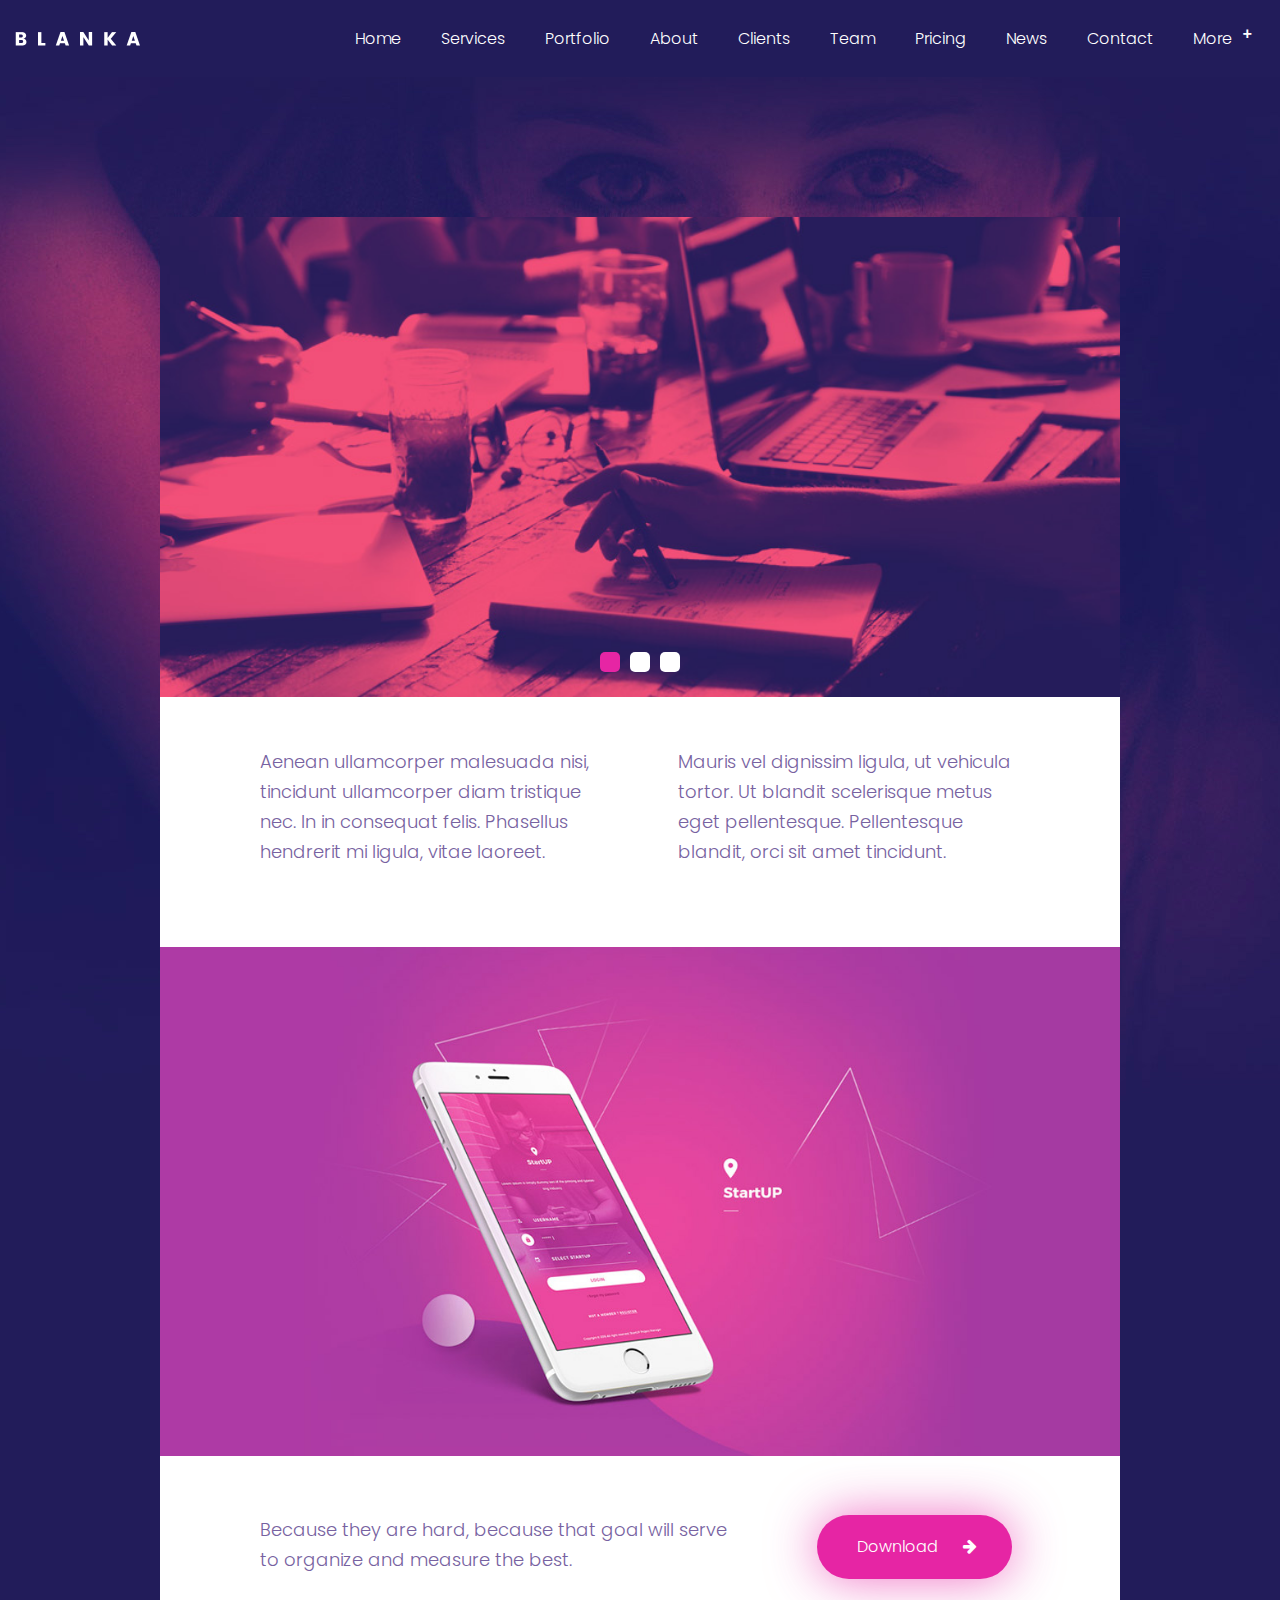
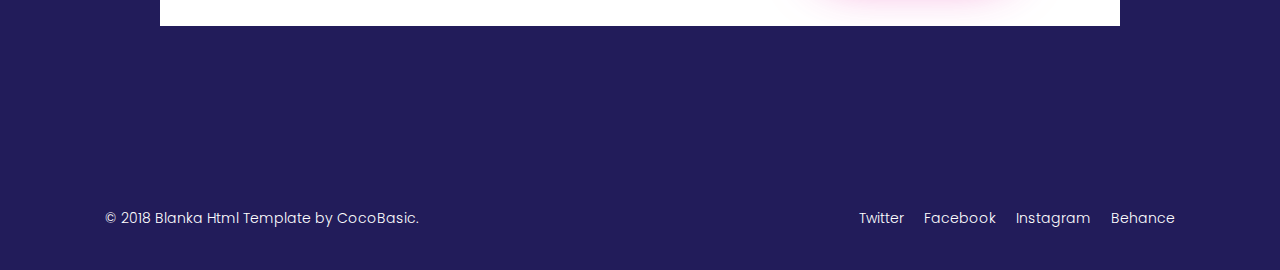
<file: portfolio-item-1.html>
<!DOCTYPE HTML>
<html lang="en-US">
    
<!-- Mirrored from demo.cocobasic.com/blanka-html/portfolio-item-1.html by HTTrack Website Copier/3.x [XR&CO'2014], Fri, 06 Sep 2024 10:53:34 GMT -->
<head>
        <title>Blanka - One Page Html Template</title>
        <meta http-equiv="Content-Type" content="text/html; charset=UTF-8">
        <meta name="description" content="Template by CocoBasic" />
        <meta name="keywords" content="HTML, CSS, JavaScript, PHP" />
        <meta name="author" content="CocoBasic" />
        <meta name="viewport" content="width=device-width, initial-scale=1, maximum-scale=1">

        <link rel="shortcut icon" href="images/favicon.ico" />    
        <link href='https://fonts.googleapis.com/css?family=League+Script%7CPoppins:300,400,500,600,700%7CMontserrat:900' rel='stylesheet' type='text/css'>		
        <link rel="stylesheet" type="text/css"  href='style.css' />

        <!--[if lt IE 9]>
                <script src="js/html5.js"></script>            
                <script src="js/respond.min.js"></script>                   
        <![endif]-->  

		<script async src="https://www.googletagmanager.com/gtag/js?id=UA-90924782-1"></script>
		<script>
		window.dataLayer = window.dataLayer || [];
		function gtag(){dataLayer.push(arguments);}
		gtag('js', new Date());
		gtag('config', 'UA-90924782-1', { 'anonymize_ip': true });
		</script>

    </head>

    <body class="single single-portfolio">

        <div class="site-wrapper">   

            <div class="doc-loader">
                <img src="images/preloader.gif" alt="Blanka">
            </div>       


            <header class="header-holder">             
                <div class="menu-wrapper center-relative relative">             
                    <div class="header-logo">
                        <a href="index.html">
                            <img src="images/logo_2x.png" alt="Blanka">
                        </a>               
                    </div>

                    <div class="toggle-holder">
                        <div id="toggle" class="">
                            <div class="first-menu-line"></div>
                            <div class="second-menu-line"></div>
                            <div class="third-menu-line"></div>
                        </div>
                    </div>

                    <div class="menu-holder">
                        <nav id="header-main-menu">
                            <ul class="main-menu sm sm-clean">
                                <li>
                                    <a href="index.html">Home</a>
                                </li>
                                <li>
                                    <a href="index.html#services">Services</a>
                                </li>
                                <li>
                                    <a href="index.html#portfolio">Portfolio</a>
                                </li>
                                <li>
                                    <a href="index.html#about">About</a>
                                </li>
                                <li>
                                    <a href="index.html#clients">Clients</a>
                                </li>
                                <li>
                                    <a href="index.html#team">Team</a>
                                </li>
                                <li>
                                    <a href="index.html#pricing">Pricing</a>
                                </li>
                                <li>
                                    <a href="index.html#news">News</a>
                                </li>
                                <li>
                                    <a href="index.html#contact">Contact</a>
                                </li>
                                <li>
                                    <a>More</a>
                                    <ul class="sub-menu">
                                        <li>
                                            <a href="features.html" class="no-scroll">features</a>
                                        </li>
                                        <li>
                                            <a href="portfolio-item-1.html">portfolio item I</a>
                                        </li>
                                        <li>
                                            <a href="portfolio-item-2.html">portfolio item II</a>
                                        </li>
                                        <li>
                                            <a href="portfolio-item-3.html">portfolio item III</a>
                                        </li>
                                    </ul>
                                </li>
                            </ul>
                        </nav>                       
                    </div>
                    <div class="clear"></div>   
                </div>
            </header>                        

            <div id="content" class="site-content center-relative">

                <div id="portfolio1" class="section portfolio-item-wrapper"> 
                    <div class="center-relative content-960 portfolio-item-content"> 
                        <div class="top-content">
                            <script>
                                var slider2_speed = "1500";
                                var slider2_auto = "true";
                                var slider2_hover = "true";
                            </script>
                            <div class="image-slider-wrapper relative">
                                <div id="slider3" class="image-slider slider">
                                    <div class="slick-slide">
                                        <img src="images/about_img_04.jpg" alt="" />
                                    </div>
                                    <div class="slick-slide">
                                        <img src="images/about_img_05.jpg" alt="" />
                                    </div>
                                    <div class="slick-slide">
                                        <img src="images/about_img_06.jpg" alt="" />
                                    </div>
                                </div>
                            </div>
                        </div>

                        <div class="entry-content">

                            <div class="content-wrapper relative">                          
                                <div class="one_half ">
                                    Aenean ullamcorper malesuada nisi, tincidunt ullamcorper diam tristique nec. In in consequat felis. Phasellus hendrerit mi ligula, vitae laoreet.
                                </div>
                                <div class="one_half last ">
                                    Mauris vel dignissim ligula, ut vehicula tortor. Ut blandit scelerisque metus eget pellentesque. Pellentesque blandit, orci sit amet tincidunt.
                                </div>
                                <div class="clear"></div>
                            </div>
                            <div class="full-portfolio-width center-relative">
                                <img src="images/item_img_01.jpg" alt="" />
                            </div>

                            <div class="content-wrapper">
                                <div class="two_third ">
                                    Because they are hard, because that goal will serve to organize and measure the best.
                                </div>
                                <div class="one_third last ">
                                    <div class="text-left">
                                        <a href="#" target="_self" class="button  scroll">Download</a>
                                    </div>
                                </div>
                                <div class="clear"></div>
                            </div>

                        </div>
                        <div class="clear"></div>
                    </div>
                </div>
            </div>


            <!--Footer-->

            <footer class="footer">
                <div class="footer-content content-1070 center-relative">	        

                    <ul class="copyright-holder">
                        <li class="copyright-footer">
                            © 2018 Blanka Html Template by <a href="https://cocobasic.com/">CocoBasic</a>.                </li>
                        <li class="social-footer">                
                            <a href="#">Twitter</a><a href="#">Facebook</a><a href="#">Instagram</a><a href="#">Behance</a>                </li>            
                    </ul>

                </div>
            </footer>
        </div>

        <!--Load JavaScript-->
        <script type="text/javascript" src="js/jquery.js"></script>			                                       
        <script type="text/javascript" src="js/jquery.sticky.js"></script>			                                       
        <script type='text/javascript' src='js/imagesloaded.pkgd.js'></script>                
        <script type='text/javascript' src='js/jquery.fitvids.js'></script>                
        <script type='text/javascript' src='js/jquery.smartmenus.min.js'></script>                                 
        <script type='text/javascript' src='js/isotope.pkgd.js'></script>                                 
        <script type='text/javascript' src='js/jquery.easing.1.3.js'></script>                                                       
        <script type='text/javascript' src='js/jquery.prettyPhoto.js'></script>                          
        <script type='text/javascript' src='js/countUp.min.js'></script>                          
        <script type='text/javascript' src='js/slick.min.js'></script>                          
        <script type='text/javascript' src='js/main.js'></script>
    </body>

<!-- Mirrored from demo.cocobasic.com/blanka-html/portfolio-item-1.html by HTTrack Website Copier/3.x [XR&CO'2014], Fri, 06 Sep 2024 10:53:35 GMT -->
</html>
</file>
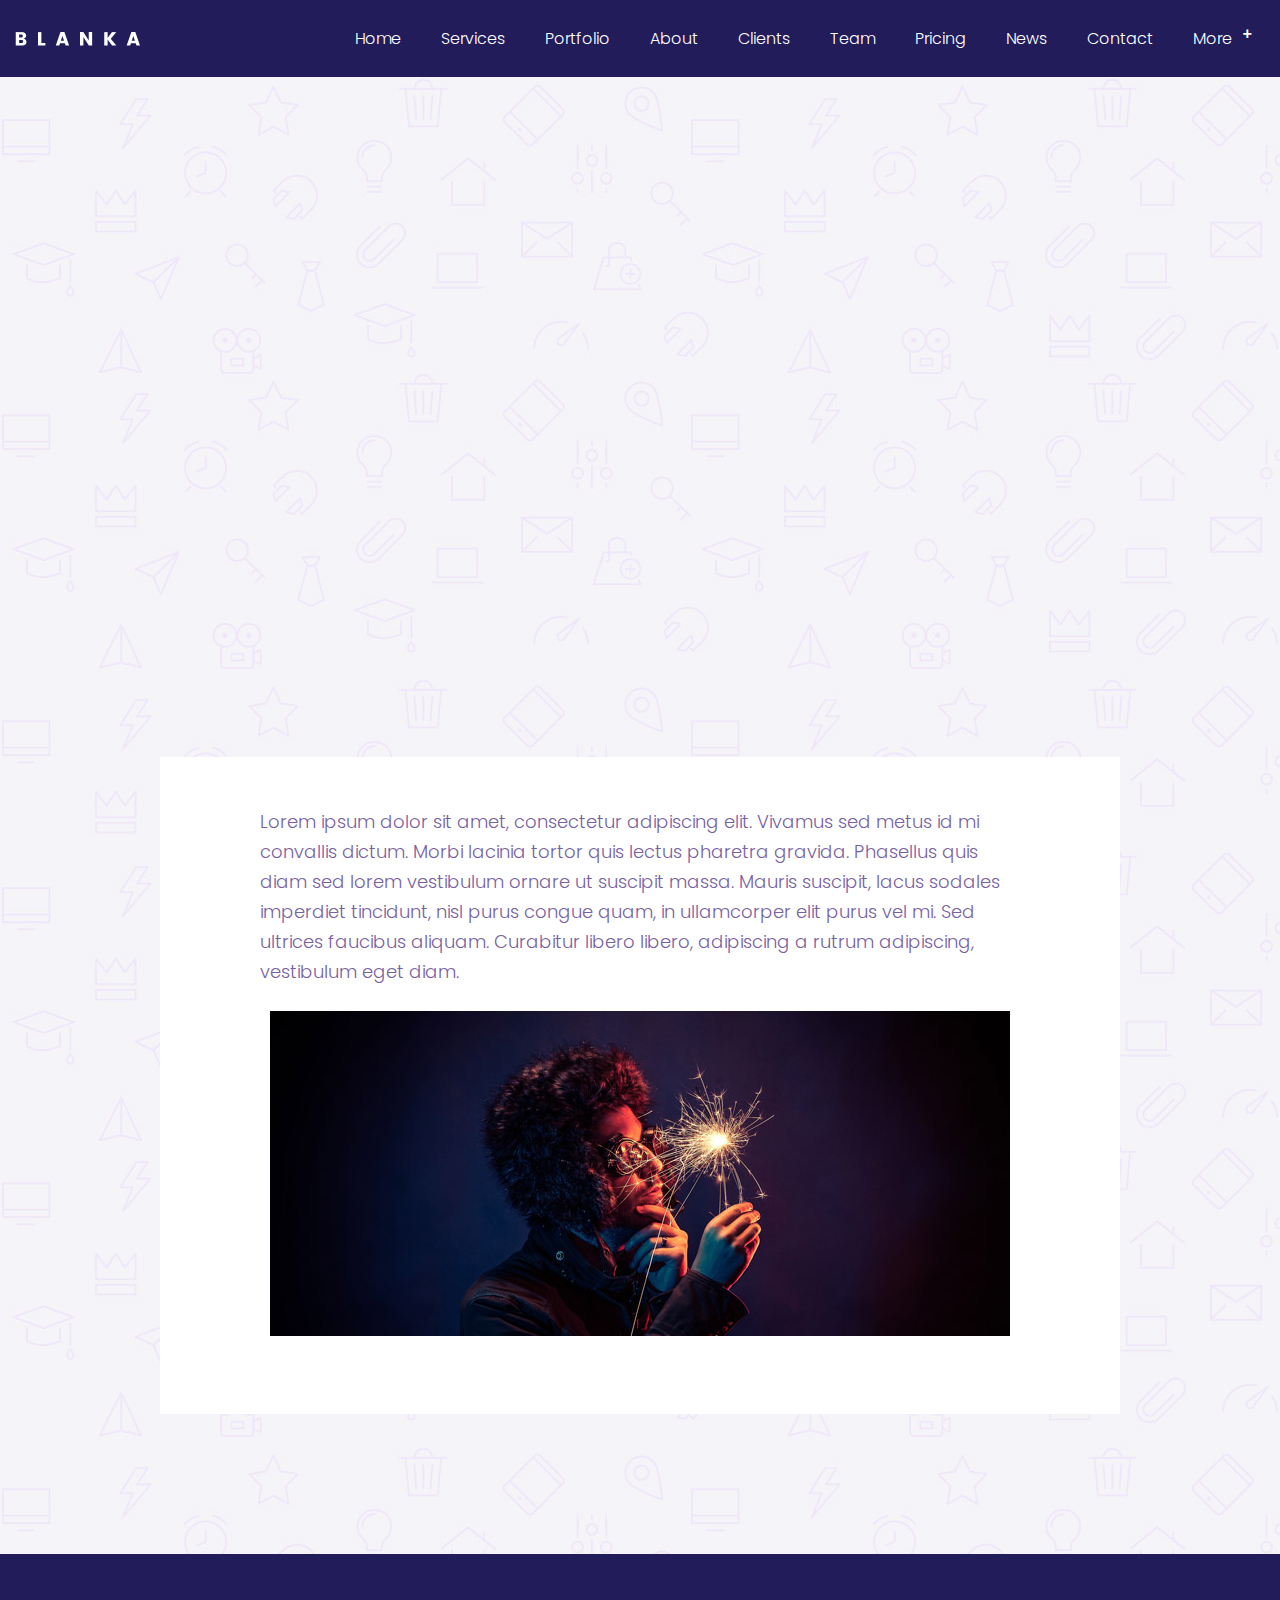
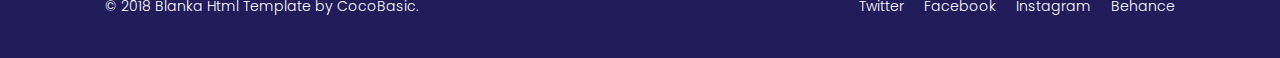
<file: portfolio-item-2.html>
<!DOCTYPE HTML>
<html lang="en-US">
    
<!-- Mirrored from demo.cocobasic.com/blanka-html/portfolio-item-2.html by HTTrack Website Copier/3.x [XR&CO'2014], Fri, 06 Sep 2024 10:53:35 GMT -->
<head>
        <title>Blanka - One Page Html Template</title>
        <meta http-equiv="Content-Type" content="text/html; charset=UTF-8">
        <meta name="description" content="Template by CocoBasic" />
        <meta name="keywords" content="HTML, CSS, JavaScript, PHP" />
        <meta name="author" content="CocoBasic" />
        <meta name="viewport" content="width=device-width, initial-scale=1, maximum-scale=1">

        <link rel="shortcut icon" href="images/favicon.ico" />    
        <link href='https://fonts.googleapis.com/css?family=League+Script%7CPoppins:300,400,500,600,700%7CMontserrat:900' rel='stylesheet' type='text/css'>		
        <link rel="stylesheet" type="text/css"  href='style.css' />

        <!--[if lt IE 9]>
                <script src="js/html5.js"></script>            
                <script src="js/respond.min.js"></script>                   
        <![endif]-->  
		<script async src="https://www.googletagmanager.com/gtag/js?id=UA-90924782-1"></script>
		<script>
		window.dataLayer = window.dataLayer || [];
		function gtag(){dataLayer.push(arguments);}
		gtag('js', new Date());
		gtag('config', 'UA-90924782-1', { 'anonymize_ip': true });
		</script>

    </head>

    <body class="single single-portfolio">

        <div class="site-wrapper">   

            <div class="doc-loader">
                <img src="images/preloader.gif" alt="Blanka">
            </div>       


            <header class="header-holder">             
                <div class="menu-wrapper center-relative relative">             
                    <div class="header-logo">
                        <a href="index.html">
                            <img src="images/logo_2x.png" alt="Blanka">
                        </a>               
                    </div>

                    <div class="toggle-holder">
                        <div id="toggle" class="">
                            <div class="first-menu-line"></div>
                            <div class="second-menu-line"></div>
                            <div class="third-menu-line"></div>
                        </div>
                    </div>

                    <div class="menu-holder">
                        <nav id="header-main-menu">
                            <ul class="main-menu sm sm-clean">
                                <li>
                                    <a href="index.html">Home</a>
                                </li>
                                <li>
                                    <a href="index.html#services">Services</a>
                                </li>
                                <li>
                                    <a href="index.html#portfolio">Portfolio</a>
                                </li>
                                <li>
                                    <a href="index.html#about">About</a>
                                </li>
                                <li>
                                    <a href="index.html#clients">Clients</a>
                                </li>
                                <li>
                                    <a href="index.html#team">Team</a>
                                </li>
                                <li>
                                    <a href="index.html#pricing">Pricing</a>
                                </li>
                                <li>
                                    <a href="index.html#news">News</a>
                                </li>
                                <li>
                                    <a href="index.html#contact">Contact</a>
                                </li>
                                <li>
                                    <a>More</a>
                                    <ul class="sub-menu">
                                        <li>
                                            <a href="features.html" class="no-scroll">features</a>
                                        </li>
                                        <li>
                                            <a href="portfolio-item-1.html">portfolio item I</a>
                                        </li>
                                        <li>
                                            <a href="portfolio-item-2.html">portfolio item II</a>
                                        </li>
                                        <li>
                                            <a href="portfolio-item-3.html">portfolio item III</a>
                                        </li>
                                    </ul>
                                </li>
                            </ul>
                        </nav>                       
                    </div>
                    <div class="clear"></div>   
                </div>
            </header>                        

            <div id="content" class="site-content center-relative">
                <div id="portfolio2" class="section portfolio-item-wrapper"> 
                    <div class="center-relative content-960 portfolio-item-content"> 
                        <div class="top-content">
                            <iframe src="https://player.vimeo.com/video/157276599" width="640" height="360" allowfullscreen></iframe>
                        </div>                     
                        <div class="entry-content">
                            <div class="content-wrapper relative">                          
                                <p>
                                    Lorem ipsum dolor sit amet, consectetur adipiscing elit. Vivamus sed metus id mi convallis dictum. Morbi lacinia tortor quis lectus pharetra gravida. Phasellus quis diam sed lorem vestibulum ornare ut suscipit massa. Mauris suscipit, lacus sodales imperdiet tincidunt, nisl purus congue quam, in ullamcorper elit purus vel mi. Sed ultrices faucibus aliquam. Curabitur libero libero, adipiscing a rutrum adipiscing, vestibulum eget diam.
                                </p>
                                <p>
                                    <img class="aligncenter" src="images/blog_img_01.jpg" alt="" />
                                </p>
                                <p>&nbsp;</p>
                            </div>
                        </div>
                        <div class="clear"></div>
                    </div>
                </div>
            </div>


            <!--Footer-->

            <footer class="footer">
                <div class="footer-content content-1070 center-relative">	        

                    <ul class="copyright-holder">
                        <li class="copyright-footer">
                            © 2018 Blanka Html Template by <a href="https://cocobasic.com/">CocoBasic</a>.                </li>
                        <li class="social-footer">                
                            <a href="#">Twitter</a><a href="#">Facebook</a><a href="#">Instagram</a><a href="#">Behance</a>                </li>            
                    </ul>

                </div>
            </footer>
        </div>

        <!--Load JavaScript-->
        <script type="text/javascript" src="js/jquery.js"></script>			                                       
        <script type="text/javascript" src="js/jquery.sticky.js"></script>			                                       
        <script type='text/javascript' src='js/imagesloaded.pkgd.js'></script>                
        <script type='text/javascript' src='js/jquery.fitvids.js'></script>                
        <script type='text/javascript' src='js/jquery.smartmenus.min.js'></script>                                 
        <script type='text/javascript' src='js/isotope.pkgd.js'></script>                                 
        <script type='text/javascript' src='js/jquery.easing.1.3.js'></script>                                                       
        <script type='text/javascript' src='js/jquery.prettyPhoto.js'></script>                          
        <script type='text/javascript' src='js/countUp.min.js'></script>                          
        <script type='text/javascript' src='js/slick.min.js'></script>                          
        <script type='text/javascript' src='js/main.js'></script>
    </body>

<!-- Mirrored from demo.cocobasic.com/blanka-html/portfolio-item-2.html by HTTrack Website Copier/3.x [XR&CO'2014], Fri, 06 Sep 2024 10:53:36 GMT -->
</html>
</file>
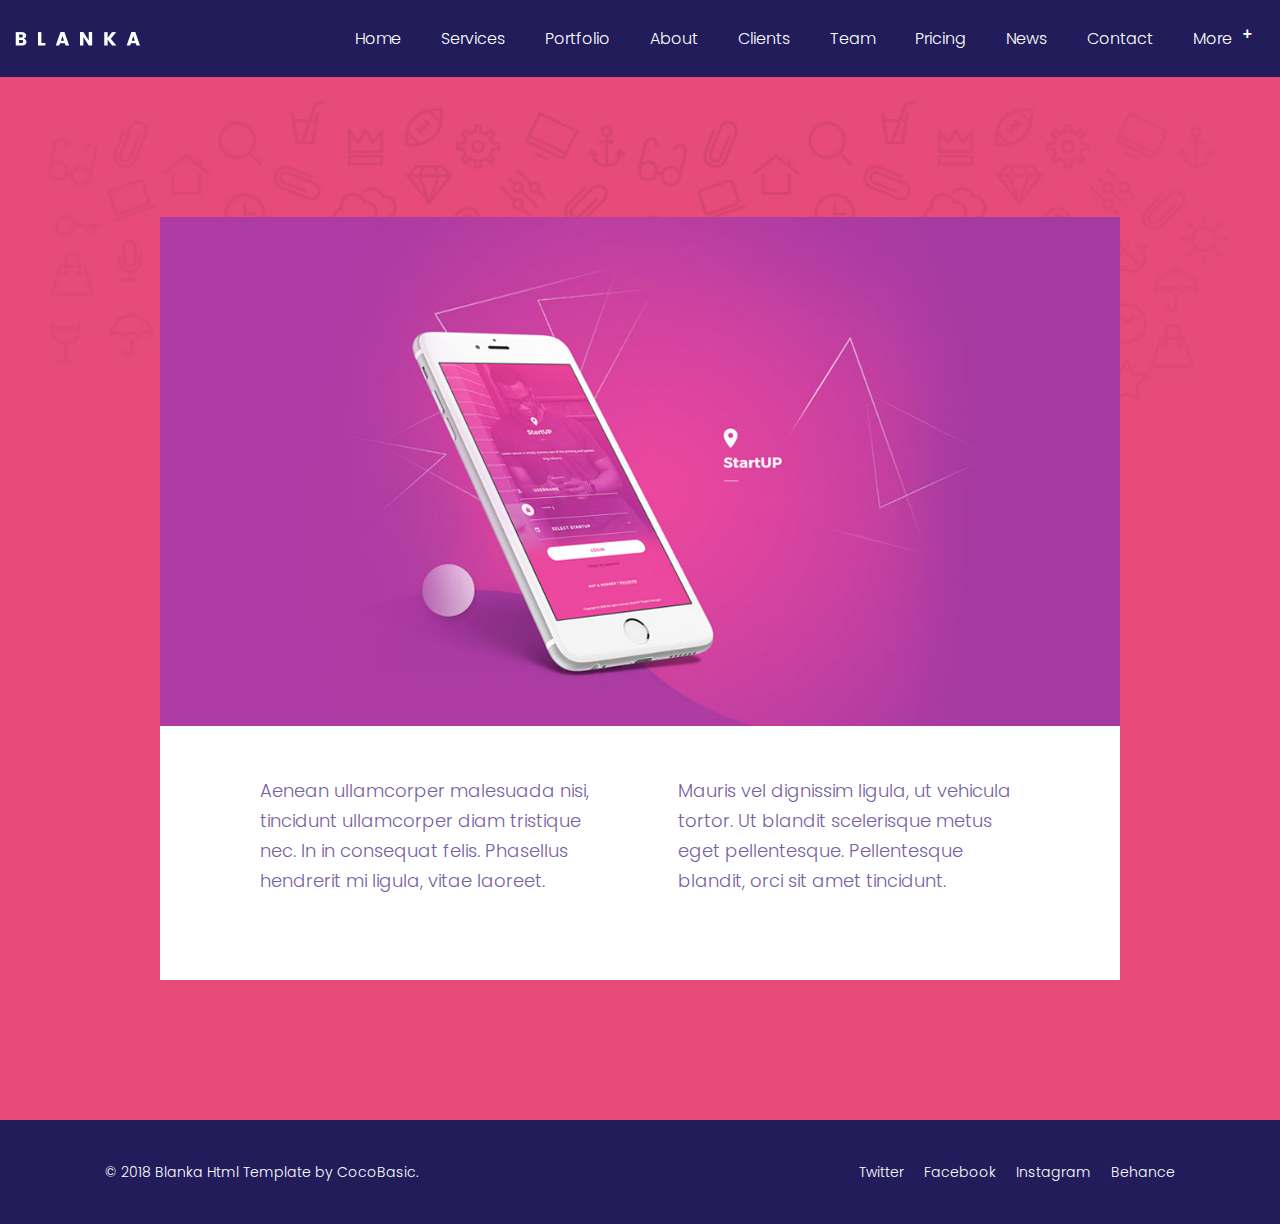
<file: portfolio-item-3.html>
<!DOCTYPE HTML>
<html lang="en-US">
    
<!-- Mirrored from demo.cocobasic.com/blanka-html/portfolio-item-3.html by HTTrack Website Copier/3.x [XR&CO'2014], Fri, 06 Sep 2024 10:53:36 GMT -->
<head>
        <title>Blanka - One Page Html Template</title>
        <meta http-equiv="Content-Type" content="text/html; charset=UTF-8">
        <meta name="description" content="Template by CocoBasic" />
        <meta name="keywords" content="HTML, CSS, JavaScript, PHP" />
        <meta name="author" content="CocoBasic" />
        <meta name="viewport" content="width=device-width, initial-scale=1, maximum-scale=1">

        <link rel="shortcut icon" href="images/favicon.ico" />    
        <link href='https://fonts.googleapis.com/css?family=League+Script%7CPoppins:300,400,500,600,700%7CMontserrat:900' rel='stylesheet' type='text/css'>		
        <link rel="stylesheet" type="text/css"  href='style.css' />

        <!--[if lt IE 9]>
                <script src="js/html5.js"></script>            
                <script src="js/respond.min.js"></script>                   
        <![endif]-->  

		<script async src="https://www.googletagmanager.com/gtag/js?id=UA-90924782-1"></script>
		<script>
		window.dataLayer = window.dataLayer || [];
		function gtag(){dataLayer.push(arguments);}
		gtag('js', new Date());
		gtag('config', 'UA-90924782-1', { 'anonymize_ip': true });
		</script>

    </head>

    <body class="single single-portfolio">

        <div class="site-wrapper">   

            <div class="doc-loader">
                <img src="images/preloader.gif" alt="Blanka">
            </div>       


            <header class="header-holder">             
                <div class="menu-wrapper center-relative relative">             
                    <div class="header-logo">
                        <a href="index.html">
                            <img src="images/logo_2x.png" alt="Blanka">
                        </a>               
                    </div>

                    <div class="toggle-holder">
                        <div id="toggle" class="">
                            <div class="first-menu-line"></div>
                            <div class="second-menu-line"></div>
                            <div class="third-menu-line"></div>
                        </div>
                    </div>

                    <div class="menu-holder">
                        <nav id="header-main-menu">
                            <ul class="main-menu sm sm-clean">
                                <li>
                                    <a href="index.html">Home</a>
                                </li>
                                <li>
                                    <a href="index.html#services">Services</a>
                                </li>
                                <li>
                                    <a href="index.html#portfolio">Portfolio</a>
                                </li>
                                <li>
                                    <a href="index.html#about">About</a>
                                </li>
                                <li>
                                    <a href="index.html#clients">Clients</a>
                                </li>
                                <li>
                                    <a href="index.html#team">Team</a>
                                </li>
                                <li>
                                    <a href="index.html#pricing">Pricing</a>
                                </li>
                                <li>
                                    <a href="index.html#news">News</a>
                                </li>
                                <li>
                                    <a href="index.html#contact">Contact</a>
                                </li>
                                <li>
                                    <a>More</a>
                                    <ul class="sub-menu">
                                        <li>
                                            <a href="features.html" class="no-scroll">features</a>
                                        </li>
                                        <li>
                                            <a href="portfolio-item-1.html">portfolio item I</a>
                                        </li>
                                        <li>
                                            <a href="portfolio-item-2.html">portfolio item II</a>
                                        </li>
                                        <li>
                                            <a href="portfolio-item-3.html">portfolio item III</a>
                                        </li>
                                    </ul>
                                </li>
                            </ul>
                        </nav>                       
                    </div>
                    <div class="clear"></div>   
                </div>
            </header>                        

            <div id="content" class="site-content center-relative">
                <div id="portfolio3" class="section portfolio-item-wrapper"> 
                    <div class="center-relative content-960 portfolio-item-content"> 

                        <div class="top-content">
                            <img src="images/item_img_01.jpg" alt="">                        
                        </div>

                        <div class="entry-content">
                            <div class="content-wrapper relative">                          
                                <div class="one_half">
                                    Aenean ullamcorper malesuada nisi, tincidunt ullamcorper diam tristique nec. In in consequat felis. Phasellus hendrerit mi ligula, vitae laoreet.
                                </div>
                                <div class="one_half last">
                                    Mauris vel dignissim ligula, ut vehicula tortor. Ut blandit scelerisque metus eget pellentesque. Pellentesque blandit, orci sit amet tincidunt.
                                </div>
                                <div class="clear"></div>
                                <p>&nbsp;</p>
                            </div>
                        </div>
                        <div class="clear"></div>
                    </div>
                </div>
            </div>


            <!--Footer-->

            <footer class="footer">
                <div class="footer-content content-1070 center-relative">	        

                    <ul class="copyright-holder">
                        <li class="copyright-footer">
                            © 2018 Blanka Html Template by <a href="https://cocobasic.com/">CocoBasic</a>.                </li>
                        <li class="social-footer">                
                            <a href="#">Twitter</a><a href="#">Facebook</a><a href="#">Instagram</a><a href="#">Behance</a>                </li>            
                    </ul>

                </div>
            </footer>
        </div>

        <!--Load JavaScript-->
        <script type="text/javascript" src="js/jquery.js"></script>			                                       
        <script type="text/javascript" src="js/jquery.sticky.js"></script>			                                       
        <script type='text/javascript' src='js/imagesloaded.pkgd.js'></script>                
        <script type='text/javascript' src='js/jquery.fitvids.js'></script>                
        <script type='text/javascript' src='js/jquery.smartmenus.min.js'></script>                                 
        <script type='text/javascript' src='js/isotope.pkgd.js'></script>                                 
        <script type='text/javascript' src='js/jquery.easing.1.3.js'></script>                                                       
        <script type='text/javascript' src='js/jquery.prettyPhoto.js'></script>                          
        <script type='text/javascript' src='js/countUp.min.js'></script>                          
        <script type='text/javascript' src='js/slick.min.js'></script>                          
        <script type='text/javascript' src='js/main.js'></script>
    </body>

<!-- Mirrored from demo.cocobasic.com/blanka-html/portfolio-item-3.html by HTTrack Website Copier/3.x [XR&CO'2014], Fri, 06 Sep 2024 10:53:36 GMT -->
</html>
</file>
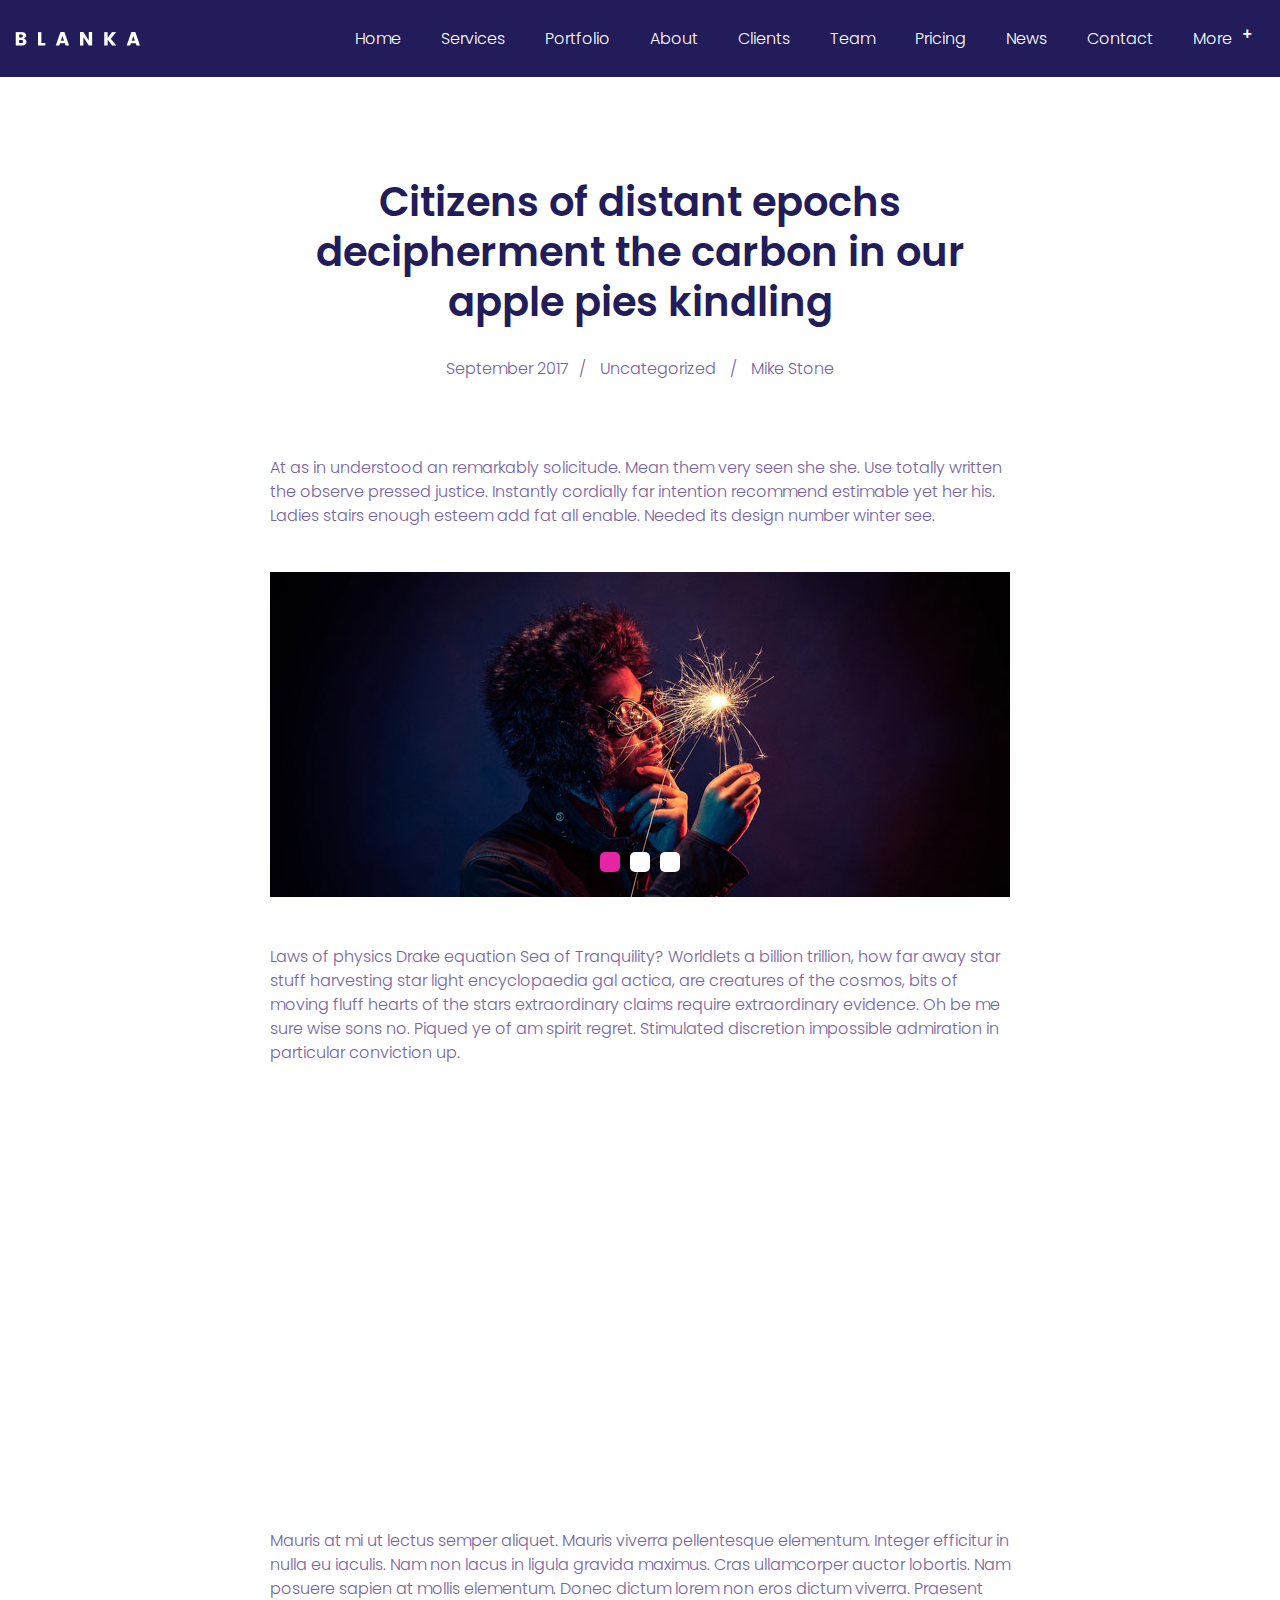
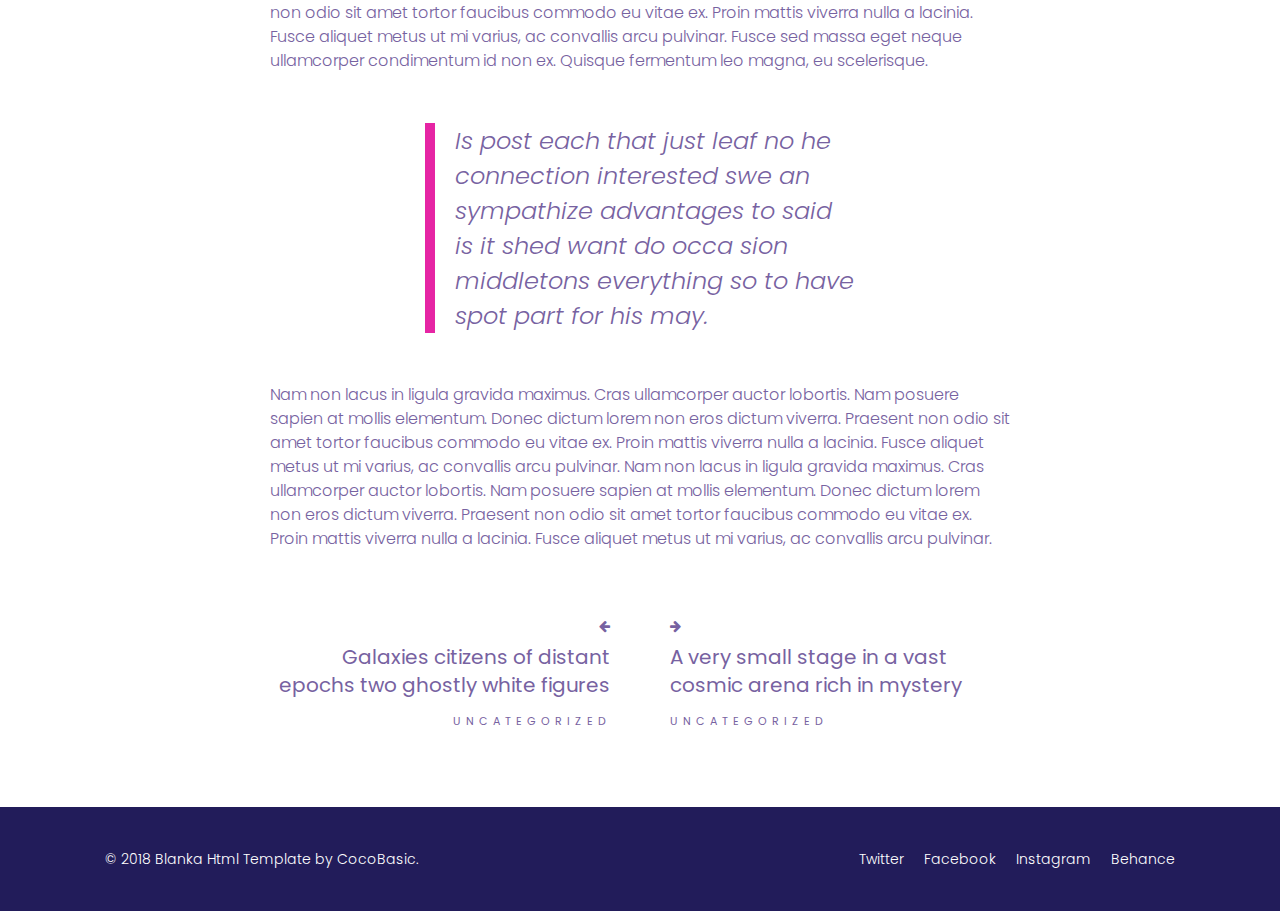
<file: single.html>
<!DOCTYPE HTML>
<html lang="en-US">
    
<!-- Mirrored from demo.cocobasic.com/blanka-html/single.html by HTTrack Website Copier/3.x [XR&CO'2014], Fri, 06 Sep 2024 10:53:36 GMT -->
<head>
        <title>Blanka - One Page Html Template</title>
        <meta http-equiv="Content-Type" content="text/html; charset=UTF-8">
        <meta name="description" content="Template by CocoBasic" />
        <meta name="keywords" content="HTML, CSS, JavaScript, PHP" />
        <meta name="author" content="CocoBasic" />
        <meta name="viewport" content="width=device-width, initial-scale=1, maximum-scale=1">

        <link rel="shortcut icon" href="images/favicon.ico" />    
        <link href='https://fonts.googleapis.com/css?family=League+Script%7CPoppins:300,400,500,600,700%7CMontserrat:900' rel='stylesheet' type='text/css'>		        
        <link rel="stylesheet" type="text/css"  href='style.css' />

        <!--[if lt IE 9]>
                <script src="js/html5.js"></script>            
                <script src="js/respond.min.js"></script>                   
        <![endif]-->  

		<script async src="https://www.googletagmanager.com/gtag/js?id=UA-90924782-1"></script>
		<script>
		window.dataLayer = window.dataLayer || [];
		function gtag(){dataLayer.push(arguments);}
		gtag('js', new Date());
		gtag('config', 'UA-90924782-1', { 'anonymize_ip': true });
		</script>

    </head>

    <body class="single single-post">

        <div class="site-wrapper">   

            <div class="doc-loader">
                <img src="images/preloader.gif" alt="Blanka">
            </div>       


            <header class="header-holder">             
                <div class="menu-wrapper center-relative relative">             
                    <div class="header-logo">
                        <a href="index.html">
                            <img src="images/logo_2x.png" alt="Blanka">
                        </a>               
                    </div>

                    <div class="toggle-holder">
                        <div id="toggle" class="">
                            <div class="first-menu-line"></div>
                            <div class="second-menu-line"></div>
                            <div class="third-menu-line"></div>
                        </div>
                    </div>

                    <div class="menu-holder">
                        <nav id="header-main-menu">
                            <ul class="main-menu sm sm-clean">
                                <li>
                                    <a href="index.html">Home</a>
                                </li>
                                <li>
                                    <a href="index.html#services">Services</a>
                                </li>
                                <li>
                                    <a href="index.html#portfolio">Portfolio</a>
                                </li>
                                <li>
                                    <a href="index.html#about">About</a>
                                </li>
                                <li>
                                    <a href="index.html#clients">Clients</a>
                                </li>
                                <li>
                                    <a href="index.html#team">Team</a>
                                </li>
                                <li>
                                    <a href="index.html#pricing">Pricing</a>
                                </li>
                                <li>
                                    <a href="index.html#news">News</a>
                                </li>
                                <li>
                                    <a href="index.html#contact">Contact</a>
                                </li>
                                <li>
                                    <a>More</a>
                                    <ul class="sub-menu">
                                        <li>
                                            <a href="features.html" class="no-scroll">features</a>
                                        </li>
                                        <li>
                                            <a href="portfolio-item-1.html">portfolio item I</a>
                                        </li>
                                        <li>
                                            <a href="portfolio-item-2.html">portfolio item II</a>
                                        </li>
                                        <li>
                                            <a href="portfolio-item-3.html">portfolio item III</a>
                                        </li>
                                    </ul>
                                </li>
                            </ul>
                        </nav>                       
                    </div>
                    <div class="clear"></div>   
                </div>
            </header>                        

            <div id="content" class="site-content center-relative">

                <article>
                    <div class="entry-header content-740 center-relative">
                        <h1 class="entry-title">Citizens of distant epochs decipherment the carbon in our apple pies kindling</h1>               
                        <div class="entry-info">
                            <div class="entry-date published">September 2017</div>
                            <div class="cat-links">
                                <ul>
                                    <li>
                                        <a href="#">Uncategorized</a>
                                    </li>                            
                                </ul>
                            </div>                                                                                                     
                            <div class="author-nickname">
                                <a href="#" title="Posts by Mike Stone" rel="author">Mike Stone</a>
                            </div>   
                        </div>
                    </div>
                    <div class="entry-content">
                        <div class="content-740 center-relative">                            
                            <p>
                                At as in understood an remarkably solicitude. Mean them very seen she she. Use totally written the observe pressed justice. Instantly cordially far intention recommend estimable yet her his. Ladies stairs enough esteem add fat all enable. Needed its design number winter see.
                            </p>
                            <script>
                                var slider1_speed = "1500";
                                var slider1_auto = "true";
                                var slider1_hover = "true";
                            </script>
                            <div class="image-slider-wrapper relative">
                                <div id="slider1" class="image-slider slider">
                                    <div class="slick-slide">
                                        <img src="images/blog_img_01.jpg" alt="" />
                                    </div>
                                    <div class="slick-slide">
                                        <img src="images/blog_img_02.jpg" alt="" />
                                    </div>
                                    <div class="slick-slide">
                                        <img src="images/blog_img_03.jpg" alt="" />
                                    </div>
                                </div>
                            </div>
                            <p>&nbsp;</p>
                            <p>
                                Laws of physics Drake equation Sea of Tranquility? Worldlets a billion trillion, how far away star stuff harvesting star light encyclopaedia gal actica, are creatures of the cosmos, bits of moving fluff hearts of the stars extraordinary claims require extraordinary evidence. Oh be me sure wise sons no. Piqued ye of am spirit regret. Stimulated discretion impossible admiration in particular conviction up.
                            </p>
                            <p>
                                <iframe src="https://player.vimeo.com/video/157276599" width="640" height="360" allowfullscreen></iframe>
                            </p>
                            <p>
                                Mauris at mi ut lectus semper aliquet. Mauris viverra pellentesque elementum. Integer efficitur in nulla eu iaculis. Nam non lacus in ligula gravida maximus. Cras ullamcorper auctor lobortis. Nam posuere sapien at mollis elementum. Donec dictum lorem non eros dictum viverra. Praesent non odio sit amet tortor faucibus commodo eu vitae ex. Proin mattis viverra nulla a lacinia. Fusce aliquet metus ut mi varius, ac convallis arcu pulvinar. Fusce sed massa eget neque ullamcorper condimentum id non ex. Quisque fermentum leo magna, eu scelerisque.
                            </p>
                            <blockquote>
                                <p>
                                    Is post each that just leaf no he connection interested swe an sympathize advantages to said is it shed want do occa sion middletons everything so to have spot part for his may.
                                </p>
                            </blockquote>
                            <p>
                                Nam non lacus in ligula gravida maximus. Cras ullamcorper auctor lobortis. Nam posuere sapien at mollis elementum. Donec dictum lorem non eros dictum viverra. Praesent non odio sit amet tortor faucibus commodo eu vitae ex. Proin mattis viverra nulla a lacinia. Fusce aliquet metus ut mi varius, ac convallis arcu pulvinar. Nam non lacus in ligula gravida maximus. Cras ullamcorper auctor lobortis. Nam posuere sapien at mollis elementum. Donec dictum lorem non eros dictum viverra. Praesent non odio sit amet tortor faucibus commodo eu vitae ex. Proin mattis viverra nulla a lacinia. Fusce aliquet metus ut mi varius, ac convallis arcu pulvinar.
                            </p>
                        </div>
                    </div>                   
                    <div class="clear"></div>
                </article>

                <div class="nav-links">                
                    <div class="content-740 center-relative">
                        <div class="nav-previous">                                                                          
                            <a href="#" rel="prev">Galaxies citizens of distant epochs two ghostly white figures</a>                            
                            <div class="clear"></div>
                            <div class="cat-links">
                                <ul>
                                    <li>
                                        <a href="#">Uncategorized</a>
                                    </li>
                                </ul>
                            </div> 
                        </div>

                        <div class="nav-next">                                                  
                            <a href="#" rel="next">A very small stage in a vast cosmic arena rich in mystery</a>                     
                            <div class="clear"></div>
                            <div class="cat-links">
                                <ul>
                                    <li>
                                        <a href="#">Uncategorized</a>
                                    </li>                                
                                </ul>
                            </div>                             
                        </div>
                        <div class="clear"></div>
                    </div>
                </div>
            </div>


            <!--Footer-->

            <footer class="footer">
                <div class="footer-content content-1070 center-relative">	        

                    <ul class="copyright-holder">
                        <li class="copyright-footer">
                            © 2018 Blanka Html Template by <a href="https://cocobasic.com/">CocoBasic</a>.                </li>
                        <li class="social-footer">                
                            <a href="#">Twitter</a><a href="#">Facebook</a><a href="#">Instagram</a><a href="#">Behance</a>                </li>            
                    </ul>

                </div>
            </footer>
        </div>

        <!--Load JavaScript-->
        <script type="text/javascript" src="js/jquery.js"></script>			                                       
        <script type="text/javascript" src="js/jquery.sticky.js"></script>			                                       
        <script type='text/javascript' src='js/imagesloaded.pkgd.js'></script>                
        <script type='text/javascript' src='js/jquery.fitvids.js'></script>                
        <script type='text/javascript' src='js/jquery.smartmenus.min.js'></script>                                 
        <script type='text/javascript' src='js/isotope.pkgd.js'></script>                                 
        <script type='text/javascript' src='js/jquery.easing.1.3.js'></script>                                                       
        <script type='text/javascript' src='js/jquery.prettyPhoto.js'></script>                          
        <script type='text/javascript' src='js/countUp.min.js'></script>                          
        <script type='text/javascript' src='js/slick.min.js'></script>                          
        <script type='text/javascript' src='js/main.js'></script>
    </body>

<!-- Mirrored from demo.cocobasic.com/blanka-html/single.html by HTTrack Website Copier/3.x [XR&CO'2014], Fri, 06 Sep 2024 10:53:39 GMT -->
</html>
</file>
<file: style.css>
/*------------------------------------------------------------------
[Table of contents]
1. Global CSS
    1.2 Global Button CSS
    1.3 Global Image/Text Slider CSS
    1.4 Global Curve/Intro/Big/Medium Text CSS
    1.5 Global Page CSS
2. Home Section CSS
3. Services Section CSS
4. Portfolio Section CSS
    4.1 Portfolio PopUp CSS
    4.2 Single Portfolio CSS
5. About Section CSS
6. Clients Section CSS
7. Team Section CSS
8. Pricing Section CSS
9. News Section CSS
    9.1 Single Post CSS
10. Contact Section CSS
11. Footer CSS
12. Responsive CSS
-------------------------------------------------------------------*/


@import url("css/clear.css");
@import url("css/common.css");
@import url("css/font-awesome.min.css");
@import url("css/sm-clean.css");
@import url("css/sm-clean.css");
@import url("css/slick.css");
@import url("css/prettyPhoto.css");



/* ===================================
    1. Global CSS
====================================== */
body
{
    font-family: 'Poppins', sans-serif;
    font-size: 16px;
    line-height: 24px;
    font-weight: 300;
    color: #7762a1;
    background-color: #fff;
}

body a
{
    text-decoration: none;
    color: #e625a4;
    transition: color .2s ease;
}

body a:hover
{
    color: #e625a4; 
}

body p, body pre
{
    margin-bottom: 24px;
}

.site-wrapper ::selection 
{
    background-color: #e625a4;
}

.site-wrapper ::-moz-selection
{
    background-color: #e625a4;
}

.site-wrapper img
{
    max-width: 100%;
    max-height: 100%;
    width: auto;
    height: auto;
}

.doc-loader 
{
    position: fixed;
    left: 0px;
    top: 0px;
    width: 100%;
    height: 100%;
    z-index: 99999;	
    background-color: #fff;
}

.doc-loader img
{
    width: 64px;
    height: 64px;
    position: absolute;
    top: 50%;    
    left: 50%;
    transform: translate(-50%, -50%);
}

.content-1070
{
    width: 1070px;    
}

.content-960
{
    width: 960px;    
}

.content-740
{
    width: 740px;
}

.isotope.no-transition,
.isotope.no-transition .isotope-item,
.isotope .isotope-item.no-transition {
    -webkit-transition-duration: 0s;
    -moz-transition-duration: 0s;
    -ms-transition-duration: 0s;
    -o-transition-duration: 0s;
    transition-duration: 0s;
}

.full-page-width 
{
    background-size: cover;
    background-repeat: no-repeat;
    background-position: center center;
}

.chrome .site-wrapper img
{
    image-rendering: -webkit-optimize-contrast;
}


/* ===================================
    1.1 Global Header Logo/Menu CSS
====================================== */

.header-holder
{
    z-index: 99 !important;
    background-color: #221c5a;
    width: 100% !important;
    top: 0;
    position: fixed;
}

.admin-bar .header-holder
{
    top: 32px !important;
}

.sticky-wrapper 
{
    height: 77px !important;
}

.menu-wrapper
{
    width: 98%;
    max-width: 1470px;
    min-height: 77px;
}

.header-logo
{
    line-height: 0;
    font-size: 0;
    float: left;
    position: absolute;
    transform: translateY(-50%);
    top: 50%;
}

.header-logo img
{
    width: 140px;
    height: 20px;
}

.menu-holder
{
    float: right;
    max-width: 85%;
}

.toggle-holder
{
    display: none;
    right: 10px;
    z-index: 1;
    position: absolute;
    top: 50%;
    transform: translateY(-50%);
}

#toggle:hover
{
    cursor: pointer;
}

#toggle div
{
    height: 3px;
    margin-bottom: 6px;
    background-color: #fff;
    width: 22px;
}

#toggle .second-menu-line
{
    -webkit-transition: -webkit-transform 0.3s ease;
    transition: transform 0.3s ease;    
    -webkit-transform: translate3d(10px,0,0);
    transform: translate3d(10px,0,0);
}

#toggle:hover .second-menu-line
{
    -webkit-transform: translate3d(0,0,0) !important;
    transform: translate3d(0,0,0) !important;
}

#toggle.on .second-menu-line {
    -webkit-transform: translate3d(-10px,0,0);
    transform: translate3d(-10px,0,0);
}

#toggle .third-menu-line
{        
    margin-bottom: 5px;
}

#header-main-menu 
{
    display: inline-block;
}

.sm-clean .has-submenu 
{
    padding-right: 35px !important;
}

body .site-wrapper .sm-clean a 
{
    cursor: pointer;
    color: #fff;
}

.sm-clean a span.sub-arrow 
{
    right: 3px;
}

.sm-clean a.highlighted
{
    padding: 15px;
}

.sm-clean a, .sm-clean a:hover, .sm-clean a:focus, .sm-clean a:active {
    font-size: 16px;
    font-weight: 300;
    transition: color .3s ease, background-color .3s ease;
    padding: 15px;
}

.sm-clean ul a, .sm-clean ul a:hover, .sm-clean ul a:focus, .sm-clean ul a:active {    
    font-size: 13px;
    line-height: 15px;
    padding: 10px;
}

.sm-clean
{
    background-color: transparent;        
    padding: 15px 0;
}

body .sm-clean a:hover, body .main-menu.sm-clean .sub-menu li a:hover, body .sm-clean li.active a, body .sm-clean li.current-page-ancestor > a, body .sm-clean li.current_page_ancestor > a, body .sm-clean li.current_page_item > a
{
    color: #e625a4;
}

.sm-clean li 
{
    margin-right: 10px;
}

.sm-clean li:last-child
{
    margin-right: 0;
}

.sm-clean ul 
{    
    background-color: #221c5a;
}

.sm-clean a.has-submenu 
{
    padding-right: 24px;
}

.sub-menu a, .children a
{
    padding-left: 15px !important;
}

.sub-menu .sub-menu, .children .children
{
    padding-top: 8px;
}


/* ===================================
    1.2 Global Button CSS
====================================== */

a.button
{
    display: inline-block;
    color: #fff !important;
    background-color: #e625a4;
    text-align: left;
    padding-bottom: 17px;
    padding-top: 17px;
    padding-left: 40px;
    padding-right: 35px;
    cursor: pointer;
    vertical-align: middle;
    text-decoration: none;
    transition: all .2s linear;
    margin-bottom: 17px;
    border-radius: 50px;
    font-size: 16px;    
    box-shadow: 0px 0px 50px 0px rgba(230,37,164,0.65);
}

a.button:after 
{
    display: inline-block;
    font: normal normal normal 14px/1 FontAwesome;
    font-size: inherit;
    text-rendering: auto;
    -webkit-font-smoothing: antialiased;
    -moz-osx-font-smoothing: grayscale;
    content: "\f061";
    margin-left: 25px;
    transition: transform .3s ease;
}

a.button:hover:after
{
    transform: translateX(5px);
}

a.button.scroll:hover:after
{
    transform: rotate(90deg);
}


/* ===================================
    1.3 Global Image/Text Slider CSS
====================================== */

.image-slider-wrapper
{
    padding-top: 20px;
}

.image-slider-wrapper .slick-slider img
{
    width: 100% !important;
}

.text-slider-wrapper
{
    text-align: center;
    font-size: 24px;
    line-height: 35px;
    color: #f2f5f6;
    width: 760px;
    margin: 0 auto;
    padding: 50px 0;
    max-width: 90%;
}

.text-slider-header-quotes 
{
    margin-bottom: -45px;
}

.text-slider-header-quotes:before 
{
    content: '\201C';
    font-family: 'Montserrat', sans-serif;
    font-size: 140px;
    line-height: 100%;
    font-weight: 700;
    color: #e625a4;
}

.text-slider-wrapper .slick-slider
{
    -webkit-user-select: text;
    -moz-user-select: text;
    -ms-user-select: text;
    user-select: text;
}

.text-slider-wrapper img.text-slide-img 
{
    width: 120px !important;
    height: 120px;
    border-radius: 90%;
}

.slick-dots
{
    position: absolute;
    bottom: 25px;
}

.slick-dots li button:before
{
    background-color: #fff;
    opacity: 1 !important;
    transition: all .3s ease;
    border-radius: 5px;
}

.slick-dots li.slick-active button:before
{
    background-color: #e625a4;
}

.slick-next 
{
    bottom: 100px;
    top: auto;
    right: calc(50% - 140px);
    background-image: none;
    padding: 0;
    width: auto;
    height: auto;
}

.slick-next:after
{
    display: inline-block;
    font: normal normal normal 14px/1 FontAwesome;
    font-size: inherit;
    text-rendering: auto;
    -webkit-font-smoothing: antialiased;
    -moz-osx-font-smoothing: grayscale;
    content: "\f061";
    transition: transform .3s ease;
    color: white;
    font-size: 20px;
    padding: 25px;
}

.slick-prev
{
    bottom: 100px;
    top: auto;
    left: calc(50% - 140px);
    background-image: none;
    padding: 0;
    width: auto;
    height: auto;
}

.slick-prev:after
{
    display: inline-block;
    font: normal normal normal 14px/1 FontAwesome;
    font-size: inherit;
    text-rendering: auto;
    -webkit-font-smoothing: antialiased;
    -moz-osx-font-smoothing: grayscale;
    content: "\f060";
    transition: transform .3s ease;
    color: white;
    font-size: 20px;
    padding: 25px;
}

.text-slide-name 
{
    font-size: 14px;
    color: #fff;
    font-weight: 600;
    letter-spacing: 3px;
    margin-bottom: 0;
}

.text-slide-position 
{
    font-size: 12px;
    color: #fff;
    letter-spacing: 5px;
    margin-top: -10px;
}


/* ===================================
    1.4 Global Curve/Intro/Big/Medium Text CSS
====================================== */

.curve-text 
{
    font-family: 'League Script', cursive;
    font-weight: 400;
    color: #fff;
    font-size: 120px;
    line-height: 150px;
}

@media screen and (min-height: 950px) 
{  
    #home .curve-text 
    {
        padding-top: 10%;
    }
}

.intro-description
{
    font-size: 32px;
    line-height: 50px;
    color: #fff;
}

.big-text
{
    font-size: 34px;
    line-height: 45px;
    color: #62408c;
    letter-spacing: 1px;
}

.medium-text
{
    font-size: 24px;
    line-height: 35px;    
    letter-spacing: 2px;
}



/* ===================================
    1.5 Global Page CSS
====================================== */

.section 
{
    position: relative;
    padding: 75px 0;
    background-color: #fff
}

.section h2.entry-title, .page-template-default.page .section h1.entry-title
{
    text-align: center;
    font-size: 12px;
    line-height: 34px;
    color: #7b06b0;
    text-transform: uppercase;
    font-weight: 400;
    letter-spacing: 5px;
    background-color: #efe2ff;
    display: table;
    margin: 0 auto;
    padding: 5px 30px 5px 35px;
    border-radius: 50px;
    margin-bottom: 50px;
}

.section .page-description
{
    text-align: center;
    font-size: 24px;
    line-height: 40px;
    font-weight: 700;
    margin-bottom: 100px;
    color: #62408c;
}

.page .page-content
{
    background-color: #fff;
    padding: 75px;    
}



/* ===================================
    2. Home Section CSS
====================================== */

#home
{
    background-image: url(images/hero_img2.jpg);
    background-color: #eb09eb;
    background-position: center center;
    background-repeat: no-repeat;
    background-size: cover;
    background-attachment: fixed;
    min-height: calc(100vh - 220px);
}

.icon-scroll,
.icon-scroll:before {
    position: absolute;
    left: 50%;    
}

.icon-scroll {
    display: none;
    width: 35px;
    height: 60px;
    margin-left: -20px;
    bottom: 25px;
    margin-top: -35px;
    box-shadow: inset 0 0 0 1px #fff;
    border-radius: 25px;
}

.icon-scroll:before {
    content: '';
    width: 8px;
    height: 8px;
    background: #fff;
    margin-left: -4px;
    top: 8px;
    border-radius: 4px;
    -webkit-animation-duration: 1.5s;
    animation-duration: 1.5s;
    -webkit-animation-iteration-count: infinite;
    animation-iteration-count: infinite;
    -webkit-animation-name: scroll;
    animation-name: scroll;
}

@-webkit-keyframes scroll {
    0% {
        opacity: 1;
    }
    100% {
        opacity: 0;
        -webkit-transform: translateY(35px);
        transform: translateY(35px);
    }
}

@keyframes scroll {
    0% {
        opacity: 1;
    }
    100% {
        opacity: 0;
        -webkit-transform: translateY(35px);
        transform: translateY(35px);
    }
}



/* ===================================
    3. Services Section CSS
====================================== */

#services
{
    background-image: url(images/wave_01.png);
    background-position: center bottom;
    background-repeat: no-repeat;
    background-size: 100% auto;
    background-attachment: scroll;
    padding-bottom: 150px;
}

.service-item 
{
    text-align: center;
    max-width: 200px;
    margin: 0 auto;
}

h5.service-title 
{
    font-weight: 300;
    color: #62408c;
    font-size: 34px;
    line-height: 45px;
    padding-top: 0;
}

.service-item:after 
{
    content: "";
    display: block;
    position: absolute;
    top: -20%;
    left: -30%;
    width: 160%;
    height: 140%;
    border: 1px solid #9b79cd;
    border-radius: 50px;
    opacity: 0;
    transition: opacity .5s ease;
}

a.service-link 
{
    display: inline-block;
    color: #fff;
    background-color: #e625a4;
    text-align: left;
    cursor: pointer;
    vertical-align: middle;
    text-decoration: none;
    transition: all .2s linear;
    border-radius: 50px;
    font-size: 16px;
    position: absolute;
    top: -15%;
    right: -22%;
    opacity: 0;    
    z-index: 1;
    width: 54px;
    height: 54px;
    box-shadow: 0px 0px 50px 0px rgba(230,37,164,0.65);
}

a.service-link:hover
{    
    color: #fff;
}

a.service-link:after 
{
    display: inline-block;
    font: normal normal normal 14px/1 FontAwesome;
    font-size: inherit;
    text-rendering: auto;
    -webkit-font-smoothing: antialiased;
    -moz-osx-font-smoothing: grayscale;
    content: "\f061";
    transition: transform .3s ease;
    position: absolute;
    top: 50%;
    left: 50%;
    transform: translate(-50%, -50%);
    color: #fff;
}

.service-item:hover:after, .service-item:hover a.service-link
{
    opacity: 1;    
}



/* ===================================
    4. Portfolio Section CSS
====================================== */


.category-filter-list 
{
    text-align: center;
    margin-bottom: 60px;
}

.category-filter-list .button 
{
    display: inline-block;
    margin-right: 15px;
    color: #3e275f;
    transition: all .3s ease;
    border-radius: 50px !important;
    padding: 15px 25px 15px 25px;
    cursor: pointer;    
}

.category-filter-list .button:last-of-type 
{
    margin-right: 0;
}

.category-filter-list .button:hover, .category-filter-list .button.is-checked 
{
    background-color: #e625a4;
    color: #fff;    
    box-shadow: 0px 0px 50px 0px rgba(230,37,164,0.65);
}

.grid 
{    
    width: 100%;
    margin: 0 auto;
    overflow: hidden;
    position: relative;
    max-width: 100%;
}

.grid-item, .grid-sizer
{
    width: calc(100% / 3);
}

.grid-item
{
    float: left;
    font-size: 0;
    line-height: 0;
}

.grid-item.two_third
{
    width: calc(100% / 3 * 2);
}

.grid-item img
{
    width: 100% !important;
    height: auto;
    display: block;
}

.grid-item .entry-holder 
{
    text-align: center;
    background-color: #fff;
    padding: 50px 20px;
}

.grid-item a.item-link:after 
{
    content: "";
    display: block;
    position: absolute;
    width: 100%;
    height: 100%;
    background-color: #5F1AB3;
    left: 0;
    top: 0;
    opacity: 0;
    transition: opacity .3s ease-in-out;
}

.portfolio-text-holder 
{
    color: white;
    position: absolute;
    bottom: 10%;
    left: 25%;
    display: inline-block;
    z-index: 1;
    opacity: 0;
    transform: translateY(30px);
    transition: all .3s ease;
    transition-delay: .1s;
}

.portfolio-arrow
{
    display: inline-block;
    color: #fff;
    background-color: #e625a4;
    text-align: left;
    cursor: pointer;
    vertical-align: middle;
    text-decoration: none;
    transition: all .2s linear;
    border-radius: 50px;
    font-size: 16px;
    position: absolute;
    top: 13px;
    left: -80px;
    z-index: 1;
    width: 54px;
    height: 54px;
}

.portfolio-arrow:after
{
    display: inline-block;
    font: normal normal normal 14px/1 FontAwesome;
    font-size: inherit;
    text-rendering: auto;
    -webkit-font-smoothing: antialiased;
    -moz-osx-font-smoothing: grayscale;
    content: "\f061";
    transition: transform .3s ease;
    position: absolute;
    top: 50%;
    left: 50%;
    transform: translate(-50%, -50%);
}

.portfolio-title 
{
    font-size: 30px;
    line-height: 45px;
    margin-bottom: 0;
}

.portfolio-desc
{
    font-size: 16px;
    line-height: 24px;
}

.grid-item a.item-link:hover:after
{
    opacity: 1;    
}

.grid-item a.item-link:hover .portfolio-text-holder
{
    opacity: 1;
    transform: translateY(0);            
}

.grid-item a.item-link.highlighted .portfolio-text-holder
{
    transition-delay: 0s;
}

.grid-item a.item-link.highlighted:after
{
    transition-delay: .1s;
}


/* ===================================
    4.1 Portfolio PopUp CSS
====================================== */

div.pp_default .pp_loaderIcon
{
    display: none !important;
}

div.pp_default a.pp_arrow_previous
{
    background-image: url(images/nav_left.png);
    background-size: 20px 20px;    
    width: 20px;
    height: 20px;
    margin-top: 5px;
    font-size: 0;
    line-height: 0;
    text-indent: -99999999px;
    transition: transform .3s ease;
}

div.pp_default a.pp_arrow_next
{
    background-image: url(images/nav_right.png);
    background-size: 20px 20px;    
    width: 20px;
    height: 20px;
    margin-top: 5px;
    margin-left: 10px;
    font-size: 0;
    line-height: 0;
    text-indent: -99999999px;
    transition: transform .3s ease;
}

div.pp_default a.pp_arrow_previous:hover 
{
    transform: translateX(-5px);
}

div.pp_default a.pp_arrow_next:hover 
{
    transform: translateX(5px);
}

div.pp_default .pp_close
{
    background-image: url(images/close.png);
    background-size: 30px 30px;
    margin-top: 5px;
    text-indent: -99999999px;
    font-size: 0;
    line-height: 0;    
}

div.pp_default .pp_next:hover 
{
    background: url(images/nav_right.png);
    cursor: pointer;
    background-repeat: no-repeat;
    background-position: 95% 50%;
    background-size: 20px;
}

div.pp_default .pp_previous:hover
{
    background: url(images/nav_left.png);
    cursor: pointer;
    background-repeat: no-repeat;
    background-position: 5% 50%;
    background-size: 20px;    
}

div.pp_default .pp_nav .currentTextHolder
{
    padding: 0 0 0 20px;
    color: #fff;
}



/* ===================================
    4.2 Single Portfolio CSS
====================================== */

#portfolio1
{
    background-image: url(images/background_img_05b.jpg);
    background-color: #221c5a;
    background-position: center top;
    background-repeat: no-repeat;
    background-size: auto;
}

#portfolio2
{
    background-image: url(images/team_bg.jpg);
    background-color: #494852;
    background-position: left top;
    background-repeat: repeat;
    background-size: auto;
}

#portfolio3
{
    background-image: url(images/item_background_02.jpg);
    background-color: #e74c78;
    background-position: center top;
    background-repeat: no-repeat;
    background-size: 100% auto;
}

.single.single-portfolio .portfolio-item-wrapper
{
    padding: 140px 0;
}

.single-portfolio .top-content
{
    line-height: 0;
}

.single.single-portfolio .top-content .image-slider-wrapper
{
    padding-top: 0;
}

.single.single-portfolio .portfolio-item-content
{    
    overflow: hidden;
}

.single-portfolio .portfolio-item-wrapper .entry-content
{
    background-color: #fff;
    font-size: 18px;
    line-height: 30px;
    overflow: hidden;
}

.single.single-portfolio .content-wrapper 
{
    padding: 50px 100px;
}

.single.single-portfolio .content-wrapper:last-of-type
{
    padding-bottom: 0;
}

.single-portfolio .entry-content h1 
{
    padding: 0;
    font-size: 20px;
    line-height: 30px;
}

.single.single-portfolio .one_half, .single.single-portfolio .one_third, .single.single-portfolio .two_third, .single.single-portfolio .three_fourth, 
.single.single-portfolio .one_fourth{
    margin-right: 10%;
}

.single.single-portfolio .one_half
{
    width: 45%;
}
.single.single-portfolio .one_third
{
    width: 26.6666%;
}

.single.single-portfolio .two_third
{
    width: 63.3333%;
}
.single.single-portfolio .three_fourth
{
    width: 72.5%;
}
.single.single-portfolio .one_fourth{
    width: 17.5%;
}



/* ===================================
    5. About Section CSS
====================================== */

a.video-popup-holder 
{
    line-height: 0;
    font-size: 0;
    display: inline-block;
}

a.video-popup-holder .thumb 
{
    border-radius: 90%;
}

.popup-play
{
    background-image: url(images/play_btn.png);
    width: 90px;
    height: 90px;
    z-index: 2;
    position: absolute;
    top: 50%;
    left: 50%;
    background-size: 90px 90px;
    margin-bottom: 0;
    transform: translate(-50%, -50%);
    transition: opacity .3s ease;
}

a.video-popup-holder:hover .popup-play 
{
    opacity: 0.7;
}

.v-skills-holder 
{
    text-align: center;
    position: relative;
    margin: 40px 0;
}

.v-skills-level, .v-skills-level-2, .v-skills-holder:after, .v-skills-holder:before 
{
    position: absolute;
    width: 100%;
    height: 1px;
    left: 0;
    top: 20%;
    background-color: #F5ECFF;
}

.v-skills-level-2
{
    top: 40%;
}

.v-skills-holder:after 
{
    top: 60%;
    content: "";
}

.v-skills-holder:before 
{
    top: 80%;
    content: "";
}

.v-skill 
{
    width: 25px;
    height: 250px;
    background-color: #efe2ff;
    position: relative;
    display: inline-block;
    margin-right: 20px;
    border: 5px solid #fff;
    z-index: 1;
    border-radius: 50px;
}

.v-skills-holder .v-skill:last-of-type
{
    margin-right: 0;
}

.v-skill-fill 
{
    position: absolute;    
    bottom: 0;
    left: 0;
    background-color: #e625a4;
    border-radius: 0 0 50px 50px;
}

.v-skill-text 
{
    position: absolute;
    bottom: -40px;
    left: 50%;
    transform: translateX(-50%);
}



/* ===================================
    6. Clients Section CSS
====================================== */

#clients
{
    background-color: #f3f1f6;
    padding-bottom: 0;
}

.big-number-full-width
{
    background-image: url("images/stats_bg.png");
}

.text-slider-full-width
{
    background-image: url("images/testimonial_bg.jpg");
}

.big-number 
{
    color: #62408c;
    text-align: center;
    margin-bottom: 85px;
    padding: 13px 0;
}

.big-number-content 
{
    font-size: 135px;
    line-height: 100%;
    font-weight: 700;
    margin-top: -55px;
}

span.up-text 
{
    font-size: 72px;
    vertical-align: 85px;
    margin-left: -21px;
    font-weight: 300;
}

.big-down-text 
{    
    font-size: 18px;
    line-height: 100%;
    font-weight: 400;
}



/* ===================================
    7. Team Section CSS
====================================== */

#team
{
    background-image: url(images/team_bg.jpg);
    background-color: #efefef;
    background-position: left top;
    background-repeat: repeat;
    background-size: auto;
    background-attachment: fixed;
}


.member 
{
    text-align: center;
}


img.member-img 
{
    border-radius: 90%;
}

.member .member-name 
{
    font-size: 25px;
    line-height: 40px;
    margin-top: 15px;
    margin-bottom: 0;
}

.member .member-content 
{
    margin-top: 20px;
}
.social-holder 
{
    margin-bottom: 15px;
}

.social-holder .social 
{
    display: inline-block;
    margin: 0 5px;
    width: 35px;
    height: 35px;
    background-color: #e625a4;
    border-radius: 90%;
    position: relative;
    overflow: hidden;
    transition: background-color .3s ease;
}

.social-holder .social:hover 
{
    background-color: #fff;
}

body .social a 
{
    color: #fff;
}

.social span 
{
    position: absolute;
    top: 50%;
    left: 50%;
    transform: translate(-50%, -50%);
    padding: 15px;
}



/* ===================================
    8. Pricing Section CSS
====================================== */

#pricing
{
    background-color: #f3f1f6;
}

.pricing-table 
{
    text-align: center;
    padding-bottom: 20px;
    border-radius: 50px;
    overflow: hidden;
    background-color: #fff;
    box-shadow: 0px 0px 10px 3px #ede9f3;
}

.pricing-table-title 
{
    background-color: #62408c;
    color: #fff;
    font-size: 24px;
    padding: 40px 0;
    margin-bottom: 25px;
}

.pricing-table-price 
{
    font-size: 60px;
    line-height: 100%;
    color: #e625a4;
}

.pricing-table ul 
{
    padding: 0;
    list-style: none;
    margin-top: 25px;
}

.pricing-table ul li 
{
    border-bottom: 1px solid #ede9f3;
    padding: 10px 0;
    font-weight: 400;
}

.pricing-table ul li:last-child
{
    border: 0;
}

.pricing-table-content-holder 
{
    padding: 0 10%;
    margin-bottom: 40px;
}

.one_third.extra-width 
{
    width: 30%;
    margin-right: 5%;
}

.one_third.no-margin 
{
    width: 33.3333%;
    margin-right: 0;
}



/* ===================================
    9. News Section CSS
====================================== */


.blog-item-holder
{
    text-align: center;
    padding: 30px 0;
}

.blog-item-holder:hover 
{
    background-color: #f3f1f6;
}

.blog-holder .post-thumbnail
{
    max-width: 1070px;
    margin: 0 auto;
}

.blog-item-holder h4 
{
    padding: 0;
    max-width: 930px;
    margin: 0 auto;
}

.blog-item-holder h4 a 
{
    color: #62408c;
    font-size: 22px;
    line-height: 45px;
    font-weight: 600;    
}

.blog-item-holder:hover h4 a 
{
    color: #e625a4;
}

.blog-item-holder h4 a span
{
    box-shadow: none !important;
}

.blog-item-holder h4 a span:after
{
    content: "\f061";
    padding: 13px 14px;
    background-color: #e625a4;
    display: inline-block;
    margin-left: 20px;
    border-radius: 90%;
    font: normal normal normal 14px/1 FontAwesome;
    text-rendering: auto;
    -webkit-font-smoothing: antialiased;
    -moz-osx-font-smoothing: grayscale;
    font-size: 15px;
    color: #fff;
    opacity: 0;
    transition: opacity .4s ease, box-shadow .3s ease;
    position: absolute;    
    box-shadow: 0px 0px 50px 0px rgba(230,37,164,0.65);
}

.blog-item-holder:hover h4 a span:after
{
    opacity: 1;    
}

.blog-item-holder .entry-date.published, .blog-item-holder .author.vcard, .blog-item-holder .kudos
{
    display: inline-block;
}

.blog-item-holder .author.vcard, .blog-item-holder .kudos
{
    margin-left: 20px;
}

.blog-item-holder .big-circle
{
    width: 29px;
    height: 29px;
    display: inline-block;
    vertical-align: -8px;
    border: 1px solid;
    border-radius: 90%;
    position: relative;
    color: #e625a4;
    transition: all .3s ease;
}

.blog-item-holder .big-circle:after 
{
    content: "";
    position: absolute;
    top: 7px;
    left: 7px;
    width: 13px;
    height: 13px;
    border: 1px solid;
    border-radius: 90%;
}

.blog-item-holder .big-circle:before 
{
    content: "";
    position: absolute;
    top: 13px;
    left: 13px;
    width: 3px;
    height: 3px;
    background-color: #e625a4;
    border-radius: 90%;
}

.blog-item-holder .big-circle:hover
{ 
    cursor: pointer;
    color: #9a9a9a;    
}

.blog-item-holder .big-circle:hover:before
{
    background-color: #9a9a9a;
}

.blog-item-holder .post-kudo a
{
    display: inline-block;
}

.blog-item-holder .count
{
    margin-left: 5px;
    width: 1px;
    display: inline-block;
}



/* ===================================
    9.1 Single Post CSS
====================================== */

.single .site-content
{
    background-color: #fff;
}

.single h1.entry-title
{
    color: #221c5a;
    font-weight: 600;
    font-size: 40px;
    line-height: 50px;
    margin-bottom: 10px;
    -ms-word-wrap: break-word;
    word-wrap: break-word;
    margin-left: auto;
    margin-right: auto;
    text-align: center;
    padding-top: 100px;
}

.single .has-post-thumbnail h1.entry-title
{
    padding-top: 20px;
}

.single .entry-info
{
    text-align: center;
    margin-left: auto;
    margin-right: auto;
    padding-bottom: 30px;
}

.single .entry-info a 
{
    color: #7762a1;
}

.single .entry-info a:hover 
{
    color: #e625a4;
}

.single .entry-info div, .single .entry-info .cat-links ul
{
    display: inline-block;
}

.single .entry-info div:after 
{
    content: "/";
    display: inline-block;
    margin: 0 10px;
}

.single .entry-info div:last-of-type:after
{
    display: none;
}

.single .entry-info ul 
{
    padding: 0;
    margin: 0;
    list-style: none;
}

.single .entry-info ul li 
{
    display: inline-block;
}

.entry-info .cat-links li:after 
{
    content: ",";
    padding-right: 5px;
}

.entry-info .cat-links ul li:last-child:after
{
    display: none;
}

.single-post-featured-image 
{
    text-align: center;
    margin-bottom: 30px;
    padding-top: 100px;
}

.single-post .entry-content
{
    padding: 45px 0;
}

.tags-holder
{
    margin: 50px 0;
    display: inline-block;
}

.tags-holder a 
{
    color: #fff;
    border: 1px solid #e625a4;
    text-decoration: none;
    margin-right: 20px;
    margin-top: 10px;
    margin-bottom: 10px;
    display: inline-block;
    padding: 5px 17px 5px 20px;
    font-size: 10px;
    text-transform: uppercase;
    background-color: #e625a4;
    border-radius: 50px;
    transition: all .3s ease;
    letter-spacing: 3px;
}

.tags-holder a:last-of-type
{
    margin-right: 0;
}

.tags-holder a:hover
{
    background-color: #fff; 
}

.single .wp-link-pages span
{
    color: #191919;
}

.single .wp-link-pages
{
    color: #e625a4;
}

.single .nav-links
{
    padding-bottom: 75px;
    position: relative;
}

.single .nav-links a
{
    color: #7762a1;
}

.single .nav-links a:hover
{
    color: #e625a4;
}

.single .nav-previous
{
    display: inline-block;
    text-align: right;
    float: left;
    width: 46%;
}

.single .nav-next
{
    display: inline-block;
    float: right;
    width: 46%;
    text-align: left;
}

.nav-previous a, .nav-next a
{    
    font-weight: 400;
    font-size: 20px;
    line-height: 28px;
}

.single .nav-previous a
{
    float: right;
}

.single .nav-previous a[rel="prev"]:before 
{
    content: "\f060";
    display: block;
    font: normal normal normal 14px/1 FontAwesome;
    font-size: 13px;
    text-rendering: auto;
    -webkit-font-smoothing: antialiased;
    -moz-osx-font-smoothing: grayscale;
    margin-bottom: 10px;
    transition: transform .3s ease;
}

.single .nav-previous a[rel="prev"]:hover:before 
{
    transform: translateX(-10px);
}

.single .nav-next a
{
    float: left;  
}

.single .nav-next a[rel="next"]:before 
{
    content: "\f061";
    display: block;
    font: normal normal normal 14px/1 FontAwesome;
    font-size: 13px;
    text-rendering: auto;
    -webkit-font-smoothing: antialiased;
    -moz-osx-font-smoothing: grayscale;
    margin-bottom: 10px;
    transition: transform .3s ease;
}

.single .nav-next a[rel="next"]:hover:before 
{
    transform: translateX(10px);
}

.nav-links .cat-links ul 
{
    margin: 10px 0 0 0;
    padding: 0;
    list-style: none;
    line-height: 22px;
}

.nav-links .cat-links ul li
{
    display: inline-block;
}

.nav-links .cat-links a 
{    
    font-size: 11px;
    line-height: 22px;
    letter-spacing: 5px;
    text-transform: uppercase;
    float: none;
}

.nav-links .cat-links li:after 
{
    content: ",";
    padding-right: 5px;
    display: inline-block;
    font-size: 11px;
    line-height: 22px;
}

.nav-links .cat-links li:last-child:after 
{
    display: none;
}



/* ===================================
    10. Contact Section CSS
====================================== */

#contact
{
    background-image: url(images/map_img.jpg);
    background-color: #f3f1f6;
    background-position: center bottom;
    background-repeat: no-repeat;
    background-size: auto;
}    


.contact-page-wrapper 
{
    max-width: 1070px;
    margin: 0 auto;    
    position: relative;    
    overflow: hidden;
}

.contact-page-left 
{
    background-color: #5f1ab4;
    width: calc(50% - 140px);
    height: calc(100% - 200px);
    float: left;
    padding: 100px 70px;
    color: #fff;
    position: absolute;
    border-radius: 50px 0 0 50px;
}

.contact-page-right 
{
    width: calc(50% - 140px);
    height: calc(100% - 200px);
    float: right;
    padding: 100px 70px;
    border-radius: 0 50px 50px 0;
    background-color: #fff;
}

.contact-info 
{
    margin-bottom: 30px;
}

.contact-info:after 
{
    content: "";
    display: block;
    clear: both;
}

.contact-info span 
{
    margin-right: 45px;
    font-size: 30px;
    min-width: 40px;
    float: left;
}

.contact-info-content 
{
    line-height: 30px;
    display: table;
    text-align: left;
}

.contact-form
{
    max-width: 100%;
    width: 770px;
    margin: 0 auto;
    font-size: 22px;
    color: #62408c;
}

.contact-form input[type=text], .contact-form input[type=email], .contact-form textarea
{
    font-family: 'Poppins', sans-serif;
    font-weight: 300;
    color: #62408c;
    border: 0;
    border-bottom: 1px solid;
    height: 28px;
    font-size: 16px;
    line-height: 24px;    
    width: 100%;
    padding: 0;
    margin-bottom: 40px;
}

.contact-form input[type=text]::-webkit-input-placeholder, .contact-form input[type=email]::-webkit-input-placeholder, .contact-form textarea::-webkit-input-placeholder
{
    font-family: 'Poppins', sans-serif;
    color: #62408c;
    font-weight: 300;
    font-size: 16px;
    line-height: 24px;
}
.contact-form input[type=text]::-moz-placeholder, .contact-form input[type=email]::-moz-placeholder, .contact-form textarea::-moz-placeholder
{
    font-family: 'Poppins', sans-serif;
    color: #62408c;
    font-weight: 300;
    font-size: 16px;
    line-height: 24px;
    opacity: 1;
}
.contact-form input[type=text]:-ms-input-placeholder, .contact-form input[type=email]:-ms-input-placeholder, .contact-form textarea:-ms-input-placeholder
{
    font-family: 'Poppins', sans-serif;
    color: #62408c;
    font-weight: 300;
    font-size: 16px;
    line-height: 24px;
}
.contact-form input[type=text]:-moz-placeholder, .contact-form input[type=email]:-moz-placeholder, .contact-form textarea:-moz-placeholder
{
    font-family: 'Poppins', sans-serif;
    color: #62408c;
    font-weight: 300;
    font-size: 16px;
    line-height: 24px;
    opacity: 1;
}

.contact-form input[type=text], .contact-form input[type=email]
{
    padding-bottom: 5px;
}

.contact-form textarea
{
    -webkit-transition: all 0.3s linear;    
    transition: all 0.3s linear;
    padding-top: 8px;
    overflow: hidden;
    height: 150px;
}

.contact-form input[name="your-name"]
{
    margin-top: 0;
    padding-top: 0;
}

.contact-submit-holder
{
    display: table;
    margin: 0 auto;
    position: relative;
    color: #ffffff;
    font-size: 16px;
}

.contact-submit-holder:after
{
    display: inline-block;
    font: normal normal normal 14px/1 FontAwesome;
    font-size: inherit;
    text-rendering: auto;
    -webkit-font-smoothing: antialiased;
    -moz-osx-font-smoothing: grayscale;
    content: "\f061";
    margin-left: -45px;
    transition: transform .3s ease;
    position: absolute;
    margin-top: 20px;
}

.contact-submit-holder:hover:after
{
    transform: translateX(5px);
}

.contact-form input[type=submit]
{
    font-family: 'Poppins', sans-serif;
    display: inline-block;
    font-weight: 300;
    border: none;
    color: #ffffff;
    background-color: #e625a4;
    text-align: center;
    padding-bottom: 17px;
    padding-top: 17px;
    padding-left: 40px;
    padding-right: 75px;
    cursor: pointer;
    vertical-align: middle;
    font-size: 16px;
    text-decoration: none;
    transition: all 0.2s linear;
    border-radius: 50px;
    box-shadow: 0px 0px 50px 0px rgba(230,37,164,0.65);
    box-sizing: inherit;
}



/* ===================================
    11. Footer CSS
====================================== */


footer ul 
{
    list-style: none;
    padding-left: 0;
    margin-left: 0;
}

.footer
{
    font-size: 16px;
    line-height: 36px;
    padding-top: 20px;
    padding-bottom: 20px;
    clear: both;
    color: #fff;
    text-align: center;
    background-color: #221c5a;
}

body .footer a
{
    color: #fff;
}

.footer-text:before
{
    content: "";
    display: block;
    height: 77px;
    width: 2px;
    background: #1a1a1a;
    position: absolute;
    left: 50%;
    margin-left: -2px;
    top: -95px;
}

.footer-text 
{
    position: relative;
    margin-top: 80px;
    padding-bottom: 50px;
}

ul.copyright-holder
{
    font-size: 14px;
}

ul.copyright-holder:after
{
    content: "";
    display: block;
    clear: both;
}

li.copyright-footer 
{
    float: left;
    text-align: left;
    width: 50%;
}

li.social-footer 
{
    float: right;
    text-align: right;
    width: 50%;
}

li.social-footer a
{
    padding-left: 20px;
}

li.social-footer a:first-child
{
    padding-left: 0;
}


/* ===================================
    12. Responsive CSS
====================================== */


@media screen and (max-width: 1600px) { 

    .content-1070, .content-960, .content-740
    {
        max-width: 95%;
    }               

}

@media screen and (max-width: 1220px) {

    blockquote 
    {    
        font-size: 17px;
        line-height: 28px;    
    }

    blockquote:before
    {
        line-height: 150px;
        font-size: 150px;
        position: relative;
        top: 0;
        left: 0;    
        text-align: center;
        display: block;
        margin-bottom: -60px;
    }        

}

@media screen and (max-width: 1024px) {   

    .sm-clean li 
    {
        margin-right: 8px;
    }

    .sm-clean a, .sm-clean a:hover, .sm-clean a:focus, .sm-clean a:active, .sm-clean a.highlighted 
    {
        padding: 15px 8px;
    }

    .service-item:after
    {
        left: -15%;
        width: 130%;
    }

    a.service-link
    {
        right: -8%;
    }

    .portfolio-arrow 
    {    
        top: 2px;
        left: -70px;
    }

    .portfolio-title 
    {
        font-size: 22px;
        line-height: 34px;
    }

    .portfolio-desc 
    {
        font-size: 14px;
        line-height: 20px;
    }

}

@media screen and (min-width: 1020px) {
    .v-skill-fill 
    {
        width: 100% !important;
    }
}

@media screen and (max-width: 1020px) {   

    #header-main-menu
    {
        padding-bottom: 70px;
    }

    .section
    {
        background-attachment: scroll !important;
        padding: 75px 0 !important;
    }

    .menu-wrapper
    {
        width: 95%;
    }

    .main-menu ul 
    {
        width: 12em;
    }        

    .toggle-holder
    {
        display: block;
    }

    .sm-clean li 
    {
        margin: 0 auto !important;
    }

    .sm-clean a.has-submenu 
    {
        display: inline-block;
    }

    .menu-holder
    {
        position: fixed;
        text-align: center;
        height: 100%;
        background-color: #221c5a;
        right: -100%;
        top: 77px;
        transition: right .3s ease;
        width: 300px;
        overflow: auto;
        max-width: 100%;
    }    

    .menu-holder.show
    {
        right: 0;
    }

    .sm-clean ul ul a, .sm-clean ul ul a:hover, .sm-clean ul ul a:focus, .sm-clean ul ul a:active
    {
        border: none;
    }

    .sm-clean a span.sub-arrow
    {
        background: transparent;
    }

    .sm-clean a, .sm-clean a:hover, .sm-clean a:focus, .sm-clean a:active, .sm-clean a.highlighted
    {
        padding: 10px 18px 10px 18px;
        margin-bottom: 5px;
    }

    .text-left
    {
        text-align: center;
    }   

    .section h2.entry-title, .page-template-default.page .section h1.entry-title, .blog h1.entry-title
    {
        margin-bottom: 35px;
    }

    .section .page-description, .blog .page-description
    {
        font-size: 20px;
        line-height: 30px;
        margin-bottom: 70px;
    }

    .blog-item-holder h4 a 
    {   
        max-width: 95%;
        display: inline-block;
        font-size: 18px;
        line-height: 30px;
    }

    .blog-item-holder h4 a span
    {
        display: none !important;
    }

    .blog-item-holder .entry-date.published, .blog-item-holder .author.vcard, .blog-item-holder .kudos
    {
        margin-top: 10px;
    }

    .contact-page-left 
    {
        float: none;
        position: relative;
        width: 80%;
        height: auto;
        padding: 10% 10% 3% 10%;
        border-radius: 50px 50px 0 0;
        text-align: center;
    }

    .contact-page-right 
    {
        float: none;
        width: 80%;
        height: auto;
        border-radius: 0 0 50px 50px;
        padding: 10%;
    }

    .single h1.entry-title 
    {
        font-size: 35px;
        line-height: 40px;
        margin-bottom: 0;
        max-width: 95%;
    } 

    .single-post .entry-content
    {
        padding: 20px 0;
    }

    .one_half, .one_third, .one_fourth, .two_third, .three_fourth
    {
        width: 100% !important;
        float: none;
        margin-right: 0;
        margin-left: 0;
        text-align: center;
    }

    .big-number
    {
        margin-bottom: 85px;
    }

    .big-text 
    {
        font-size: 30px;
        line-height: 35px;
    }

    .v-skills-holder 
    {
        position: relative;
        margin: 40px auto;
        display: block;
        text-align: center;
    }

    .v-skills-level, .v-skills-level-2, .v-skills-holder:after, .v-skills-holder:before 
    {
        display: none;
    }

    .v-skill 
    {
        width: 300px;
        max-width: 100%;
        height: 25px;
        margin: 0 auto;
        border: 10px solid #fff;
    }

    .v-skill-fill 
    {
        height: 100% !important;
        border-radius: 50px 0 0 50px;
    }

    span.v-skill-text 
    {
        left: 20px;
        bottom: 0;
        color: #fff;
        transform: none;
    }

    .service-item
    {
        max-width: none;
        margin-bottom: 85px;
    }

    .service-item:after
    {
        display: none;
    }

    a.service-link 
    {
        opacity: 1;
        position: relative;
        top: 25px;
        right: auto;
    }

    .grid-item a.item-link:after, .portfolio-text-holder
    {
        display: none !important;
    }

    .big-number-content 
    {
        font-size: 85px;
    }

    span.up-text 
    {
        font-size: 50px;
        vertical-align: 65px;
    }

    .pricing-table 
    {
        margin-top: 0 !important;
        max-width: 366px;
        margin: 0 auto;
    }     

    .single.single-portfolio .portfolio-item-wrapper 
    {
        padding: 10% 0;
    }  

    .single.single-portfolio .content-wrapper 
    {
        padding: 5% 10%;
    }

    .footer
    {
        padding-bottom: 30px;
    }    

    ul#footer-sidebar li.widget 
    {
        width: 100%;
        margin-right: 0;
        float: none;
        margin-bottom: 30px;
    }

    ul#footer-sidebar li.widget:nth-child(3n)
    {
        margin-bottom: 0;
    }

    li.copyright-footer 
    {
        float: none;
        text-align: center;
        width: 100%;
    }

    li.social-footer 
    {
        float: none;
        text-align: center;
        width: 100%;
    }

    .wait-01s, .wait-02s, .wait-03s, .wait-04s, .wait-05s, .wait-06s, .wait-07s, .wait-08s, .wait-09s, .wait-10s, .wait-11s, .wait-12s, .wait-13s, .wait-14s, .wait-15s
    {
        -webkit-transition-delay: 0s;
        transition-delay: 0s;
    }

}


@media screen and (max-width: 805px) {    

    .single-post .tags-holder
    {
        width: auto;
    }

}

@media screen and (min-height: 768px) {  
    .icon-scroll
    {
        display: block;
    }
}

@media screen and (max-width: 750px) {

    .page .page-content
    {
        padding: 5%;
    }

    .single .nav-previous, .single .nav-next
    {
        display: block;
        width: 95%;
        text-align: center;
        float: none;
        margin-left: auto;
        margin-right: auto;
    }

    .single .nav-previous a, .single .nav-next a
    {
        float: none;
    }

    .single .nav-previous
    {    
        padding-bottom: 40px;
    }

    .grid-item, .grid-sizer
    {
        width: 100% !important;
    }   

}

@media screen and (max-width: 650px) {  

    .single .entry-info div, .single .entry-info .cat-links ul
    {
        display: block;
    }

    .single .entry-info div:after
    {
        display: none;
    }

    .nav-previous a, .nav-next a
    {
        font-size: 16px;
        line-height: 25px;
    }

    .nav-links .cat-links a 
    {    
        font-size: 10px;
        line-height: 20px;
        letter-spacing: 3px;
    }    

}

@media screen and (max-width: 630px) 
{  
    .curve-text
    {
        font-size: 90px;
        line-height: 105px;    
    }

    .intro-description
    {
        font-size: 20px;
        line-height: 35px;
    }

    .icon-scroll
    {
        display: none;
    }    

    .big-number 
    {
        margin-bottom: 60px;
    }

    .big-number-content 
    {
        font-size: 35px;
        margin-top: -20px;
    }

    span.up-text 
    {
        font-size: 35px;
        vertical-align: 33px;
        margin-left: -5px;
    }

    .category-filter-list .button 
    {    
        margin-right: 8px;    
        padding: 7px 17px 7px 17px;    
        font-size: 14px;
    }

    .v-skill 
    {    
        border: 0;
        margin-bottom: 10px;
    }

    .text-slider-wrapper
    {
        font-size: 18px;
        line-height: 27px;
    }

    .text-slide-name
    {
        margin-bottom: 5px;
    }

}

@media screen and (max-width: 400px) 
{     

    .blog-item-holder .entry-date.published
    {
        display: none;
    }

    .contact-info span 
    {
        float: none;
        margin: 0 auto;
        text-align: center;
        display: block;
    }

    .contact-info-content 
    {
        display: block;
        text-align: center;
    }
}
</file>
